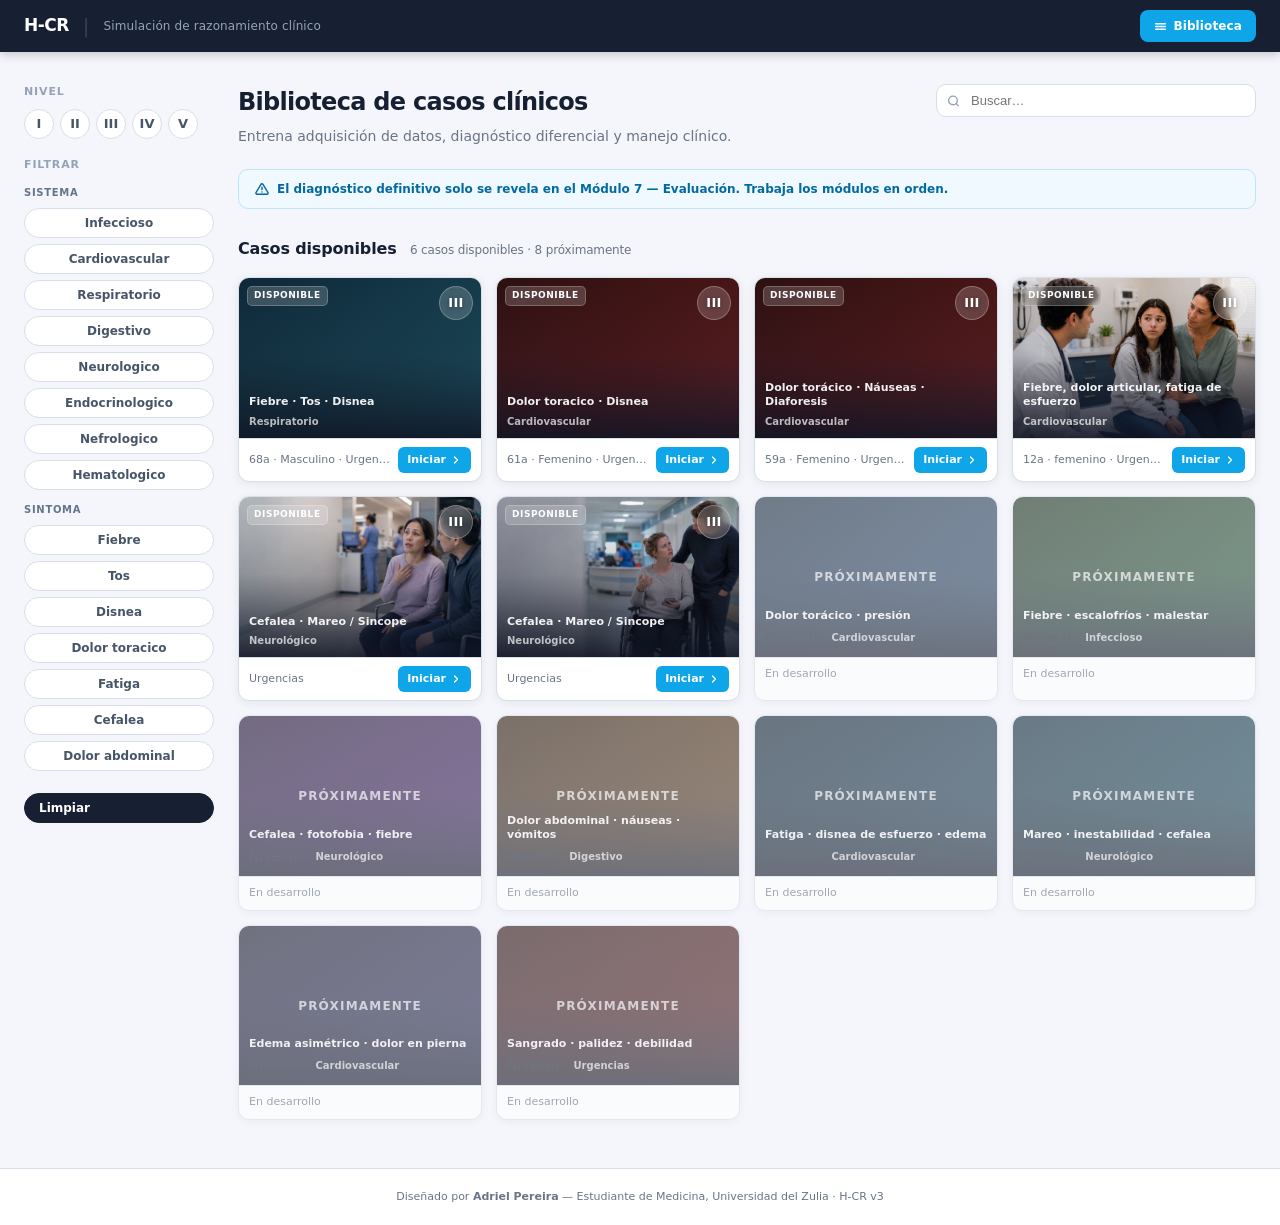
<file: biblioteca.html>
<!doctype html>
<html lang="es">
<head>
<meta charset="utf-8" />
<meta name="viewport" content="width=device-width,initial-scale=1" />
<title>H-CR v3 — Biblioteca de casos clínicos</title>
<style>
:root{
  --bg:#f4f6fb;--surface:#fff;--ink:#172033;--muted:#6a7485;
  --line:#d8deea;--dark:#172033;--accent:#0ea5e9;--accent2:#f0f9ff;
}
*{box-sizing:border-box;margin:0;padding:0}
body{background:var(--bg);color:var(--ink);font-family:Inter,ui-sans-serif,system-ui,-apple-system,Segoe UI,Roboto,Arial,sans-serif;font-size:14px;line-height:1.5;min-height:100vh;display:flex;flex-direction:column}

/* ── TOPBAR ── */
.topbar{background:var(--dark);color:#fff;padding:0 24px;height:52px;display:flex;align-items:center;gap:14px;flex-shrink:0;box-shadow:0 2px 10px rgba(0,0,0,.22)}
.topbar-logo{font-weight:900;font-size:17px;letter-spacing:-.03em;color:#fff}
.topbar-sep{color:#334155;font-size:20px;font-weight:200}
.topbar-sub{font-size:12px;color:#94a3b8;font-weight:500;letter-spacing:.01em}
.topbar-right{margin-left:auto}
.topbar-btn{display:inline-flex;align-items:center;gap:6px;background:var(--accent);color:#fff;border:none;border-radius:8px;padding:7px 14px;font-size:12px;font-weight:700;cursor:pointer;letter-spacing:.01em;text-decoration:none;transition:background .12s}
.topbar-btn:hover{background:#0284c7}

/* ── HOME LAYOUT (sidebar + main) ── */
.home-layout{position:relative;flex:1;display:flex;gap:24px;max-width:1640px;width:100%;margin:0 auto;padding:32px 24px 48px}
@media(max-width:900px){.home-layout{flex-direction:column;padding:32px 24px 48px}}

/* ── SIDEBAR ── */
.home-sidebar{width:190px;flex-shrink:0;display:flex;flex-direction:column;gap:18px}
@media(max-width:900px){.home-sidebar{width:100%;flex-direction:row;flex-wrap:wrap;gap:14px}}

.home-sidebar-block{display:flex;flex-direction:column;gap:8px}
.home-sidebar-block .home-filter-label{margin:0}
.home-sidebar-block .filter-options{display:flex;flex-direction:column;gap:6px}
@media(max-width:900px){.home-sidebar-block .filter-options{flex-direction:row;flex-wrap:wrap;gap:6px}}
.home-sidebar-block .filter-opt{width:100%}
@media(max-width:900px){.home-sidebar-block .filter-opt{width:auto}}
.home-sidebar-block .filter-opt-chip{width:100%;justify-content:center}
@media(max-width:900px){.home-sidebar-block .filter-opt-chip{width:auto;justify-content:flex-start}}

/* Roman chips in sidebar */
.home-sidebar-block .filter-roman-chip{width:30px;height:30px}
.home-sidebar-block.level-block .filter-options{flex-direction:row;flex-wrap:nowrap;gap:6px}
.home-sidebar-block.level-block .filter-opt{width:auto}
.filter-subtitle{font-size:10px;font-weight:800;color:#64748b;text-transform:uppercase;letter-spacing:.07em;margin-top:4px}

/* search moved above the left controls */
.home-sidebar > .home-sidebar-block:first-child{position:absolute;right:24px;top:32px;width:320px}
.home-sidebar > .home-sidebar-block:first-child .home-search-wrap{max-width:none;width:100%}
@media(max-width:900px){.home-sidebar > .home-sidebar-block:first-child{position:static;width:100%}}

/* ── MAIN ── */
.home-main{flex:1;min-width:0}

/* ── HERO ── */
.home-hero{margin-bottom:22px}
.home-hero h1{font-size:24px;font-weight:900;letter-spacing:-.03em;color:var(--ink);margin-bottom:6px}
.home-hero p{font-size:14px;color:var(--muted);font-weight:500}

/* ── FILTER CHIPS ── */
.home-filters{display:flex;flex-wrap:wrap;gap:7px;margin-bottom:18px;align-items:center}
.home-filter-label{font-size:11px;font-weight:800;color:#94a3b8;text-transform:uppercase;letter-spacing:.08em;margin-right:4px;flex-shrink:0}
.home-chip-clear{display:inline-flex;align-items:center;background:var(--ink);color:#fff;border:1px solid var(--ink);border-radius:999px;padding:5px 14px;font-size:12px;font-weight:700;cursor:pointer;transition:opacity .12s;white-space:nowrap}
.home-chip-clear:hover{opacity:.82}

/* hidden filter groups — keep for JS compatibility */
.home-filter-group{display:contents}
.home-filter-group .filter-options{display:contents}
.filter-opt{display:inline-flex;align-items:center;gap:0;list-style:none}
.filter-opt input[type=checkbox]{position:absolute;opacity:0;pointer-events:none;width:0;height:0}
.filter-opt-chip{display:inline-flex;align-items:center;background:#fff;color:#475569;border:1px solid var(--line);border-radius:999px;padding:5px 14px;font-size:12px;font-weight:600;cursor:pointer;white-space:nowrap;transition:background .12s,border-color .12s,color .12s;user-select:none}
.filter-opt-chip:hover{border-color:#94a3b8;background:#f8fafc}
.filter-opt.active-filter .filter-opt-chip{background:var(--ink);color:#fff;border-color:var(--ink)}

/* Roman numeral circle chips */
.filter-roman-chip{display:inline-flex;align-items:center;justify-content:center;width:30px;height:30px;border-radius:50%;background:#fff;color:#475569;border:1px solid var(--line);font-size:13px;font-weight:800;cursor:pointer;white-space:nowrap;transition:background .12s,border-color .12s,color .12s;user-select:none}
.filter-roman-chip:hover{border-color:#94a3b8;background:#f8fafc}
.filter-opt.active-filter .filter-roman-chip{background:var(--ink);color:#fff;border-color:var(--ink)}

/* search */
.home-search-row{display:flex;align-items:center;gap:12px;margin-bottom:28px}
.home-search-wrap{position:relative;flex:1;max-width:320px}
.home-search-wrap svg{position:absolute;left:11px;top:50%;transform:translateY(-50%);color:#94a3b8;pointer-events:none}
.home-search-input{width:100%;border:1px solid var(--line);border-radius:10px;padding:8px 12px 8px 34px;font-size:13px;background:#fff;color:var(--ink);outline:none}
.home-search-input:focus{border-color:var(--accent);box-shadow:0 0 0 3px rgba(14,165,233,.1)}
.home-count{font-size:12px;color:var(--muted);white-space:nowrap}

/* ── SECTION ── */
.library-section-title{font-size:16px;font-weight:800;color:var(--ink);margin-bottom:16px;letter-spacing:-.01em}

/* ── CARD GRID ── */
.library-grid{display:grid;grid-template-columns:repeat(5,1fr);gap:14px}
@media(max-width:1400px){.library-grid{grid-template-columns:repeat(4,1fr)}}
@media(max-width:1100px){.library-grid{grid-template-columns:repeat(3,1fr)}}
@media(max-width:900px){.library-grid{grid-template-columns:repeat(3,1fr)}}
@media(max-width:640px){.library-grid{grid-template-columns:repeat(2,1fr);gap:10px}}
@media(max-width:400px){.library-grid{grid-template-columns:1fr;gap:10px}}

/* ── CASE CARD ── */
.case-card-wrap{border-radius:11px;overflow:hidden;background:var(--surface);box-shadow:0 2px 10px rgba(23,32,51,.08);border:1px solid var(--line);transition:transform .18s,box-shadow .18s;cursor:pointer;display:block;text-decoration:none;color:inherit}
.case-card-wrap:hover{transform:translateY(-3px);box-shadow:0 8px 24px rgba(23,32,51,.13)}

.case-card-img{position:relative;width:100%;padding-top:66%;overflow:hidden}
.case-card-img-inner{position:absolute;inset:0;background-size:cover;background-position:center}
.case-card-cover-image{position:absolute;inset:0;background-size:cover;background-position:center}
.case-card-overlay{position:absolute;inset:0;background:linear-gradient(to top,rgba(15,20,35,.9) 0%,rgba(15,20,35,.22) 52%,transparent 100%)}
.case-card-badge{position:absolute;top:8px;left:8px;background:rgba(255,255,255,.18);backdrop-filter:blur(6px);-webkit-backdrop-filter:blur(6px);border:1px solid rgba(255,255,255,.22);color:#fff;border-radius:5px;padding:2px 6px;font-size:9px;font-weight:800;letter-spacing:.06em;text-transform:uppercase}

/* ── ROMAN ORB ON CARD ── */
.case-card-orb{position:absolute;top:8px;right:8px;z-index:2;width:34px;height:34px;border-radius:50%;background:rgba(255,255,255,.18);backdrop-filter:blur(6px);-webkit-backdrop-filter:blur(6px);border:1.5px solid rgba(255,255,255,.25);display:flex;align-items:center;justify-content:center;color:#fff;font-size:13px;font-weight:900;letter-spacing:.02em;text-shadow:0 1px 4px rgba(0,0,0,.35)}

.case-card-body{position:absolute;bottom:0;left:0;right:0;padding:10px 10px 9px}
.case-card-symptoms{font-size:11px;font-weight:600;color:rgba(255,255,255,.93);margin-bottom:4px;line-height:1.3}
.case-card-meta{display:flex;align-items:center;gap:5px;flex-wrap:wrap}
.case-card-category{font-size:10px;font-weight:700;color:rgba(255,255,255,.7)}

.case-card-footer{padding:8px 10px;display:flex;align-items:center;justify-content:space-between;border-top:1px solid var(--line);gap:6px}
.case-card-patient{font-size:11px;color:var(--muted);min-width:0;overflow:hidden;text-overflow:ellipsis;white-space:nowrap}
.case-card-btn{display:inline-flex;align-items:center;gap:4px;background:var(--accent);color:#fff;border:none;border-radius:6px;padding:5px 9px;font-size:11px;font-weight:700;cursor:pointer;text-decoration:none;transition:background .12s;white-space:nowrap;flex-shrink:0}
.case-card-btn:hover{background:#0284c7}
.case-card-btn svg{flex-shrink:0}

/* ── COMING SOON CARD ── */
.case-card-wrap.coming-row{opacity:.6;cursor:default;pointer-events:none}
.case-card-wrap.coming-row:hover{transform:none;box-shadow:0 2px 12px rgba(23,32,51,.08)}
.case-card-coming-img{position:absolute;inset:0;background:linear-gradient(160deg,#8898aa 0%,#adb9c7 100%)}
.case-card-coming-label{position:absolute;top:50%;left:50%;transform:translate(-50%,-50%);font-size:12px;font-weight:800;color:rgba(255,255,255,.7);text-transform:uppercase;letter-spacing:.1em}

/* ── NOTICE ── */
.home-notice{background:#f0f9ff;border:1px solid #bae6fd;border-radius:10px;padding:10px 16px;display:flex;align-items:center;gap:8px;font-size:12px;color:#0369a1;font-weight:600;margin-bottom:28px}
.home-notice svg{flex-shrink:0}

/* ── FOOTER ── */
footer{text-align:center;padding:20px;color:var(--muted);font-size:11px;border-top:1px solid var(--line);background:#fff;margin-top:auto}
</style>
</head>
<body>

<header class="topbar">
  <div class="topbar-logo">H-CR</div>
  <div class="topbar-sep">|</div>
  <div class="topbar-sub">Simulación de razonamiento clínico</div>
  <div class="topbar-right">
    <a class="topbar-btn" href="#">
      <svg width="13" height="13" fill="none" viewBox="0 0 24 24" stroke="currentColor" stroke-width="2.5"><path stroke-linecap="round" stroke-linejoin="round" d="M3 7h18M3 12h18M3 17h18"/></svg>
      Biblioteca
    </a>
  </div>
</header>

<div class="home-layout">

  <!-- SIDEBAR -->
  <aside class="home-sidebar">

    <!-- Search -->
    <div class="home-sidebar-block">
      <div class="home-search-wrap">
        <svg width="13" height="13" fill="none" viewBox="0 0 24 24" stroke="currentColor" stroke-width="2.5"><circle cx="11" cy="11" r="8"/><path stroke-linecap="round" d="M21 21l-4.35-4.35"/></svg>
        <input class="home-search-input" id="searchInput" type="text" placeholder="Buscar…" oninput="applyFilters()">
      </div>
    </div>

    <!-- LEVEL -->
    <div class="home-sidebar-block level-block" data-filter-group="difficulties">
      <span class="home-filter-label">Nivel</span>
      <div class="filter-options" id="levelFilterOpts">
        <label class="filter-opt" data-filter-value="nivel 1"><input type="checkbox" onchange="applyFilters()"><span class="filter-roman-chip">I</span></label>
        <label class="filter-opt" data-filter-value="nivel 2"><input type="checkbox" onchange="applyFilters()"><span class="filter-roman-chip">II</span></label>
        <label class="filter-opt" data-filter-value="nivel 3"><input type="checkbox" onchange="applyFilters()"><span class="filter-roman-chip">III</span></label>
        <label class="filter-opt" data-filter-value="nivel 4"><input type="checkbox" onchange="applyFilters()"><span class="filter-roman-chip">IV</span></label>
        <label class="filter-opt" data-filter-value="nivel 5"><input type="checkbox" onchange="applyFilters()"><span class="filter-roman-chip">V</span></label>
      </div>
    </div>

    <!-- FILTRAR -->
    <div class="home-sidebar-block">
      <span class="home-filter-label">Filtrar</span>
      <span class="filter-subtitle">Sistema</span>
      <div class="filter-options" data-filter-group="systems">
        <label class="filter-opt"><input type="checkbox" onchange="applyFilters()"><span class="filter-opt-chip">Infeccioso</span></label>
        <label class="filter-opt"><input type="checkbox" onchange="applyFilters()"><span class="filter-opt-chip">Cardiovascular</span></label>
        <label class="filter-opt"><input type="checkbox" onchange="applyFilters()"><span class="filter-opt-chip">Respiratorio</span></label>
        <label class="filter-opt"><input type="checkbox" onchange="applyFilters()"><span class="filter-opt-chip">Digestivo</span></label>
        <label class="filter-opt"><input type="checkbox" onchange="applyFilters()"><span class="filter-opt-chip">Neurologico</span></label>
        <label class="filter-opt"><input type="checkbox" onchange="applyFilters()"><span class="filter-opt-chip">Endocrinologico</span></label>
        <label class="filter-opt"><input type="checkbox" onchange="applyFilters()"><span class="filter-opt-chip">Nefrologico</span></label>
        <label class="filter-opt"><input type="checkbox" onchange="applyFilters()"><span class="filter-opt-chip">Hematologico</span></label>
      </div>
      <span class="filter-subtitle">Sintoma</span>
      <div class="filter-options" data-filter-group="symptoms">
        <label class="filter-opt"><input type="checkbox" onchange="applyFilters()"><span class="filter-opt-chip">Fiebre</span></label>
        <label class="filter-opt"><input type="checkbox" onchange="applyFilters()"><span class="filter-opt-chip">Tos</span></label>
        <label class="filter-opt"><input type="checkbox" onchange="applyFilters()"><span class="filter-opt-chip">Disnea</span></label>
        <label class="filter-opt"><input type="checkbox" onchange="applyFilters()"><span class="filter-opt-chip">Dolor toracico</span></label>
        <label class="filter-opt"><input type="checkbox" onchange="applyFilters()"><span class="filter-opt-chip">Fatiga</span></label>
        <label class="filter-opt"><input type="checkbox" onchange="applyFilters()"><span class="filter-opt-chip">Cefalea</span></label>
        <label class="filter-opt"><input type="checkbox" onchange="applyFilters()"><span class="filter-opt-chip">Dolor abdominal</span></label>
      </div>
    </div>

    <span class="home-chip-clear" onclick="clearFilters()" style="margin-top:4px">Limpiar</span>

  </aside>

  <!-- MAIN -->
  <div class="home-main">

    <div class="home-hero">
      <h1>Biblioteca de casos clínicos</h1>
      <p>Entrena adquisición de datos, diagnóstico diferencial y manejo clínico.</p>
    </div>

    <div class="home-notice">
      <svg width="14" height="14" fill="none" viewBox="0 0 24 24" stroke="currentColor" stroke-width="2.5"><path stroke-linecap="round" stroke-linejoin="round" d="M12 9v4m0 4h.01M10.29 3.86L1.82 18a2 2 0 001.71 3h16.94a2 2 0 001.71-3L13.71 3.86a2 2 0 00-3.42 0z"/></svg>
      El diagnóstico definitivo solo se revela en el Módulo 7 — Evaluación. Trabaja los módulos en orden.
    </div>

    <div class="library-section-title">Casos disponibles <span class="home-count" id="countBadge" style="font-weight:500;margin-left:8px">0 casos</span></div>
    <div class="library-grid" id="caseBody">

    <!-- COMING SOON CARDS (static placeholders) -->
    <div class="case-card-wrap coming-row">
      <div class="case-card-img">
        <div class="case-card-img-inner" style="background:linear-gradient(160deg,#1a2a3c 0%,#2d4a6a 60%,#3a6080 100%)"></div>
        <div class="case-card-overlay"></div>
        <div class="case-card-coming-label">Próximamente</div>
        <div class="case-card-body">
          <div class="case-card-symptoms">Dolor torácico · presión</div>
          <div class="case-card-meta"><span class="case-card-level">Nivel III</span><span class="case-card-sep">·</span><span class="case-card-category">Cardiovascular</span></div>
        </div>
      </div>
      <div class="case-card-footer"><span class="case-card-patient">En desarrollo</span></div>
    </div>

    <div class="case-card-wrap coming-row">
      <div class="case-card-img">
        <div class="case-card-img-inner" style="background:linear-gradient(160deg,#1a2e1a 0%,#2d5a3a 60%,#3a7050 100%)"></div>
        <div class="case-card-overlay"></div>
        <div class="case-card-coming-label">Próximamente</div>
        <div class="case-card-body">
          <div class="case-card-symptoms">Fiebre · escalofríos · malestar</div>
          <div class="case-card-meta"><span class="case-card-level">Nivel II</span><span class="case-card-sep">·</span><span class="case-card-category">Infeccioso</span></div>
        </div>
      </div>
      <div class="case-card-footer"><span class="case-card-patient">En desarrollo</span></div>
    </div>

    <div class="case-card-wrap coming-row">
      <div class="case-card-img">
        <div class="case-card-img-inner" style="background:linear-gradient(160deg,#1e1030 0%,#3a1a5a 60%,#522880 100%)"></div>
        <div class="case-card-overlay"></div>
        <div class="case-card-coming-label">Próximamente</div>
        <div class="case-card-body">
          <div class="case-card-symptoms">Cefalea · fotofobia · fiebre</div>
          <div class="case-card-meta"><span class="case-card-level">Nivel III</span><span class="case-card-sep">·</span><span class="case-card-category">Neurológico</span></div>
        </div>
      </div>
      <div class="case-card-footer"><span class="case-card-patient">En desarrollo</span></div>
    </div>

    <div class="case-card-wrap coming-row">
      <div class="case-card-img">
        <div class="case-card-img-inner" style="background:linear-gradient(160deg,#2a1808 0%,#5a3818 60%,#7a5228 100%)"></div>
        <div class="case-card-overlay"></div>
        <div class="case-card-coming-label">Próximamente</div>
        <div class="case-card-body">
          <div class="case-card-symptoms">Dolor abdominal · náuseas · vómitos</div>
          <div class="case-card-meta"><span class="case-card-level">Nivel II</span><span class="case-card-sep">·</span><span class="case-card-category">Digestivo</span></div>
        </div>
      </div>
      <div class="case-card-footer"><span class="case-card-patient">En desarrollo</span></div>
    </div>

    <div class="case-card-wrap coming-row">
      <div class="case-card-img">
        <div class="case-card-img-inner" style="background:linear-gradient(160deg,#0e2030 0%,#1a3a50 60%,#2a5570 100%)"></div>
        <div class="case-card-overlay"></div>
        <div class="case-card-coming-label">Próximamente</div>
        <div class="case-card-body">
          <div class="case-card-symptoms">Fatiga · disnea de esfuerzo · edema</div>
          <div class="case-card-meta"><span class="case-card-level">Nivel III</span><span class="case-card-sep">·</span><span class="case-card-category">Cardiovascular</span></div>
        </div>
      </div>
      <div class="case-card-footer"><span class="case-card-patient">En desarrollo</span></div>
    </div>

    <div class="case-card-wrap coming-row">
      <div class="case-card-img">
        <div class="case-card-img-inner" style="background:linear-gradient(160deg,#0e2838 0%,#1a4858 60%,#2a6878 100%)"></div>
        <div class="case-card-overlay"></div>
        <div class="case-card-coming-label">Próximamente</div>
        <div class="case-card-body">
          <div class="case-card-symptoms">Mareo · inestabilidad · cefalea</div>
          <div class="case-card-meta"><span class="case-card-level">Nivel II</span><span class="case-card-sep">·</span><span class="case-card-category">Neurológico</span></div>
        </div>
      </div>
      <div class="case-card-footer"><span class="case-card-patient">En desarrollo</span></div>
    </div>

    <div class="case-card-wrap coming-row">
      <div class="case-card-img">
        <div class="case-card-img-inner" style="background:linear-gradient(160deg,#1a1a2e 0%,#2a2a50 60%,#383870 100%)"></div>
        <div class="case-card-overlay"></div>
        <div class="case-card-coming-label">Próximamente</div>
        <div class="case-card-body">
          <div class="case-card-symptoms">Edema asimétrico · dolor en pierna</div>
          <div class="case-card-meta"><span class="case-card-level">Nivel III</span><span class="case-card-sep">·</span><span class="case-card-category">Cardiovascular</span></div>
        </div>
      </div>
      <div class="case-card-footer"><span class="case-card-patient">En desarrollo</span></div>
    </div>

    <div class="case-card-wrap coming-row">
      <div class="case-card-img">
        <div class="case-card-img-inner" style="background:linear-gradient(160deg,#2a1010 0%,#501a1a 60%,#702828 100%)"></div>
        <div class="case-card-overlay"></div>
        <div class="case-card-coming-label">Próximamente</div>
        <div class="case-card-body">
          <div class="case-card-symptoms">Sangrado · palidez · debilidad</div>
          <div class="case-card-meta"><span class="case-card-level">Nivel III</span><span class="case-card-sep">·</span><span class="case-card-category">Urgencias</span></div>
        </div>
      </div>
      <div class="case-card-footer"><span class="case-card-patient">En desarrollo</span></div>
    </div>

  </div>
</div>
</div>

<footer>
  Diseñado por <strong>Adriel Pereira</strong> — Estudiante de Medicina, Universidad del Zulia · H-CR v3
</footer>

<script src="data/cases_catalog.js"></script>
<script>
/* Restore roman numeral level filters after catalog.js overwrites them */
(function restoreRomanFilters(){
  const opts=document.getElementById('levelFilterOpts');
  if(!opts)return;
  const romans=['I','II','III','IV','V'];
  opts.innerHTML=romans.map((r,i)=>
    `<label class="filter-opt" data-filter-value="nivel ${i+1}"><input type="checkbox" onchange="applyFilters()"><span class="filter-roman-chip">${r}</span></label>`
  ).join('');
})();
</script>
<script>
/* ── CATEGORY HELPERS ── */
function getCategoryGradient(collections, systems){
  const c=(collections&&collections[0])||'';
  const s=((systems&&systems[0])||'').toLowerCase();
  if(c==='cardiovascular'||s.includes('cardiovascular')) return 'linear-gradient(160deg,#2c1010 0%,#5a1a1a 60%,#7a2828 100%)';
  if(c==='respiratorio'||s.includes('respiratorio'))    return 'linear-gradient(160deg,#0e2838 0%,#1a4858 60%,#236878 100%)';
  if(c==='infectologia'||s.includes('infeccioso'))      return 'linear-gradient(160deg,#0e2820 0%,#1a4838 60%,#236852 100%)';
  if(c==='neurologia'||s.includes('neurolog'))          return 'linear-gradient(160deg,#1e1030 0%,#3a1a5a 60%,#52287a 100%)';
  if(c==='gastroenterologia'||s.includes('digestivo'))  return 'linear-gradient(160deg,#2a1808 0%,#5a3818 60%,#7a5228 100%)';
  if(c==='endocrinologia'||s.includes('endocrino'))     return 'linear-gradient(160deg,#201030 0%,#3a1a5a 60%,#502870 100%)';
  if(c==='nefrologia'||s.includes('nefrol'))            return 'linear-gradient(160deg,#102030 0%,#1a3a4a 60%,#285060 100%)';
  return 'linear-gradient(160deg,#101828 0%,#1a2e48 60%,#223860 100%)';
}

function getCategoryLabel(collections, systems){
  const c=(collections&&collections[0])||'';
  const s=((systems&&systems[0])||'').toLowerCase();
  if(c==='cardiovascular'||s.includes('cardiovascular')) return 'Cardiovascular';
  if(c==='respiratorio'||s.includes('respiratorio'))    return 'Respiratorio';
  if(c==='infectologia'||s.includes('infeccioso'))      return 'Infeccioso';
  if(c==='neurologia'||s.includes('neurolog'))          return 'Neurológico';
  if(c==='gastroenterologia'||s.includes('digestivo'))  return 'Digestivo';
  if(c==='endocrinologia'||s.includes('endocrino'))     return 'Endocrino';
  if(c==='nefrologia'||s.includes('nefrol'))            return 'Renal';
  return 'Clínico';
}

/* ── HELPERS ── */
function escapeHtml(value){
  return String(value??'').replace(/[&<>"']/g,ch=>({'&':'&amp;','<':'&lt;','>':'&gt;','"':'&quot;',"'":'&#39;'}[ch]));
}
function cssUrl(value){
  return String(value??'').replace(/\\/g,'/').replace(/["'()]/g,'');
}
function normalize(value){return String(value??'').toLowerCase()}

function caseSearchText(item){
  const patient=item.patient||{};
  const tags=item.publicTags||{};
  return [item.id,patient.displayName,patient.age,patient.sex,patient.setting,item.chiefConcern,item.publicPresentation,item.difficulty,...(tags.symptoms||[]),...(tags.systems||[]),...(tags.context||[]),...(tags.keywords||[])].join(' ').toLowerCase();
}

/* ── BUILD CARD ── */
function getLevelDots(level){
  const v=String(level??'').toLowerCase().replace(/\s/g,'');
  // Handle roman numerals
  if(v.includes('iii')) return 3;
  if(v.includes('iv'))  return 4;
  if(v.includes('v'))   return 5;
  if(v.includes('ii'))  return 2;
  if(v.includes('i'))   return 1;
  if(v.includes('5')) return 5;
  if(v.includes('4')) return 4;
  if(v.includes('3')) return 3;
  if(v.includes('2')) return 2;
  if(v.includes('1')) return 1;
  return 1;
}
function getRomanNum(level){
  const n=getLevelDots(level);
  return ['','I','II','III','IV','V'][n]||'I';
}

function buildCaseRow(item){
  const patient=item.patient||{};
  const route=item.route||'#';
  const symptoms=(item.publicTags?.symptoms||[item.chiefConcern]).join(' · ');
  const systems=(item.publicTags?.systems||[]).join('|');
  const symptomFilters=(item.publicTags?.symptoms||[]).join('|');
  const difficulty=item.difficulty||item.level||'';
  const level=item.level||item.difficulty||'';
  const gradient=getCategoryGradient(item.collections,item.publicTags?.systems);
  const imagenPortada=item.imagenPortada||'';
  const coverStyle=imagenPortada
    ? `background-image:url('${cssUrl(imagenPortada)}')`
    : `background:${gradient}`;
  const coverClass=imagenPortada?'case-card-img-inner case-card-cover-image':'case-card-img-inner';
  const catLabel=getCategoryLabel(item.collections,item.publicTags?.systems);
  const demo=[patient.age?`${patient.age}a`:'',patient.sex,patient.setting].filter(Boolean).join(' · ');

  const el=document.createElement('div');
  el.className='case-card-wrap case-row';
  el.dataset.search=caseSearchText(item);
  el.dataset.symptoms=normalize(symptomFilters);
  el.dataset.systems=normalize(systems);
  el.dataset.difficulty=normalize(difficulty);
  el.onclick=()=>{window.location=route};
  el.innerHTML=`
    <div class="case-card-img">
      <div class="${escapeHtml(coverClass)}" style="${escapeHtml(coverStyle)}"></div>
      <div class="case-card-overlay"></div>
      ${item.availability==='Disponible'?`<div class="case-card-badge">Disponible</div>`:''}
      <div class="case-card-orb">${escapeHtml(getRomanNum(level))}</div>
      <div class="case-card-body">
        <div class="case-card-symptoms">${escapeHtml(symptoms)}</div>
        <div class="case-card-meta">
          <span class="case-card-category">${escapeHtml(catLabel)}</span>
        </div>
      </div>
    </div>
    <div class="case-card-footer">
      <span class="case-card-patient">${escapeHtml(demo)}</span>
      <a class="case-card-btn" href="${escapeHtml(route)}" onclick="event.stopPropagation()">
        Iniciar
        <svg width="12" height="12" fill="none" viewBox="0 0 24 24" stroke="currentColor" stroke-width="2.5"><path stroke-linecap="round" stroke-linejoin="round" d="M9 18l6-6-6-6"/></svg>
      </a>
    </div>`;
  return el;
}

/* ── RENDER ── */
function renderCasesFromCatalog(){
  const body=document.getElementById('caseBody');
  const catalog=window.HCR_CASES_CATALOG;
  const cases=Array.isArray(catalog?.cases)?catalog.cases:[];
  body.querySelectorAll('.case-row').forEach(row=>row.remove());
  const firstComing=body.querySelector('.coming-row');
  cases.forEach(item=>body.insertBefore(buildCaseRow(item),firstComing));
  const countBadge=document.getElementById('countBadge');
  if(countBadge){
    countBadge.textContent=`${cases.length} caso${cases.length===1?'':'s'} disponible${cases.length===1?'':'s'} · 8 próximamente`;
  }
}

/* ── FILTERS ── */
function checkedFilters(groupName){
  const group=document.querySelector(`[data-filter-group="${groupName}"]`);
  if(!group){return[]}
  return[...group.querySelectorAll('.filter-opt input:checked')].map(input=>{
    const val=input.parentElement.dataset.filterValue;
    if(val)return val.trim().toLowerCase();
    const chip=input.parentElement.querySelector('.filter-opt-chip');
    return(chip?chip.textContent:input.parentElement.textContent).trim().toLowerCase();
  });
}

function matchesAny(text,values){return values.length===0||values.some(v=>text.includes(v))}

function applyFilters(){
  const q=document.getElementById('searchInput').value.toLowerCase();
  const symptoms=checkedFilters('symptoms');
  const systems=checkedFilters('systems');
  const difficulties=checkedFilters('difficulties');
  document.querySelectorAll('.filter-opt').forEach(opt=>{
    opt.classList.toggle('active-filter',opt.querySelector('input').checked);
  });
  document.querySelectorAll('.case-row').forEach(row=>{
    const visible=(!q||row.dataset.search.includes(q))&&
      matchesAny(row.dataset.symptoms||'',symptoms)&&
      matchesAny(row.dataset.systems||'',systems)&&
      matchesAny(row.dataset.difficulty||'',difficulties);
    row.style.display=visible?'':'none';
  });
}

function clearFilters(){
  document.querySelectorAll('.filter-opt input').forEach(cb=>{cb.checked=false});
  document.getElementById('searchInput').value='';
  applyFilters();
}

function toggleFilter(){}

renderCasesFromCatalog();
applyFilters();
</script>
</body>
</html>
</file>
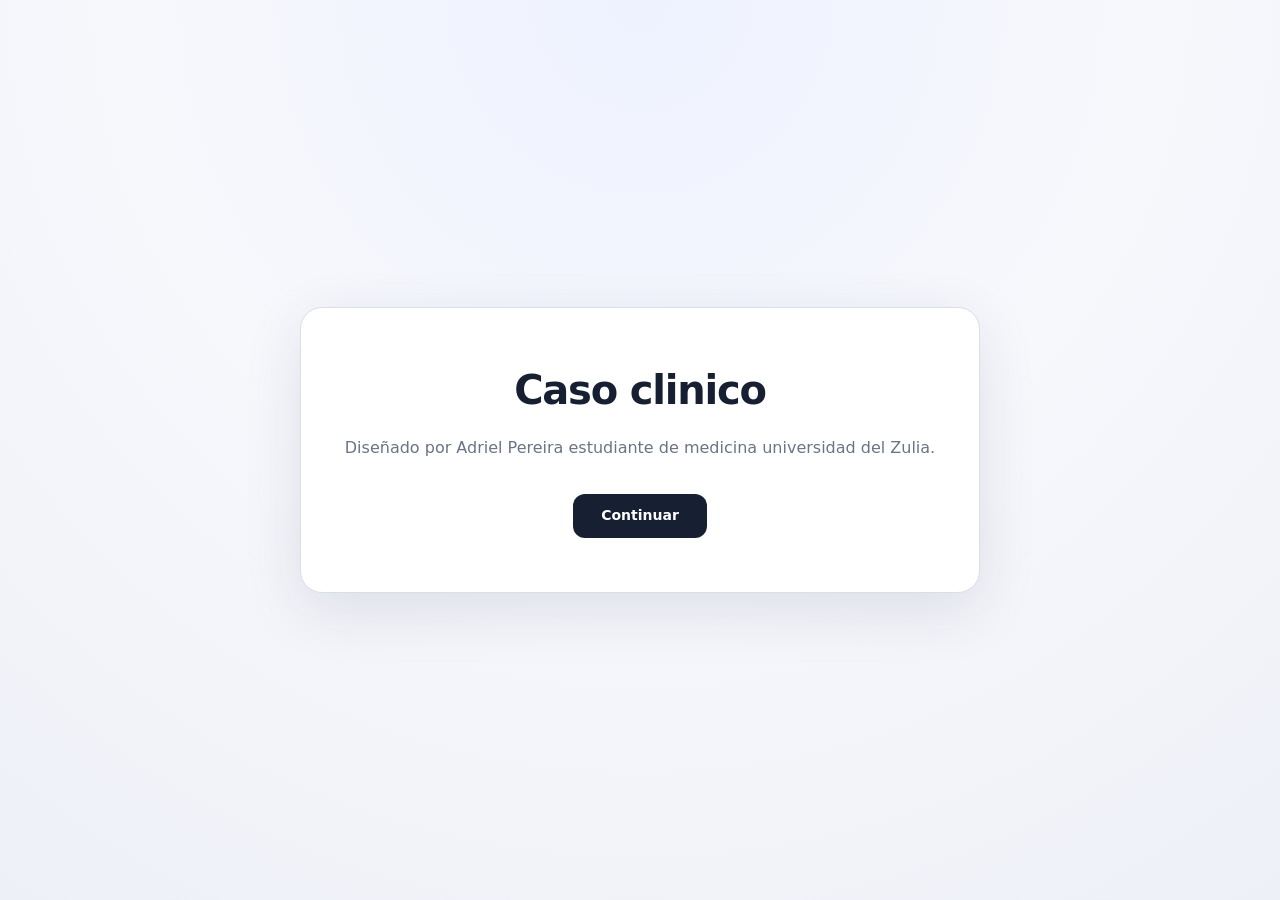
<file: caso-1.html>
<!doctype html>
<html lang="es">
<head>
<meta charset="utf-8" />
<meta name="viewport" content="width=device-width,initial-scale=1" />
<title>H-CR v3 — Caso clínico</title>
<style>
:root{--bg:#f4f6fb;--surface:#fff;--ink:#172033;--muted:#6a7485;--line:#d8deea;--dark:#172033;--accent:#3858e9;--accent2:#eef2ff;--soft:#f8fafc;--good:#126c42;--warn:#a34b00;--danger:#a32525;--dx1:rgba(49,104,230,.22);--dx2:rgba(27,160,97,.20);--dx3:rgba(231,134,37,.22)}
*{box-sizing:border-box} body{margin:0;background:var(--bg);color:var(--ink);font-family:Inter,ui-sans-serif,system-ui,-apple-system,Segoe UI,Roboto,Arial,sans-serif;font-size:14px;line-height:1.42}
button,input,textarea,select{font:inherit} button{cursor:pointer}
#startScreen{min-height:100vh;display:grid;place-items:center;padding:24px;background:radial-gradient(circle at top,#eef2ff 0,#f7f8fc 46%,#edf0f7 100%)}
.start-card{width:min(680px,100%);background:#fff;border:1px solid var(--line);border-radius:22px;padding:54px 32px;text-align:center;box-shadow:0 18px 60px rgba(25,39,75,.11)}
.start-card h1{font-size:40px;margin:0 0 18px;letter-spacing:-.03em}.start-card p{color:var(--muted);font-size:16px;margin:0 0 34px}.start-card .continue{background:var(--dark);color:white;border:0;border-radius:12px;padding:12px 28px;font-weight:750}
#app{display:none;min-height:100vh}.topbar{background:var(--dark);color:#fff;padding:12px 16px;position:sticky;top:0;z-index:20;box-shadow:0 1px 8px rgba(0,0,0,.18)}
.topbar-inner{max-width:1700px;margin:auto;display:flex;align-items:center;gap:12px}.topbar-title{font-weight:800;white-space:nowrap}.topbar-meta{font-size:12px;color:#cbd5e1}.topbar-spacer{flex:1}.small-btn{border:1px solid #52607a;background:transparent;color:white;border-radius:9px;padding:7px 10px;font-size:12px}
.tabs{display:flex;gap:6px;overflow:auto;padding:10px 14px;background:#fff;border-bottom:1px solid var(--line);position:sticky;top:48px;z-index:15}.tab{white-space:nowrap;border:1px solid var(--line);background:#fff;color:#34405a;border-radius:9px;padding:7px 10px;font-size:12px;font-weight:700}.tab.active{background:#e9edff;border-color:#9aaaf9;color:#233baf}
#workspace{max-width:1700px;margin:auto;display:grid;grid-template-columns:minmax(0,1fr) 330px;gap:14px;padding:14px}.pad-collapsed #workspace{grid-template-columns:minmax(0,1fr) 48px}.pad-collapsed .pad-body{display:none}.pad-collapsed .pad{padding:8px;overflow:hidden}.pad-collapsed .pad h2{font-size:12px;writing-mode:vertical-rl;margin:auto}.pad-collapsed .pad-toggle{width:30px;padding:5px}
.module{display:none}.module.active{display:block}.module-intro{margin-bottom:10px}.module-intro h1{font-size:21px;margin:0}.module-intro p{color:var(--muted);margin:4px 0 0}
.card{background:var(--surface);border:1px solid var(--line);border-radius:15px;padding:14px;margin-bottom:12px;box-shadow:0 2px 9px rgba(26,41,76,.035)}
.card h2{font-size:16px;margin:0 0 8px}.card h3{font-size:14px;margin:12px 0 6px}.subtle{font-size:12px;color:var(--muted)}
.m1-grid{display:grid;grid-template-columns:minmax(240px,.8fr) minmax(480px,1.7fr);gap:12px}.triage-panel{align-self:start}.conversation-panel{min-width:0}.section-title{font-weight:800;font-size:13px;margin:0 0 8px}.patient-identity{margin:0 0 9px;padding:8px 10px;border-radius:9px;background:#f3f5fa;border:1px solid #dbe1ec;font-size:13px}.data-row,.selectable{display:flex;align-items:flex-start;gap:8px;border:1px solid #dbe1ec;border-radius:10px;padding:8px 9px;background:#fff;margin:6px 0;max-width:100%}.data-row:hover,.selectable:hover{border-color:#9aaaf9}.selected{background:#f0f3ff!important;border-color:#6f82ef!important}.data-row input,.selectable input{width:16px;height:16px;accent-color:var(--accent);margin:1px 0 0}.fact-label{display:block;min-width:0}.fact-hint{display:block;font-size:11px;color:var(--muted);margin-top:2px}
.dialogue{border-left:3px solid #d9e0ff;background:#fbfcff;border-radius:0 11px 11px 0;padding:10px 10px 10px 12px;margin:8px 0}.doctor{font-weight:750;margin:0 0 5px}.patient-details{margin:0}.patient-details summary{list-style:none;display:flex;gap:8px;align-items:flex-start;cursor:pointer;color:#243354}.patient-details summary::-webkit-details-marker{display:none}.patient-details summary::before{content:'▸';color:#6b7feb;line-height:1.4;font-size:13px}.patient-details[open] summary::before{content:'▾'}.patient-text{flex:1}.patient-check{width:16px;height:16px;accent-color:var(--accent);margin-top:2px}.deeper{margin:8px 0 0 23px;padding:9px;background:#fff;border:1px solid #e1e6f0;border-radius:9px}.deeper .dialogue{margin:7px 0;background:#fbfcff}
.accordion{border:1px solid var(--line);border-radius:12px;background:#fff;margin:8px 0;overflow:hidden}.accordion summary{padding:10px 12px;background:#fafbfe;font-weight:800;cursor:pointer;list-style:none}.accordion summary::-webkit-details-marker{display:none}.accordion summary::after{content:'＋';float:right;color:#667085}.accordion[open] summary::after{content:'−'}.accordion-body{padding:10px 12px}
.category-chip{display:inline-block;background:#edf1ff;color:#3346a7;padding:2px 7px;border-radius:999px;font-size:11px;font-weight:700;margin:0 4px 5px 0}
.guidance{border-left:3px solid #aab6ee;background:#f7f8ff;border-radius:0 10px 10px 0;padding:9px 11px;color:#4f5d88;font-size:12px;margin:8px 0}.field{margin:12px 0}.field-title{font-size:12px;font-weight:850;letter-spacing:.03em;text-transform:uppercase;margin-bottom:3px}.field-instruction{font-size:12px;color:var(--muted);margin-bottom:5px}.field textarea,.field input{width:100%;border:1px solid var(--line);border-radius:10px;padding:9px 10px;background:#fff;color:var(--ink)}.field textarea{min-height:84px;resize:vertical}.field input{min-height:39px}.copy-prev{font-size:12px;border:1px solid #b7c2e8;background:#f8f9ff;border-radius:8px;padding:6px 8px;color:#4056b9;margin:5px 0 8px}
.tier-grid{display:grid;grid-template-columns:repeat(3,minmax(0,1fr));gap:10px}.tier-card{border:1px solid var(--line);border-radius:11px;padding:10px;background:#fcfdff}.tier-card h4{margin:0 0 5px;font-size:13px}.tier-card p{margin:0 0 8px;color:var(--muted);font-size:12px}.tier-card input,.tier-card textarea{width:100%;border:1px solid var(--line);border-radius:8px;padding:8px;margin-top:6px}.tier-card textarea{min-height:62px;resize:vertical}
.pad{position:sticky;top:105px;align-self:start;max-height:calc(100vh - 120px);overflow:auto;padding:12px}.pad-header{display:flex;justify-content:space-between;align-items:center;gap:6px}.pad h2{margin:0;font-size:15px}.pad-toggle{border:1px solid var(--line);background:#fff;border-radius:8px;padding:5px 7px;color:#49566e}.pad-meta{display:flex;gap:5px;flex-wrap:wrap;margin:9px 0}.badge{font-size:11px;border-radius:999px;background:#f0f2f8;color:#4b586f;padding:3px 7px}.pad details{border:1px solid #e2e6ef;border-radius:9px;margin:6px 0;background:#fff}.pad summary{cursor:pointer;padding:7px 8px;font-size:12px;font-weight:750}.pad ul{margin:0;padding:0 10px 8px 24px;font-size:12px}.pad li{margin:4px 0}.pad .empty{font-size:12px;color:var(--muted);padding:9px 0}.pad .pad-note{font-size:12px;line-height:1.35;color:#3b4861;background:#f8f9fc;border:1px dashed #d8dee9;border-radius:9px;padding:8px;margin:6px 0}
.lab-table{width:100%;border-collapse:collapse;font-size:13px}.lab-table th,.lab-table td{border:1px solid var(--line);padding:7px;text-align:left;vertical-align:top}.lab-table th{background:#f7f8fb;font-size:12px}.lab-check{width:16px;height:16px;accent-color:var(--accent)}
.venn-top{display:grid;grid-template-columns:1fr 1fr 1fr;gap:9px;margin:10px 0}.venn-top .field{margin:0}.venn-layout{display:grid;grid-template-columns:300px minmax(780px,1fr);gap:12px}.finding-source{max-height:640px;overflow:auto}.finding-group{padding:8px 0;border-bottom:1px solid #e4e8f0}.finding-group:last-child{border:0}.finding-group-title{font-size:12px;font-weight:850;color:#37456c;margin:0 0 6px}.finding-chip{display:inline-flex;width:fit-content;max-width:100%;align-items:center;gap:4px;border:1px solid #cdd5e4;background:#fff;border-radius:999px;padding:5px 8px;margin:3px 3px 3px 0;font-size:12px;cursor:grab;user-select:none}.finding-chip:hover{border-color:#8093ef;background:#f5f6ff}.finding-chip .tag{font-size:10px;color:#6b7280}.venn-board{position:relative;height:650px;border:1px solid var(--line);border-radius:15px;overflow:hidden;background:radial-gradient(circle at 1px 1px,#e5e9f1 1px,transparent 1px);background-size:26px 26px}.circle{position:absolute;width:350px;height:350px;border-radius:50%;pointer-events:none;border:2px solid}.circle.dx1{left:150px;top:115px;background:var(--dx1);border-color:#3865df}.circle.dx2{left:410px;top:115px;background:var(--dx2);border-color:#2b9a62}.circle.dx3{left:280px;top:305px;background:var(--dx3);border-color:#db8420}.zone{position:absolute;border:1px dashed #8b98ae;border-radius:10px;background:rgba(255,255,255,.74);padding:6px;overflow:auto}.zone-title{font-size:10px;font-weight:850;color:#3f4b61;margin-bottom:4px}.zone.z1{left:86px;top:188px;width:175px;height:132px}.zone.z2{left:651px;top:188px;width:175px;height:132px}.zone.z3{left:365px;top:543px;width:175px;height:88px}.zone.z12{left:400px;top:148px;width:185px;height:105px}.zone.z13{left:237px;top:424px;width:185px;height:96px}.zone.z23{left:552px;top:424px;width:185px;height:96px}.zone.z123{left:416px;top:327px;width:190px;height:100px;border:2px dashed #26324b}.zone.return{left:14px;bottom:14px;width:230px;height:94px;background:#fffdf7;border-color:#c59120}.drop-over{background:#fff2c7!important;border-color:#d89000!important}.placed{cursor:grab;font-size:11px;white-space:normal;padding:4px 6px;margin:3px;border-radius:8px;border:1px solid #cbd5e1;background:#fff}.placed small{color:#6a7485}.venn-log{width:100%;border-collapse:collapse;font-size:12px;margin-top:10px}.venn-log th,.venn-log td{border:1px solid var(--line);padding:6px;text-align:left}.venn-log th{background:#f7f8fb}.eval-grid{display:grid;grid-template-columns:1fr 1fr;gap:12px}.eval-col{border:1px solid var(--line);border-radius:12px;padding:12px}.eval-col h3{margin:0 0 8px}.placeholder{color:#8090a7;font-size:12px;border:1px dashed #cad2e1;border-radius:9px;padding:10px;background:#fafbfd}.eval-row{border-top:1px solid #e4e8ef;padding:9px 0}.eval-row:first-child{border-top:0}.eval-label{font-size:11px;font-weight:850;text-transform:uppercase;color:#667085}.eval-value{font-size:13px;margin-top:2px;white-space:pre-wrap}.import-box{display:flex;gap:8px;align-items:center;flex-wrap:wrap}.action{background:var(--dark);color:#fff;border:0;border-radius:9px;padding:9px 11px;font-weight:750}.action.secondary{background:#475569}.action.light{background:#eef2ff;color:#3448ad;border:1px solid #c8d1ff}.warn{background:#9d4a09}.footer-actions{display:flex;gap:8px;flex-wrap:wrap;justify-content:flex-end;margin-top:14px}
@media(max-width:1200px){#workspace{grid-template-columns:1fr}.pad{position:static;max-height:none}.pad-collapsed #workspace{grid-template-columns:1fr}.pad-collapsed .pad{display:none}.m1-grid,.venn-layout{grid-template-columns:1fr}.venn-layout .card{overflow:auto}.venn-board{min-width:850px}.tier-grid,.venn-top,.eval-grid{grid-template-columns:1fr}}
</style>
</head>
<body>
<section id="startScreen">
  <div class="start-card">
    <h1>Caso clinico</h1>
    <p>Diseñado por Adriel Pereira estudiante de medicina universidad del Zulia.</p>
    <button class="continue" id="beginCase">Continuar</button>
  </div>
</section>

<div id="app">
  <header class="topbar"><div class="topbar-inner"><div class="topbar-title">H-CR v3</div><div class="topbar-meta">Simulación clínica y adquisición de datos</div><div class="topbar-spacer"></div><button class="small-btn" id="togglePad">Minimizar Pad diagnóstico</button></div></header>
  <nav class="tabs" id="tabs"></nav>
  <div id="workspace">
    <main id="modules"></main>
    <aside class="card pad" id="pad">
      <div class="pad-header"><h2>Pad diagnóstico</h2><button class="pad-toggle" id="padSideBtn">−</button></div>
      <div class="pad-body">
        <div class="pad-meta"><span class="badge" id="timeBadge">Módulo 1</span><span class="badge" id="selectedBadge">0 datos</span></div>
        <div id="padGroups"></div>
        <h3>Enfermedad actual</h3><div class="pad-note" id="padIllness">Pendiente</div>
        <h3>Diagnóstico sindromático</h3><div class="pad-note" id="padSyndrome">Pendiente</div>
        <h3>Tier 3 actual</h3><div class="pad-note" id="padTier">Pendiente</div>
      </div>
    </aside>
  </div>
</div>

<script>
const STORAGE='hcr_v3_cardiac_hidden_v2';
const sourceOrder=['Triage','Interrogatorio / anamnesis','Historial','Examen funcional','Examen físico','Paraclínicos'];
const state=JSON.parse(localStorage.getItem(STORAGE)||'null')||{started:false,current:'m1',selected:{},fields:{},expanded:{},venn:{placed:{},dx:['','','']},expert:null};
function save(){localStorage.setItem(STORAGE,JSON.stringify(state));}
function esc(s){return String(s??'').replace(/[&<>"']/g,m=>({'&':'&amp;','<':'&lt;','>':'&gt;','"':'&quot;',"'":'&#039;'}[m]));}
function selectedCount(){return Object.keys(state.selected).length}
function selectFinding(id,source,text,checked){if(checked) state.selected[id]={id,source,text}; else {delete state.selected[id]; delete state.venn.placed[id];}save();renderPad();if(state.current==='m5')renderVenn();}
function isSelected(id){return !!state.selected[id]}
function choice(id,source,text,hint=''){return `<label class="selectable ${isSelected(id)?'selected':''}"><input class="finding-check" type="checkbox" data-id="${esc(id)}" data-source="${esc(source)}" data-text="${esc(text)}" ${isSelected(id)?'checked':''}><span class="fact-label">${esc(text)}${hint?`<span class="fact-hint">${esc(hint)}</span>`:''}</span></label>`}
function markExpanded(id,open){state.expanded[id]=open;save();}
function patientBlock(id,source,doctor,patient,deeper=''){return `<div class="dialogue"><div class="doctor">Médico: ${esc(doctor)}</div><details class="patient-details" ${state.expanded[id]?'open':''} ontoggle="markExpanded('${id}',this.open)"><summary><input class="patient-check finding-check" type="checkbox" data-id="${esc(id)}" data-source="${esc(source)}" data-text="${esc(patient)}" ${isSelected(id)?'checked':''} onclick="event.stopPropagation()"><span class="patient-text"><b>Paciente:</b> ${esc(patient)}</span></summary>${deeper?`<div class="deeper">${deeper}</div>`:''}</details></div>`}
function prevCard(previousKey,targetKey){const v=state.fields[previousKey]||'';return `<div class="guidance"><b>Versión anterior visible:</b> ${v?esc(v):'Aún no existe una versión previa.'}<br>${v?`<button class="copy-prev" onclick="copyField('${previousKey}','${targetKey}')">Usar esta versión como base</button>`:''}</div>`}
function field(key,title,instruction,placeholder='',area=true){const val=state.fields[key]||'';return `<div class="field"><div class="field-title">${esc(title)}</div><div class="field-instruction">${esc(instruction)}</div>${area?`<textarea id="${key}" placeholder="${esc(placeholder)}" oninput="setField('${key}',this.value)">${esc(val)}</textarea>`:`<input id="${key}" value="${esc(val)}" placeholder="${esc(placeholder)}" oninput="setField('${key}',this.value)">`}</div>`}
function setField(key,val){state.fields[key]=val;save();renderPad();renderEvaluationStudent();}
function copyField(from,to){state.fields[to]=state.fields[from]||'';save();const el=document.getElementById(to);if(el)el.value=state.fields[to];renderPad();}
function tier(phase){const p={m1:['iniciales','m1'],m2:['actualizados tras el historial','m2'],m3:['actualizados tras el examen físico','m3'],m4:['finales tras paraclínicos','m4']}[phase]; const labels=[['Diagnóstico principal','El diagnóstico que mejor explica los datos disponibles.'],['Diagnóstico secundario','La alternativa razonable o mejor imitador.'],['Diagnóstico fatal que no puedo perder','La amenaza grave que debes mantener abierta.']]; return `<h3>Tier 3 diagnósticos ${p[0]}</h3><div class="tier-grid">${labels.map((x,i)=>`<div class="tier-card"><h4>${x[0]}</h4><p>${x[1]}</p><input placeholder="Nombre del diagnóstico" value="${esc(state.fields[`tier_${p[1]}_${i+1}`]||'')}" oninput="setField('tier_${p[1]}_${i+1}',this.value)"><textarea placeholder="Explica en una frase qué datos lo sostienen." oninput="setField('tier_${p[1]}_${i+1}_why',this.value)">${esc(state.fields[`tier_${p[1]}_${i+1}_why`]||'')}</textarea></div>`).join('')}</div>`}
function phaseClose(phase){const cfg={m1:{ill:'ill_m1',title:'Enfermedad actual de triage',ins:'Redacta una síntesis clínica utilizando exclusivamente los datos que seleccionaste en Triage e Interrogatorio / anamnesis.',prev:null,synd:false},m2:{ill:'ill_m2',title:'Enfermedad actual actualizada tras el historial',ins:'Reformula la síntesis incorporando solamente los datos del Historial y Examen funcional que cambian el problema.',prev:'ill_m1',synd:true},m3:{ill:'ill_m3',title:'Enfermedad actual actualizada tras el examen físico',ins:'Reformula la síntesis con los datos seleccionados durante el examen físico.',prev:'ill_m2',synd:true},m4:{ill:'ill_m4',title:'Enfermedad actual actualizada tras los paraclínicos',ins:'Reformula la síntesis final con los estudios que cambian tu interpretación clínica.',prev:'ill_m3',synd:true}}[phase];return `<div class="card">${cfg.prev?prevCard(cfg.prev,cfg.ill):''}${field(cfg.ill,cfg.title,cfg.ins,'Ej.: Adulto… con evolución… caracterizado por… en contexto de… con…')}${cfg.synd?field('syndrome_'+phase,'Diagnóstico sindromático','Escribe el síndrome construido con los hallazgos disponibles. No escribas una etiología.','Ej.: Síndrome de insuficiencia cardiaca aguda descompensada.',false):''}${tier(phase)}</div>`}
function renderM1(){return `<section class="module active"><div class="module-intro"><h1>Módulo 1 — Triage e interrogatorio / anamnesis</h1><p>Selecciona únicamente los datos que consideres clínicamente útiles. Las respuestas del paciente pueden desplegarse para profundizar.</p></div><div class="m1-grid"><div class="card triage-panel"><h2>Triage</h2><div class="patient-identity"><b>Paciente:</b> Carlos Méndez</div><p class="subtle">Datos generales disponibles al ingreso.</p><div>${[
['t01','Edad: 67 años'],['t02','Sexo: masculino'],['t03','Procedencia: domicilio urbano'],['t04','Motivo referido en admisión: “me está faltando el aire”'],['t05','Temperatura: 36,8 °C'],['t06','PA: 166/94 mmHg'],['t07','FC: 112 lpm'],['t08','FR: 26 rpm'],['t09','SatO₂: 90% al aire ambiente'],['t10','Estado mental: despierto, responde adecuadamente'],['t11','Llega acompañado por una hija'],['t12','Hora de llegada: 19:40']
].map(x=>choice(x[0],'Triage',x[1])).join('')}</div></div><div class="card conversation-panel"><h2>Interrogatorio / anamnesis</h2><p class="subtle">Usa la flecha de cada respuesta para profundizar. Marca la respuesta del paciente cuando quieras conservarla en tu Pad diagnóstico.</p>${patientBlock('i01','Interrogatorio / anamnesis','¿Qué le está pasando hoy?','Desde hace unos días siento que el aire no me alcanza.', patientBlock('i01a','Interrogatorio / anamnesis','¿Cuándo nota más esa falta de aire?','Cuando me acuesto se pone peor; tengo que dormir casi sentado.', patientBlock('i01b','Interrogatorio / anamnesis','¿Se despierta por la noche por esa sensación?','Sí, ya van dos noches que me despierto y tengo que sentarme un rato para calmarme.')))}${patientBlock('i02','Interrogatorio / anamnesis','¿Ha notado algo más además de eso?','Los zapatos me quedan más apretados y los tobillos se me ven hinchados al final del día.',patientBlock('i02a','Interrogatorio / anamnesis','¿Eso de los tobillos ocurre solo de un lado o de los dos?','De los dos, aunque a veces el derecho se me ve un poquito peor.'))}${patientBlock('i03','Interrogatorio / anamnesis','¿Tiene dolor o presión en el pecho ahora mismo?','No, dolor fuerte no tengo. A veces siento el pecho pesado cuando me falta mucho el aire.')}${patientBlock('i04','Interrogatorio / anamnesis','¿Ha tenido fiebre, escalofríos o se ha sentido engripado?','No, no he tenido fiebre ni escalofríos.')}${patientBlock('i05','Interrogatorio / anamnesis','¿Ha tosido?','Sí, una tos seca de vez en cuando; no he sacado flema amarilla ni sangre.')}${patientBlock('i06','Interrogatorio / anamnesis','¿Ha sentido que el corazón le corre o late raro?','A ratos lo siento más rápido, sobre todo cuando camino al baño.')}${patientBlock('i07','Interrogatorio / anamnesis','¿Ha viajado mucho o ha pasado días sin caminar?','No. Esta semana estuve casi siempre en la casa viendo televisión.')}${patientBlock('i08','Interrogatorio / anamnesis','¿Ha cambiado algo en sus comidas o en sus medicamentos estos días?','He comido bastante salado porque vino familia el fin de semana.')}</div></div>${phaseClose('m1')}<div class="footer-actions"><button class="action" onclick="goModule('m2')">Continuar a Historial</button></div></section>`}
function renderM2(){const hist=(title,body)=>`<details class="accordion"><summary>${title}</summary><div class="accordion-body">${body}</div></details>`;return `<section class="module active"><div class="module-intro"><h1>Módulo 2 — Historial – Examen funcional subjetivo</h1><p>Explora los apartados que consideres pertinentes. Los datos incluyen positivos, negativos y distractores propios de este paciente.</p></div><div class="card"><h2>Historial</h2>${hist('Antecedentes personales y patológicos',[
['h01','Hipertensión arterial conocida desde hace más de 15 años'],['h02','Diabetes mellitus tipo 2 conocida'],['h03','Niega infarto, angioplastia o cirugía cardiaca previa'],['h04','No conoce enfermedad renal previa'],['h05','Niega asma, EPOC o uso de inhaladores'],['h06','Una hospitalización por “falta de aire” hace aproximadamente dos años'],['h07','Niega neumonía o infección respiratoria reciente'],['h08','Antecedente de cirugía de hernia inguinal hace 20 años']
].map(x=>choice(x[0],'Historial',x[1])).join(''))}${hist('Medicamentos',[
['h09','Toma losartán 50 mg algunos días “cuando se acuerda”'],['h10','Toma furosemida 40 mg al día de forma irregular; no la toma desde hace aproximadamente 10 días'],['h11','Toma metformina 850 mg cada 12 horas la mayoría de los días'],['h12','No toma otro antihipertensivo o diurético de forma regular'],['h13','Niega uso reciente de AINE, cocaína o anfetaminas'],['h14','Tomó un jarabe de hierbas para la tos hace dos días'],['h15','Niega alergias a medicamentos conocidas'],['h16','Refiere que algunas veces retrasa la compra de medicamentos por dificultades económicas']
].map(x=>choice(x[0],'Historial',x[1])).join(''))}${hist('Antecedentes familiares',[
['h17','Padre falleció por “problemas del corazón” a los 72 años'],['h18','Madre con diabetes mellitus'],['h19','Niega muerte súbita en familiares de primer grado'],['h20','Hermano con artritis reumatoide']
].map(x=>choice(x[0],'Historial',x[1])).join(''))}${hist('Hábitos psicobiológicos y contexto',[
['h21','Fumó aproximadamente 25 paquetes-año; dejó de fumar hace 8 años'],['h22','No consume alcohol en exceso'],['h23','Niega drogas ilícitas'],['h24','Actividad física limitada por cansancio desde hace meses'],['h25','Duerme habitualmente con dos almohadas desde hace varios meses'],['h26','Vive con su esposa; su hija ayuda con las compras'],['h27','Refiere dificultad económica intermitente para comprar medicamentos'],['h28','Tiene un perro pequeño en casa']
].map(x=>choice(x[0],'Historial',x[1])).join(''))}</div><div class="card"><h2>Examen funcional subjetivo</h2><p class="subtle">Cada sistema se explora con conversación médico–paciente. Para no hacerlo infinito, solo algunas respuestas tienen uno o dos niveles de profundización.</p>${hist('General',patientBlock('ef01','Examen funcional','¿Ha perdido o ganado peso sin proponérselo?','Creo que subí unos kilos estas últimas semanas, pero no me pesé.',patientBlock('ef01a','Examen funcional','¿Cuánto cree que pudo haber subido?','Tal vez cuatro o cinco kilos desde el mes pasado.'))+patientBlock('ef02','Examen funcional','¿Ha tenido fiebre, sudoración nocturna o escalofríos?','No, nada de eso.'))}${hist('Piel',patientBlock('ef03','Examen funcional','¿Ha visto manchas, ronchas, moretones o le pica la piel?','No he visto nada raro; solo tengo la piel reseca en las piernas.'))}${hist('Cabeza y ojos',patientBlock('ef04','Examen funcional','¿Ha tenido desmayos, dolor de cabeza fuerte o cambios en la vista?','No me he desmayado. A veces me mareo si me levanto de golpe.')+patientBlock('ef05','Examen funcional','¿Ha notado los ojos amarillos o muy rojos?','No.'))}${hist('Oídos, nariz, boca y garganta',patientBlock('ef06','Examen funcional','¿Tiene dolor de garganta, moqueo o nariz tapada?','No, solo la garganta un poco seca cuando toso.')+patientBlock('ef07','Examen funcional','¿Ha tenido dolor de oído o zumbidos nuevos?','No.'))}${hist('Respiratorio',patientBlock('ef08','Examen funcional','Cuando tose, ¿saca flema?','No, casi siempre es seca.',patientBlock('ef08a','Examen funcional','¿Ha botado sangre al toser?','No, nunca.'))+patientBlock('ef09','Examen funcional','¿Le duele más al respirar profundo?','No, respirar profundo no me da una punzada.'))}${hist('Cardiovascular',patientBlock('ef10','Examen funcional','¿Siente que el corazón se salta latidos o late irregular?','No sé si irregular, pero sí se me acelera con poco esfuerzo.')+patientBlock('ef11','Examen funcional','¿Ha sentido dolor fuerte que se le corra al brazo o mandíbula?','No.'))}${hist('Gastrointestinal',patientBlock('ef12','Examen funcional','¿Ha tenido náuseas, vómitos, dolor abdominal o diarrea?','No vómitos ni diarrea. A veces se me llena la barriga rápido cuando como.')+patientBlock('ef13','Examen funcional','¿Ha visto heces negras o sangre?','No.'))}${hist('Genitourinario',patientBlock('ef14','Examen funcional','¿Ha cambiado la cantidad de orina?','Desde hace unos días siento que orino menos durante el día.',patientBlock('ef14a','Examen funcional','¿Le arde al orinar o ha visto sangre?','No, no me arde ni he visto sangre.')))}${hist('Osteomuscular',patientBlock('ef15','Examen funcional','¿Tiene dolor en pantorrillas o articulaciones?','No dolor en pantorrillas. Me duelen las rodillas de vez en cuando desde hace años.'))}${hist('Nervioso y mental',patientBlock('ef16','Examen funcional','¿Ha tenido debilidad de un lado, dificultad para hablar o confusión?','No. Estoy claro de todo; solo me preocupa no poder respirar bien.'))}</div>${phaseClose('m2')}<div class="footer-actions"><button class="action secondary" onclick="goModule('m1')">Volver</button><button class="action" onclick="goModule('m3')">Continuar a examen físico</button></div></section>`}
function renderM3(){const sys=(title,rows)=>`<details class="accordion"><summary>${title}</summary><div class="accordion-body">${rows.map(r=>choice(r[0],'Examen físico',r[1],r[2]||'')).join('')}</div></details>`;return `<section class="module active"><div class="module-intro"><h1>Módulo 3 — Examen físico</h1><p>Los signos vitales ya fueron registrados en Triage y no se repiten aquí. Abre los sistemas que decidas explorar; cada hallazgo corresponde a este paciente.</p></div><div class="card"><h2>Apariencia general</h2>${[
['f01','Paciente vigil, orientado en persona, tiempo y espacio'],
['f02','Permanece sentado e inclinado hacia adelante para sentirse más cómodo'],
['f03','Habla en frases cortas por falta de aire'],
['f04','Diaforesis leve en frente'],
['f05','Sin cianosis central ni palidez marcada'],
['f06','Constitución corporal con adiposidad abdominal'],
['f07','Sin deterioro del nivel de conciencia']
].map(x=>choice(x[0],'Examen físico',x[1])).join('')}</div><div class="card"><h2>Examen físico por sistemas</h2>${sys('Piel',[
['f10','Piel tibia, con humedad ligeramente aumentada'],
['f11','Sin petequias, equimosis ni erupciones'],
['f12','Sin pigmentación ictérica'],
['f13','Uñas sin cianosis ni acropaquia'],
['f14','Onicomicosis leve en dos uñas de ambos pies'],
['f15','Sin úlceras cutáneas, fístulas ni lesiones por presión'],
['f16','Cicatriz inguinal antigua compatible con cirugía previa']
])}${sys('Cabeza',[
['f17','Craneo de configuración habitual, sin deformidades'],
['f18','Sin dolor a la palpación del cuero cabelludo'],
['f19','Cabello con canicie habitual, sin alopecia focal'],
['f20','Macizo facial simétrico, sin edema facial']
])}${sys('Ojos',[
['f21','Conjuntivas rosadas, sin palidez marcada'],
['f22','Escleróticas sin ictericia'],
['f23','Córneas transparentes'],
['f24','Pupilas isocóricas y reactivas a la luz'],
['f25','Movimientos oculares completos, sin desviación ni nistagmo'],
['f26','Sin ptosis ni exoftalmos'],
['f27','Usa lentes para lectura; agudeza visual funcional conservada para la conversación']
])}${sys('Oídos',[
['f28','Pabellones auriculares simétricos, sin lesiones'],
['f29','Conductos auditivos externos sin secreción visible'],
['f30','Audición conversacional conservada'],
['f31','Sin dolor a la palpación mastoidea'],
['f32','Niega hipoacusia aguda o vértigo actual']
])}${sys('Nariz y senos paranasales',[
['f33','Fosas nasales permeables'],
['f34','Mucosa nasal sin congestión ni secreción'],
['f35','Tabique sin desviación clínicamente relevante'],
['f36','Sin dolor a la palpación de senos paranasales'],
['f37','Sin epistaxis ni diafanoscopia patológica']
])}${sys('Boca',[
['f38','Labios sin cianosis ni lesiones'],
['f39','Mucosa oral húmeda'],
['f40','Piezas dentales ausentes antiguas, sin abscesos visibles'],
['f41','Encías sin sangrado activo'],
['f42','Lengua centrada, húmeda, sin lesiones'],
['f43','Aliento sin olor cetónico ni fétido marcado'],
['f44','Sin desviación de comisura labial ni parálisis facial periférica']
])}${sys('Faringe',[
['f45','Mucosa faríngea rosada y húmeda'],
['f46','Sin placas, exudado ni hipertrofia amigdalina'],
['f47','Sin dolor a la inspección faríngea'],
['f48','Sin disfagia observable durante la entrevista']
])}${sys('Cuello',[
['f49','Movilidad cervical conservada, sin dolor'],
['f50','Ingurgitación yugular visible a 45 grados'],
['f51','Reflujo hepatoyugular presente'],
['f52','Tiroides no aumentada de tamaño ni nodular'],
['f53','Tráquea centrada'],
['f54','Pulsos carotídeos simétricos, sin soplos audibles']
])}${sys('Ganglios linfáticos',[
['f55','Sin adenopatías cervicales palpables'],
['f56','Sin adenopatías supraclaviculares ni axilares'],
['f57','Sin adenopatías epitrocleares o inguinales dolorosas']
])}${sys('Tórax',[
['f58','Tórax simétrico, sin deformidades, lesiones ni cicatrices'],
['f59','Expansión torácica bilateral, discretamente reducida en bases'],
['f60','Sin dolor a la palpación de pared torácica'],
['f61','Sin enfisema subcutáneo'],
['f62','Sin tiraje intercostal marcado'],
['f63','Respiración rápida y de predominio torácico']
])}${sys('Senos',[
['f64','Sin masas, retracciones cutáneas ni secreción por pezones a la inspección rápida'],
['f65','Sin ginecomastia dolorosa']
])}${sys('Pulmones',[
['f66','Frémito vocal conservado bilateralmente'],
['f67','Matidez leve bibasal a la percusión'],
['f68','Estertores crepitantes bibasales hasta tercio medio'],
['f69','Murmullo vesicular discretamente disminuido en ambas bases'],
['f70','Sin sibilancias difusas'],
['f71','Sin roce pleural'],
['f72','Sin pectoriloquia afónica ni broncofonía focal'],
['f73','No hay signos focales de consolidación lobar']
])}${sys('Corazón',[
['f74','Choque de punta palpable y desplazado lateralmente'],
['f75','Sin thrill precordial'],
['f76','Ritmo regular, taquicárdico'],
['f77','Primer y segundo ruidos presentes'],
['f78','Tercer ruido audible en ápex'],
['f79','Soplo holosistólico apical suave, sin irradiación amplia'],
['f80','Sin roce pericárdico'],
['f81','Sin desdoblamiento fijo de segundo ruido']
])}${sys('Vasos sanguíneos',[
['f82','Pulsos radiales, pedios y tibiales posteriores palpables y simétricos'],
['f83','Llenado capilar menor de 2 segundos'],
['f84','Sin asimetría de pulsos entre ambos brazos'],
['f85','Sin livedo ni signos clínicos de isquemia arterial aguda'],
['f86','Várices superficiales leves en ambas piernas'],
['f87','Sin signos de tromboflebitis superficial']
])}${sys('Abdomen',[
['f88','Abdomen levemente distendido, simétrico'],
['f89','Sin cicatrices recientes, red venosa colateral ni lesiones cutáneas'],
['f90','Ruidos hidroaéreos presentes, sin hiperperistalsis'],
['f91','Blando y depresible a la palpación superficial'],
['f92','No doloroso a la palpación superficial ni profunda'],
['f93','Sin defensa, contractura ni rebote'],
['f94','Hígado palpable 3 cm bajo reborde costal derecho, no doloroso'],
['f95','Bazo no palpable'],
['f96','Sin masas abdominales evidentes'],
['f97','Sin ascitis clínicamente evidente'],
['f98','Puño percusión lumbar bilateral negativa'],
['f99','Sin hernias umbilicales o inguinales complicadas']
])}${sys('Genitales masculinos',[
['f100','Sin lesiones cutáneas genitales visibles'],
['f101','Sin aumento de volumen escrotal ni dolor testicular referido'],
['f102','Examen prostático no realizado por no aportar a la urgencia actual']
])}${sys('Recto',[
['f103','Examen rectal diferido por no existir indicación inmediata'],
['f104','Paciente niega sangrado rectal, dolor anal o cambio agudo del hábito intestinal']
])}${sys('Huesos, articulaciones y músculos',[
['f105','Gonalgia mecánica crónica bilateral, sin artritis aguda'],
['f106','Sin dolor óseo focal ni deformidad articular nueva'],
['f107','Masa muscular conservada para la edad'],
['f108','Movilidad de miembros superiores e inferiores conservada, limitada por disnea al esfuerzo']
])}${sys('Extremidades',[
['f109','Edema bilateral con fóvea hasta tercio medio de ambas piernas'],
['f110','Sin dolor a la palpación de pantorrillas'],
['f111','Sin aumento asimétrico del perímetro de una pierna'],
['f112','Sin úlceras, necrosis ni cambios tróficos isquémicos'],
['f113','Extremidades tibias']
])}${sys('Neurológico y psíquico',[
['f114','Vigil y orientado en persona, tiempo y espacio'],
['f115','Lenguaje fluido, sin afasia ni disartria'],
['f116','Pares craneales sin déficit clínico evidente'],
['f117','Fuerza simétrica en cuatro extremidades'],
['f118','Sensibilidad conservada en forma gruesa'],
['f119','Reflejos osteotendinosos presentes y simétricos'],
['f120','Coordinación conservada; marcha no evaluada por disnea actual'],
['f121','Sin signos meníngeos ni movimientos involuntarios'],
['f122','Ansiedad reactiva por la dificultad respiratoria, sin confusión ni agitación']
])}</div>${phaseClose('m3')}<div class="footer-actions"><button class="action secondary" onclick="goModule('m2')">Volver</button><button class="action" onclick="goModule('m4')">Continuar a paraclínicos</button></div></section>`}function labRow(id,test,value,unit,ref,source='Paraclínicos'){const txt=`${test}: ${value} ${unit} (VR: ${ref})`;return `<tr class="${isSelected(id)?'selected':''}"><td><input class="lab-check finding-check" type="checkbox" data-id="${esc(id)}" data-source="${esc(source)}" data-text="${esc(txt)}" ${isSelected(id)?'checked':''}></td><td>${esc(test)}</td><td>${esc(value)}</td><td>${esc(unit)}</td><td>${esc(ref)}</td></tr>`}
function renderM4(){const table=(title,rows)=>`<details class="accordion" open><summary>${title}</summary><div class="accordion-body"><table class="lab-table"><thead><tr><th></th><th>Prueba</th><th>Valor del paciente</th><th>Unidad</th><th>Valor de referencia</th></tr></thead><tbody>${rows.join('')}</tbody></table></div></details>`;return `<section class="module active"><div class="module-intro"><h1>Módulo 4 — Paraclínicos</h1><p>Selecciona los resultados que cambian tu representación del problema, el diferencial o el manejo. Los valores incluyen unidades y rangos de referencia.</p></div><div class="card"><h2>Estudios disponibles</h2>${table('Hematología y química',[
labRow('p01','Hemoglobina','13,4','g/dL','13,0–17,0'),labRow('p02','Leucocitos','8.900','/mm³','4.000–11.000'),labRow('p03','Plaquetas','236.000','/mm³','150.000–450.000'),labRow('p04','Creatinina','1,18','mg/dL','0,70–1,30'),labRow('p05','Urea','34','mg/dL','15–45'),labRow('p06','Sodio','131','mEq/L','135–145'),labRow('p07','Potasio','4,3','mEq/L','3,5–5,1'),labRow('p08','Glucosa','168','mg/dL','70–99'),labRow('p09','PCR','4,2','mg/L','<5')
])}${table('Marcadores cardiacos y gasometría',[
labRow('p10','NT-proBNP','6.420','pg/mL','<125'),labRow('p11','Troponina I ultrasensible inicial','19','ng/L','<14'),labRow('p12','Troponina I ultrasensible a las 2 h','20','ng/L','<14'),labRow('p13','pH arterial','7,43','','7,35–7,45'),labRow('p14','PaO₂','58','mmHg','80–100'),labRow('p15','PaCO₂','34','mmHg','35–45'),labRow('p16','HCO₃⁻','22','mEq/L','22–26')
])}${table('Electrocardiograma — informe textual',[
labRow('p17','Ritmo','Sinusal','',''),labRow('p18','Frecuencia','110','lpm','60–100'),labRow('p19','QRS','96','ms','<120'),labRow('p20','Segmento ST','Sin elevación ni depresión significativa','',''),labRow('p21','Ondas T','Sin cambios isquémicos agudos','','')
])}${table('Imágenes — informe textual',[
labRow('p22','Radiografía de tórax','Cardiomegalia; redistribución vascular cefálica; opacidades intersticiales y alveolares perihiliares bilaterales; pequeños derrames pleurales bilaterales','',''),labRow('p23','Ecocardiograma transtorácico','VI dilatado; FEVI 32%; hipocinesia global; presión pulmonar estimada elevada; insuficiencia mitral funcional leve','',''),labRow('p24','Ecografía venosa de miembros inferiores','Sin trombosis venosa profunda proximal bilateral','','')
])}</div>${phaseClose('m4')}<div class="footer-actions"><button class="action secondary" onclick="goModule('m3')">Volver</button><button class="action" onclick="goModule('m5')">Continuar a pausa diagnóstica</button></div></section>`}
function renderM5(){return `<section class="module active"><div class="module-intro"><h1>Módulo 5 — Pausa diagnóstica</h1><p>El Pad diagnóstico se minimiza automáticamente para darte espacio. Puedes editar Dx1, Dx2 y Dx3 sin reiniciar el diagrama.</p></div><div class="card"><div class="guidance"><b>Instrucción:</b> Arrastra cada hallazgo hacia la zona que represente a cuál o cuáles diagnósticos favorece. Usa la dirección diagnóstica para indicar si apoya, es compartido o reduce una hipótesis. Arrastra un hallazgo desde el Venn hacia su grupo de origen para devolverlo y modificarlo.</div><div class="venn-top">${field('venn_dx1','Dx1','Escribe o corrige el primer diagnóstico que vas a comparar.','Diagnóstico 1',false)}${field('venn_dx2','Dx2','Escribe o corrige el segundo diagnóstico que vas a comparar.','Diagnóstico 2',false)}${field('venn_dx3','Dx3','Escribe o corrige el tercer diagnóstico que vas a comparar.','Diagnóstico 3',false)}</div><div class="footer-actions" style="justify-content:flex-start"><button class="action light" onclick="loadTierToVenn()">Cargar Tier 3 final</button><label class="subtle">Dirección diagnóstica <select id="direction"><option value="++">++ Apoya fuertemente</option><option value="+">+ Apoya</option><option value="0">0 Compartido / poco discriminador</option><option value="−">− Reduce</option><option value="−−">−− Reduce mucho</option></select></label></div><div class="venn-layout"><div class="card finding-source" id="findingSource"></div><div class="card" style="overflow:auto"><div class="venn-board" id="vennBoard"><div class="circle dx1"></div><div class="circle dx2"></div><div class="circle dx3"></div><div class="zone z1" data-zone="Solo Dx1"><div class="zone-title">Solo Dx1</div></div><div class="zone z2" data-zone="Solo Dx2"><div class="zone-title">Solo Dx2</div></div><div class="zone z3" data-zone="Solo Dx3"><div class="zone-title">Solo Dx3</div></div><div class="zone z12" data-zone="Dx1 + Dx2"><div class="zone-title">Dx1 + Dx2</div></div><div class="zone z13" data-zone="Dx1 + Dx3"><div class="zone-title">Dx1 + Dx3</div></div><div class="zone z23" data-zone="Dx2 + Dx3"><div class="zone-title">Dx2 + Dx3</div></div><div class="zone z123" data-zone="Dx1 + Dx2 + Dx3"><div class="zone-title">Dx1 + Dx2 + Dx3</div></div><div class="zone return" data-zone="return"><div class="zone-title">Devolver a su grupo</div><div class="subtle">Arrastra aquí un hallazgo colocado para que reaparezca en Findings.</div></div></div></div></div><table class="venn-log"><thead><tr><th>Hallazgo</th><th>Ubicación</th><th>Dirección</th></tr></thead><tbody id="vennLog"></tbody></table>${field('pivot','Hallazgo pivote','Escribe el dato que más reordenó tu diferencial entre los tres diagnósticos.','Dato que cambió más mi jerarquía…')}${field('shared','Hallazgo más compartido','Escribe el dato compatible con dos o tres diagnósticos y con poco poder discriminador.','Dato compatible con varias hipótesis…')}${field('discriminator','Hallazgo más discriminador','Escribe el dato que favorece claramente una hipótesis frente a las demás.','Dato que diferencia mejor…')}${field('leaderReducer','Hallazgo que reduce al diagnóstico líder','Escribe el dato que más hace dudar de tu hipótesis principal.','Dato que más reduce mi Dx1…')}${field('fatalOpen','Diagnóstico fatal aún abierto','Escribe la amenaza grave que todavía no puedes descartar.','Diagnóstico grave aún abierto…')}${field('omittedTest','Prueba, maniobra o pregunta omitida','Escribe el elemento que habría discriminado mejor entre las hipótesis.','Prueba / maniobra / pregunta…')}</div><div class="footer-actions"><button class="action secondary" onclick="goModule('m4')">Volver</button><button class="action" onclick="goModule('m6')">Continuar a manejo clínico</button></div></section>`}
function renderM6(){return `<section class="module active"><div class="module-intro"><h1>Módulo 6 — Manejo clínico</h1><p>Convierte tu diagnóstico líder y el riesgo clínico en un plan seguro, temporalmente priorizado y específico.</p></div><div class="card"><h2>Manejo clínico</h2>${field('managementLeader','Diagnóstico principal actual','Escribe el diagnóstico que lidera tu manejo y justifica en una frase por qué es el más probable ahora.','Diagnóstico principal y justificación…')}${field('managementFatal','Diagnóstico grave que aún no puedes descartar','Escribe la alternativa peligrosa que obliga a mantener precauciones, pruebas o vigilancia.','Diagnóstico grave aún abierto…')}${field('initialActions','Intervención inicial','Escribe las primeras acciones para estabilizar al paciente. Incluye qué harás, por qué, vía, dosis, velocidad, objetivo y qué vigilarás.','Acciones de los próximos minutos…')}${field('additionalTests','Paraclínicos o pruebas adicionales','Para cada prueba: escribe la pregunta clínica, la decisión que cambiaría y la prioridad temporal.','Prueba — pregunta clínica — conducta que cambiaría — prioridad…')}${field('etiologicTreatment','Tratamiento etiológico','Escribe el tratamiento dirigido a la enfermedad principal. Incluye fármaco, dosis, vía, frecuencia, secuencia y condiciones para ajustar o detener.','Tratamiento específico…')}${field('complications','Prevención y manejo de complicaciones','Identifica las complicaciones que debes anticipar y las medidas concretas para prevenirlas o tratarlas.','Complicación — medida preventiva/terapéutica…')}${field('avoid','Precauciones y conductas a evitar','Escribe fármacos, procedimientos o decisiones que podrían causar daño en este caso y explica por qué.','Evitar / precauciones…')}${field('consults','Interconsultas y destino','Indica servicio, motivo, prioridad y el nivel de atención o destino clínico del paciente.','Servicio — motivo — prioridad — destino…')}${field('communication','Consejería y comunicación','Explica qué informarías al paciente/familiar, qué consentimiento puede requerirse y qué barreras de adherencia debes identificar.','Explicación, riesgos, barreras…')}${field('concern','Nivel de preocupación','Escribe si tu nivel de preocupación es alto o bajo y justifica con hallazgos fisiológicos concretos.','Alto/Bajo — justificación…')}</div><div class="footer-actions"><button class="action secondary" onclick="goModule('m5')">Volver</button><button class="action" onclick="goModule('m7')">Continuar a evaluación</button></div></section>`}
function phaseData(phase){const map={m1:['ill_m1','tier_m1'],m2:['ill_m2','tier_m2'],m3:['ill_m3','tier_m3'],m4:['ill_m4','tier_m4']};const [ill,prefix]=map[phase];return {illness:state.fields[ill]||'',tiers:[1,2,3].map(i=>state.fields[`${prefix}_${i}`]||'')};}
function studentEvalRows(){return [['Triage e interrogatorio',phaseData('m1')],['Tras Historial',phaseData('m2')],['Tras examen físico',phaseData('m3')],['Tras Paraclínicos',phaseData('m4')]].map(([title,d])=>`<div class="eval-row"><div class="eval-label">${title}</div><div class="eval-value"><b>Enfermedad actual:</b> ${esc(d.illness||'Pendiente')}<br><b>Tier 3:</b> ${esc(d.tiers.filter(Boolean).join(' · ')||'Pendiente')}</div></div>`).join('')}
function expertEvalRows(){const e=state.expert?.phases; if(!e)return `<div class="placeholder">La comparación experta no se guarda dentro del caso para evitar que actúe como pista. Exporta tu desempeño en el Módulo 8, súbelo a ChatGPT y luego puedes importar aquí un archivo de evaluación experta.</div>`;return Object.entries(e).map(([title,d])=>`<div class="eval-row"><div class="eval-label">${esc(title)}</div><div class="eval-value"><b>Enfermedad actual:</b> ${esc(d.illness||'—')}<br><b>Tier 3:</b> ${esc((d.tiers||[]).join(' · ')||'—')}</div></div>`).join('')}
function findingsEval(){const groups={};Object.values(state.selected).forEach(f=>{(groups[f.source]??=[]).push(f.text)});return Object.entries(groups).map(([s,a])=>`<div class="eval-row"><div class="eval-label">${esc(s)}</div><div class="eval-value">${a.map(x=>'• '+esc(x)).join('<br>')}</div></div>`).join('')||'<div class="placeholder">Aún no hay hallazgos seleccionados.</div>'}
function renderM7(){return `<section class="module active"><div class="module-intro"><h1>Módulo 7 — Evaluación</h1><p>Auditoría comparativa. El lado del estudiante se actualiza en tiempo real; el lado experto se carga después de analizar tu JSON aquí en ChatGPT.</p></div><div class="card"><h2>Enfermedad actual y diagnósticos: estudiante vs experto</h2><div class="eval-grid"><div class="eval-col"><h3>Estudiante</h3><div id="studentEval">${studentEvalRows()}</div></div><div class="eval-col"><h3>Experto</h3><div id="expertEval">${expertEvalRows()}</div></div></div></div><div class="card"><h2>Hallazgos seleccionados: estudiante vs experto</h2><div class="eval-grid"><div class="eval-col"><h3>Selección del estudiante</h3><div id="studentFindingsEval">${findingsEval()}</div></div><div class="eval-col"><h3>Selección experta y razón clínica</h3><div id="expertFindingsEval">${state.expert?.findings?renderExpertFindings():'<div class="placeholder">Después del debriefing experto, aquí aparecerán: hallazgos críticos seleccionados, omisiones, distractores elegidos y la razón clínica de cada diferencia.</div>'}</div></div></div></div><div class="card"><h2>Importar evaluación experta</h2><p class="subtle">Opcional. El archivo de evaluación se genera después del análisis detallado en ChatGPT. Su formato no contiene la clave diagnóstica dentro de este caso.</p><div class="import-box"><input type="file" accept="application/json" id="expertFile"><button class="action light" onclick="importExpertEvaluation()">Importar evaluación</button></div></div><div class="footer-actions"><button class="action secondary" onclick="goModule('m6')">Volver</button><button class="action" onclick="goModule('m8')">Continuar a exportar desempeño</button></div></section>`}
function renderExpertFindings(){const data=state.expert?.findings||{};return Object.entries(data).map(([module,items])=>`<div class="eval-row"><div class="eval-label">${esc(module)}</div><div class="eval-value">${(items||[]).map(i=>`<b>${esc(i.finding||'')}</b>${i.reason?`: ${esc(i.reason)}`:''}`).join('<br>')}</div></div>`).join('')||'<div class="placeholder">Sin hallazgos expertos importados.</div>'}
function renderM8(){return `<section class="module active"><div class="module-intro"><h1>Módulo 8 — Exportar desempeño</h1><p>Descarga tu desempeño completo y súbelo aquí para obtener una evaluación profunda módulo por módulo.</p></div><div class="card"><h2>Archivo de desempeño</h2><p>El JSON contiene los datos explorados, hallazgos seleccionados, profundizaciones, enfermedad actual por fase, Tier 3, Venn, manejo y destino.</p><div class="footer-actions" style="justify-content:flex-start"><button class="action" onclick="exportPerformance()">Descargar mi desempeño JSON</button><button class="action secondary" onclick="exportSummary()">Descargar resumen TXT</button><button class="action warn" onclick="resetCase()">Reiniciar caso</button></div></div><div class="card"><h2>Cómo usar el archivo</h2><ol><li>Completa los módulos y descarga el JSON.</li><li>Súbelo en esta conversación.</li><li>Se realizará el Módulo 7 completo: tus enfermedades actuales y diagnósticos vs experto, hallazgos seleccionados vs hallazgos expertos, razones clínicas, errores de proceso y objetivo deliberado.</li></ol></div><div class="footer-actions"><button class="action secondary" onclick="goModule('m7')">Volver a evaluación</button></div></section>`}
const renderers={m1:renderM1,m2:renderM2,m3:renderM3,m4:renderM4,m5:renderM5,m6:renderM6,m7:renderM7,m8:renderM8};
function renderModules(){document.getElementById('modules').innerHTML=renderers[state.current]();if(state.current==='m5'){document.getElementById('app').classList.add('pad-collapsed');renderVenn();}else document.getElementById('app').classList.remove('pad-collapsed');renderTabs();renderPad();}
function renderTabs(){const labels={m1:'1 Triage',m2:'2 Historial',m3:'3 Examen físico',m4:'4 Paraclínicos',m5:'5 Pausa diagnóstica',m6:'6 Manejo',m7:'7 Evaluación',m8:'8 Exportar'};document.getElementById('tabs').innerHTML=Object.entries(labels).map(([k,v])=>`<button class="tab ${state.current===k?'active':''}" onclick="goModule('${k}')">${v}</button>`).join('')}
function goModule(m){state.current=m;save();renderModules();window.scrollTo({top:0,behavior:'smooth'});}
function currentIllness(){return state.fields.ill_m4||state.fields.ill_m3||state.fields.ill_m2||state.fields.ill_m1||''}
function currentSyndrome(){return state.fields.syndrome_m4||state.fields.syndrome_m3||state.fields.syndrome_m2||''}
function currentTier(){const pref=state.fields.tier_m4_1?'tier_m4':state.fields.tier_m3_1?'tier_m3':state.fields.tier_m2_1?'tier_m2':'tier_m1';return [1,2,3].map(i=>state.fields[`${pref}_${i}`]).filter(Boolean).join('\n')}
function renderPad(){document.getElementById('timeBadge').textContent='Módulo '+state.current.replace('m','');document.getElementById('selectedBadge').textContent=selectedCount()+' dato'+(selectedCount()===1?'':'s');const groups={};Object.values(state.selected).forEach(f=>(groups[f.source]??=[]).push(f.text));document.getElementById('padGroups').innerHTML=sourceOrder.map(s=>{const a=groups[s]||[];return `<details ${a.length?'open':''}><summary>${esc(s)} (${a.length})</summary>${a.length?`<ul>${a.map(x=>'<li>'+esc(x)+'</li>').join('')}</ul>`:'<div class="empty">Sin datos seleccionados.</div>'}</details>`}).join('');document.getElementById('padIllness').textContent=currentIllness()||'Pendiente';document.getElementById('padSyndrome').textContent=currentSyndrome()||'Pendiente';document.getElementById('padTier').textContent=currentTier()||'Pendiente';}
function loadTierToVenn(){['1','2','3'].forEach(i=>state.fields['venn_dx'+i]=state.fields['tier_m4_'+i]||state.fields['tier_m3_'+i]||state.fields['tier_m2_'+i]||state.fields['tier_m1_'+i]||'');save();renderModules();}
let dragId=null;
function renderVenn(){const source=document.getElementById('findingSource');if(!source)return;const by={};Object.values(state.selected).forEach(f=>{if(!state.venn.placed[f.id])(by[f.source]??=[]).push(f)});source.innerHTML='<h3 style="margin:0 0 6px">Findings</h3><p class="subtle">Se agrupan por módulo. Al colocarlos en el Venn desaparecen de aquí.</p>'+sourceOrder.map(s=>`<div class="finding-group" data-return-source="${esc(s)}"><div class="finding-group-title">${esc(s)}</div>${(by[s]||[]).map(f=>`<span class="finding-chip" draggable="true" data-id="${f.id}" title="Arrastrar">${esc(f.text)}</span>`).join('')||'<span class="subtle">Sin hallazgos disponibles.</span>'}</div>`).join('');
 document.querySelectorAll('.finding-chip').forEach(el=>el.addEventListener('dragstart',e=>{dragId=el.dataset.id;e.dataTransfer.setData('text/plain',dragId)}));
 document.querySelectorAll('.zone').forEach(z=>{z.addEventListener('dragover',e=>{e.preventDefault();z.classList.add('drop-over')});z.addEventListener('dragleave',()=>z.classList.remove('drop-over'));z.addEventListener('drop',e=>{e.preventDefault();z.classList.remove('drop-over');if(!dragId)return;if(z.dataset.zone==='return'){delete state.venn.placed[dragId]}else{const dir=document.getElementById('direction')?.value||'0';state.venn.placed[dragId]={zone:z.dataset.zone,direction:dir}}save();dragId=null;renderVenn();});});
 document.querySelectorAll('[data-return-source]').forEach(g=>{g.addEventListener('dragover',e=>{e.preventDefault();g.classList.add('drop-over')});g.addEventListener('dragleave',()=>g.classList.remove('drop-over'));g.addEventListener('drop',e=>{e.preventDefault();g.classList.remove('drop-over');if(dragId&&state.venn.placed[dragId]){delete state.venn.placed[dragId];save();dragId=null;renderVenn();}})});
 const places=state.venn.placed;const zoneMap={};Object.entries(places).forEach(([id,p])=>(zoneMap[p.zone]??=[]).push([id,p]));document.querySelectorAll('.zone').forEach(z=>{if(z.dataset.zone==='return')return;const title=z.querySelector('.zone-title');(zoneMap[z.dataset.zone]||[]).forEach(([id,p])=>{const f=state.selected[id];if(!f)return;const el=document.createElement('div');el.className='placed';el.draggable=true;el.dataset.id=id;el.innerHTML=`${esc(f.text)} <small>[${esc(p.direction)}]</small>`;el.addEventListener('dragstart',e=>{dragId=id;e.dataTransfer.setData('text/plain',id)});z.appendChild(el);});});
 const log=document.getElementById('vennLog');if(log){log.innerHTML=Object.entries(places).map(([id,p])=>{const f=state.selected[id];return f?`<tr><td>${esc(f.text)}</td><td>${esc(p.zone)}</td><td>${esc(p.direction)}</td></tr>`:''}).join('')||'<tr><td colspan="3" class="subtle">Aún no has colocado hallazgos.</td></tr>';}}
function renderEvaluationStudent(){const el=document.getElementById('studentEval');if(el)el.innerHTML=studentEvalRows();const fs=document.getElementById('studentFindingsEval');if(fs)fs.innerHTML=findingsEval();}
function exportPayload(){return {format:'H-CR v3 performance',exportedAt:new Date().toISOString(),caseType:'cardiaco',selectedFindings:Object.values(state.selected),fields:state.fields,expanded:state.expanded,venn:state.venn,currentModule:state.current};}
function download(name,text,type){const b=new Blob([text],{type});const a=document.createElement('a');a.href=URL.createObjectURL(b);a.download=name;a.click();URL.revokeObjectURL(a.href)}
function exportPerformance(){download('HCR_v3_desempeno_cardiaco.json',JSON.stringify(exportPayload(),null,2),'application/json')}
function exportSummary(){const d=exportPayload();let out='H-CR v3 — DESEMPEÑO\n\nHALLAZGOS SELECCIONADOS\n';sourceOrder.forEach(s=>{const a=d.selectedFindings.filter(f=>f.source===s);out+=`\n${s.toUpperCase()} (${a.length})\n`+a.map(f=>'• '+f.text).join('\n')+'\n'});out+='\nENFERMEDAD ACTUAL Y DIAGNÓSTICOS\n';Object.entries(d.fields).forEach(([k,v])=>{if(v)out+=`${k}: ${v}\n`});out+='\nPAUSA DIAGNÓSTICA\n';Object.entries(d.venn.placed).forEach(([id,p])=>{const f=d.selectedFindings.find(x=>x.id===id);if(f)out+=`• ${f.text} → ${p.zone} [${p.direction}]\n`});download('HCR_v3_desempeno_cardiaco.txt',out,'text/plain;charset=utf-8')}
function importExpertEvaluation(){const input=document.getElementById('expertFile');const file=input?.files?.[0];if(!file)return alert('Selecciona primero un archivo JSON de evaluación experta.');const r=new FileReader();r.onload=()=>{try{state.expert=JSON.parse(r.result);save();renderModules();}catch(e){alert('El archivo no tiene un formato JSON válido.')}};r.readAsText(file)}
function resetCase(){if(confirm('¿Borrar todos los datos de este caso?')){localStorage.removeItem(STORAGE);location.reload()}}
function togglePad(){document.getElementById('app').classList.toggle('pad-collapsed');document.getElementById('togglePad').textContent=document.getElementById('app').classList.contains('pad-collapsed')?'Mostrar Pad diagnóstico':'Minimizar Pad diagnóstico'}
document.addEventListener('change',e=>{const cb=e.target.closest('input.finding-check');if(!cb)return;selectFinding(cb.dataset.id,cb.dataset.source,cb.dataset.text,cb.checked);renderModules();});
document.getElementById('beginCase').addEventListener('click',()=>{state.started=true;save();document.getElementById('startScreen').style.display='none';document.getElementById('app').style.display='block';renderModules();});document.getElementById('togglePad').addEventListener('click',togglePad);document.getElementById('padSideBtn').addEventListener('click',togglePad);
if(state.started){document.getElementById('startScreen').style.display='none';document.getElementById('app').style.display='block';}renderModules();
</script>
</body>
</html>
</file>
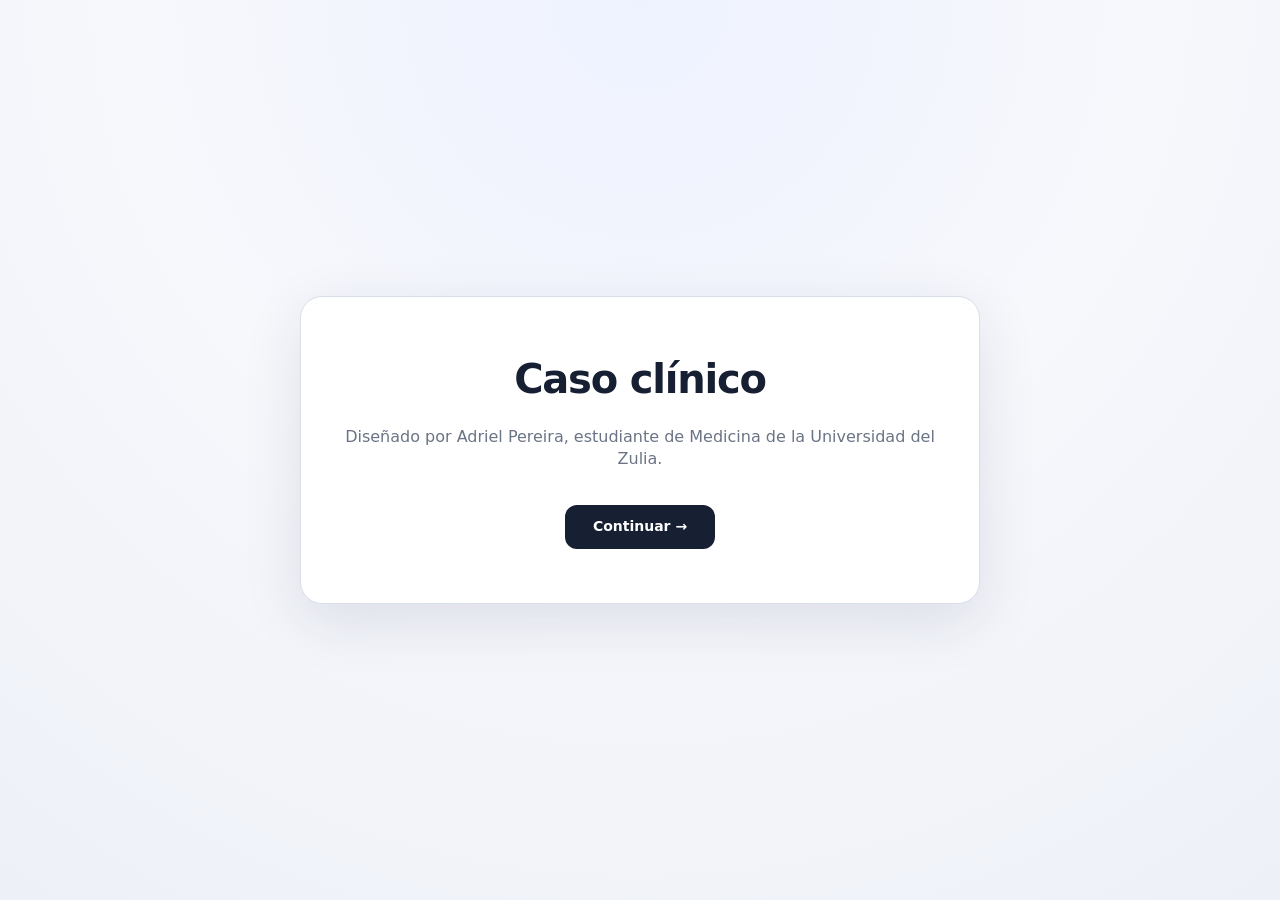
<file: caso-CR7.html>
<!doctype html>
<html lang="es">
<head>
  <meta charset="utf-8" />
  <meta name="viewport" content="width=device-width,initial-scale=1" />
  <title>H-CR v3 - CR7</title>
  <link rel="icon" href="data:,">
  <link rel="stylesheet" href="app/styles.css?v=16">
</head>
<body>
<section id="startScreen">
  <div class="start-card">
    <h1>Caso clínico</h1>
    <p>Diseñado por Adriel Pereira, estudiante de Medicina de la Universidad del Zulia.</p>
    <button class="continue" id="beginCase">Continuar →</button>
  </div>
</section>
<div id="app">
  <header class="topbar">
    <div class="topbar-inner">
      <a class="hcr-library-back-btn" href="biblioteca.html" aria-label="Volver a biblioteca" title="Volver a biblioteca">←</a>
      <div class="topbar-title">H-CR v3 - CR7</div>
      <div class="topbar-meta">Razonamiento clínico</div>
      <div class="topbar-spacer"></div>
      <button class="small-btn" id="togglePad">Minimizar Pad diagnóstico</button>
    </div>
  </header>
  <nav class="tabs" id="tabs"></nav>
  <div id="workspace">
    <main id="modules"></main>
    <aside class="card pad" id="pad">
      <div class="pad-header">
        <h2>Pad diagnóstico</h2>
        <button class="pad-toggle" id="padSideBtn">−</button>
      </div>
      <div class="pad-body">
        <div class="pad-meta">
          <span class="badge" id="timeBadge">Módulo 1</span>
          <span class="badge" id="selectedBadge">0 datos</span>
        </div>
        <div id="padGroups"></div>
        <h3>Enfermedad actual</h3>
        <div class="pad-note" id="padIllness">Pendiente</div>
        <h3>Diagnóstico sindromático</h3>
        <div class="pad-note" id="padSyndrome">Pendiente</div>
        <h3>Tier 3 actual</h3>
        <div class="pad-note" id="padTier">Pendiente</div>
      </div>
    </aside>
  </div>
</div>

<script defer src="data/diagnoses.js?v=1"></script>
<script defer src="data/drugs.js?v=1"></script>
<script defer src="data/ui_icons.js?v=1"></script>
<script defer src="data/module_help.js?v=2"></script>
<script defer src="data/clinical_terms.js?v=2"></script>
<script defer src="cases/CR7/metadata.js?v=1"></script>
<script defer src="cases/CR7/modules/module1_triage.js?v=1"></script>
<script defer src="cases/CR7/modules/module2_history.js?v=1"></script>
<script defer src="cases/CR7/modules/module3_physical.js?v=1"></script>
<script defer src="cases/CR7/modules/module4_diagnostics.js?v=1"></script>
<script defer src="cases/CR7/modules/module5_pause.js?v=1"></script>
<script defer src="cases/CR7/modules/module6_management.js?v=1"></script>
<script defer src="cases/CR7/modules/module7_evaluation.js?v=1"></script>
<script defer src="cases/CR7/expert/expert_comparison.js?v=1"></script>
<script defer src="cases/CR7/case_data.js?v=1"></script>
<script defer src="app/core.js?v=3"></script>
<script defer src="app/help_system.js?v=4"></script>
<script defer src="app/modules.js?v=27"></script>
<script defer src="app/bootstrap.js?v=2"></script>
</body>
</html>
</file>
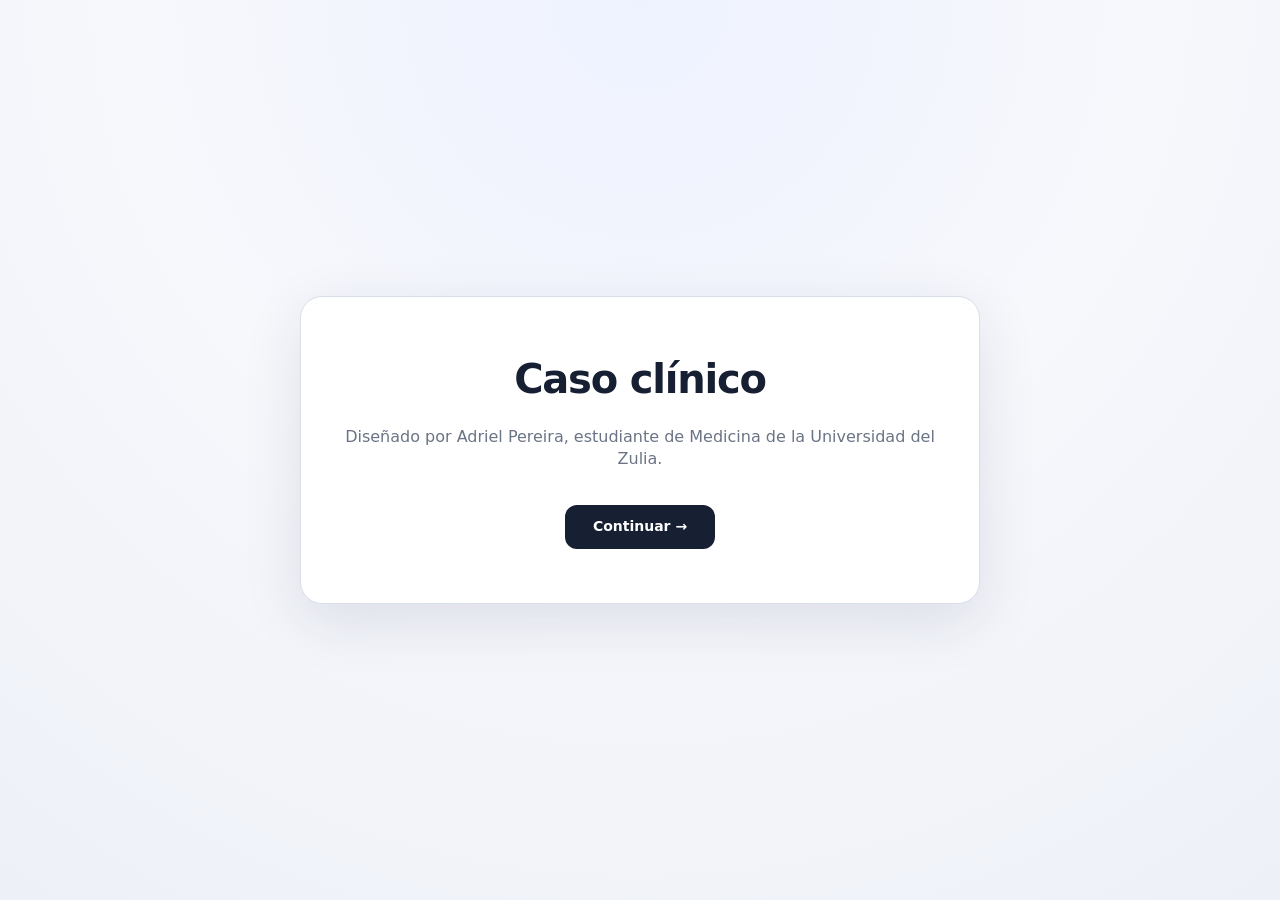
<file: caso-CR8.html>
<!doctype html>
<html lang="es">
<head>
  <meta charset="utf-8" />
  <meta name="viewport" content="width=device-width,initial-scale=1" />
  <title>H-CR v3 - CR8</title>
  <link rel="icon" href="data:,">
  <link rel="stylesheet" href="app/styles.css?v=16">
</head>
<body>
<section id="startScreen">
  <div class="start-card">
    <h1>Caso clínico</h1>
    <p>Diseñado por Adriel Pereira, estudiante de Medicina de la Universidad del Zulia.</p>
    <button class="continue" id="beginCase">Continuar →</button>
  </div>
</section>
<div id="app">
  <header class="topbar">
    <div class="topbar-inner">
      <a class="hcr-library-back-btn" href="biblioteca.html" aria-label="Volver a biblioteca" title="Volver a biblioteca">←</a>
      <div class="topbar-title">H-CR v3 - CR8</div>
      <div class="topbar-meta">Razonamiento clínico</div>
      <div class="topbar-spacer"></div>
      <button class="small-btn" id="togglePad">Minimizar Pad diagnóstico</button>
    </div>
  </header>
  <nav class="tabs" id="tabs"></nav>
  <div id="workspace">
    <main id="modules"></main>
    <aside class="card pad" id="pad">
      <div class="pad-header">
        <h2>Pad diagnóstico</h2>
        <button class="pad-toggle" id="padSideBtn">−</button>
      </div>
      <div class="pad-body">
        <div class="pad-meta">
          <span class="badge" id="timeBadge">Módulo 1</span>
          <span class="badge" id="selectedBadge">0 datos</span>
        </div>
        <div id="padGroups"></div>
        <h3>Enfermedad actual</h3>
        <div class="pad-note" id="padIllness">Pendiente</div>
        <h3>Diagnóstico sindromático</h3>
        <div class="pad-note" id="padSyndrome">Pendiente</div>
        <h3>Tier 3 actual</h3>
        <div class="pad-note" id="padTier">Pendiente</div>
      </div>
    </aside>
  </div>
</div>

<script defer src="data/diagnoses.js?v=1"></script>
<script defer src="data/drugs.js?v=1"></script>
<script defer src="data/ui_icons.js?v=1"></script>
<script defer src="data/module_help.js?v=2"></script>
<script defer src="data/clinical_terms.js?v=2"></script>
<script defer src="cases/CR8/metadata.js?v=1"></script>
<script defer src="cases/CR8/modules/module1_triage.js?v=1"></script>
<script defer src="cases/CR8/modules/module2_history.js?v=1"></script>
<script defer src="cases/CR8/modules/module3_physical.js?v=1"></script>
<script defer src="cases/CR8/modules/module4_diagnostics.js?v=1"></script>
<script defer src="cases/CR8/modules/module5_pause.js?v=1"></script>
<script defer src="cases/CR8/modules/module6_management.js?v=1"></script>
<script defer src="cases/CR8/modules/module7_evaluation.js?v=1"></script>
<script defer src="cases/CR8/expert/expert_comparison.js?v=1"></script>
<script defer src="cases/CR8/case_data.js?v=1"></script>
<script defer src="app/core.js?v=3"></script>
<script defer src="app/help_system.js?v=4"></script>
<script defer src="app/modules.js?v=27"></script>
<script defer src="app/bootstrap.js?v=2"></script>
</body>
</html>
</file>
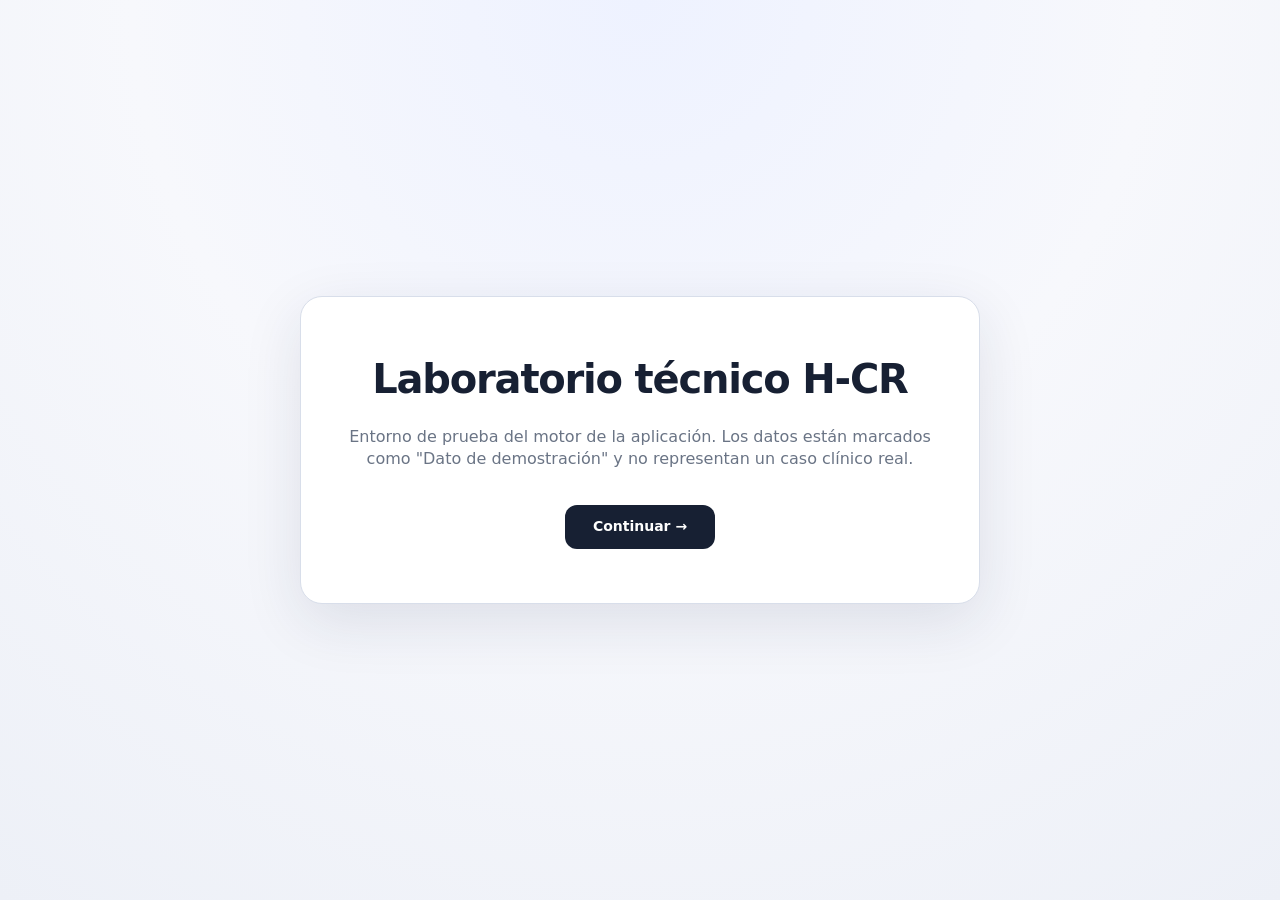
<file: caso-demo.html>
<!doctype html>
<html lang="es">
<head>
<meta charset="utf-8" />
<meta name="viewport" content="width=device-width,initial-scale=1" />
<title>H-CR v3 — Laboratorio técnico</title>
<link rel="stylesheet" href="app/styles.css?v=2">
</head>
<body>

<section id="startScreen">
  <div class="start-card">
    <h1>Laboratorio técnico H-CR</h1>
    <p>Entorno de prueba del motor de la aplicación. Los datos están marcados como "Dato de demostración" y no representan un caso clínico real.</p>
    <button class="continue" id="beginCase">Continuar →</button>
  </div>
</section>

<div id="app">
  <header class="topbar">
    <div class="topbar-inner">
      <div class="topbar-title">H-CR v3 — Demo</div>
      <div class="topbar-meta">Laboratorio técnico · Datos ficticios</div>
      <div class="topbar-spacer"></div>
      <button class="small-btn" id="togglePad">Minimizar Pad diagnóstico</button>
    </div>
  </header>
  <nav class="tabs" id="tabs"></nav>
  <div id="workspace">
    <main id="modules"></main>
    <aside class="card pad" id="pad">
      <div class="pad-header">
        <h2>Pad diagnóstico</h2>
        <button class="pad-toggle" id="padSideBtn">−</button>
      </div>
      <div class="pad-body">
        <div class="pad-meta">
          <span class="badge" id="timeBadge">Módulo 1</span>
          <span class="badge" id="selectedBadge">0 datos</span>
        </div>
        <div id="padGroups"></div>
        <h3>Enfermedad actual</h3>
        <div class="pad-note" id="padIllness">Pendiente</div>
        <h3>Diagnóstico sindromático</h3>
        <div class="pad-note" id="padSyndrome">Pendiente</div>
        <h3>Tier 3 actual</h3>
        <div class="pad-note" id="padTier">Pendiente</div>
      </div>
    </aside>
  </div>
</div>

<script defer src="data/diagnoses.js?v=1"></script>
<script defer src="data/drugs.js?v=1"></script>
<script defer src="cases/demo_case.js?v=2"></script>
<script defer src="app/core.js?v=2"></script>
<script defer src="app/modules.js?v=2"></script>
<script defer src="app/bootstrap.js?v=2"></script>
</body>
</html>
</file>
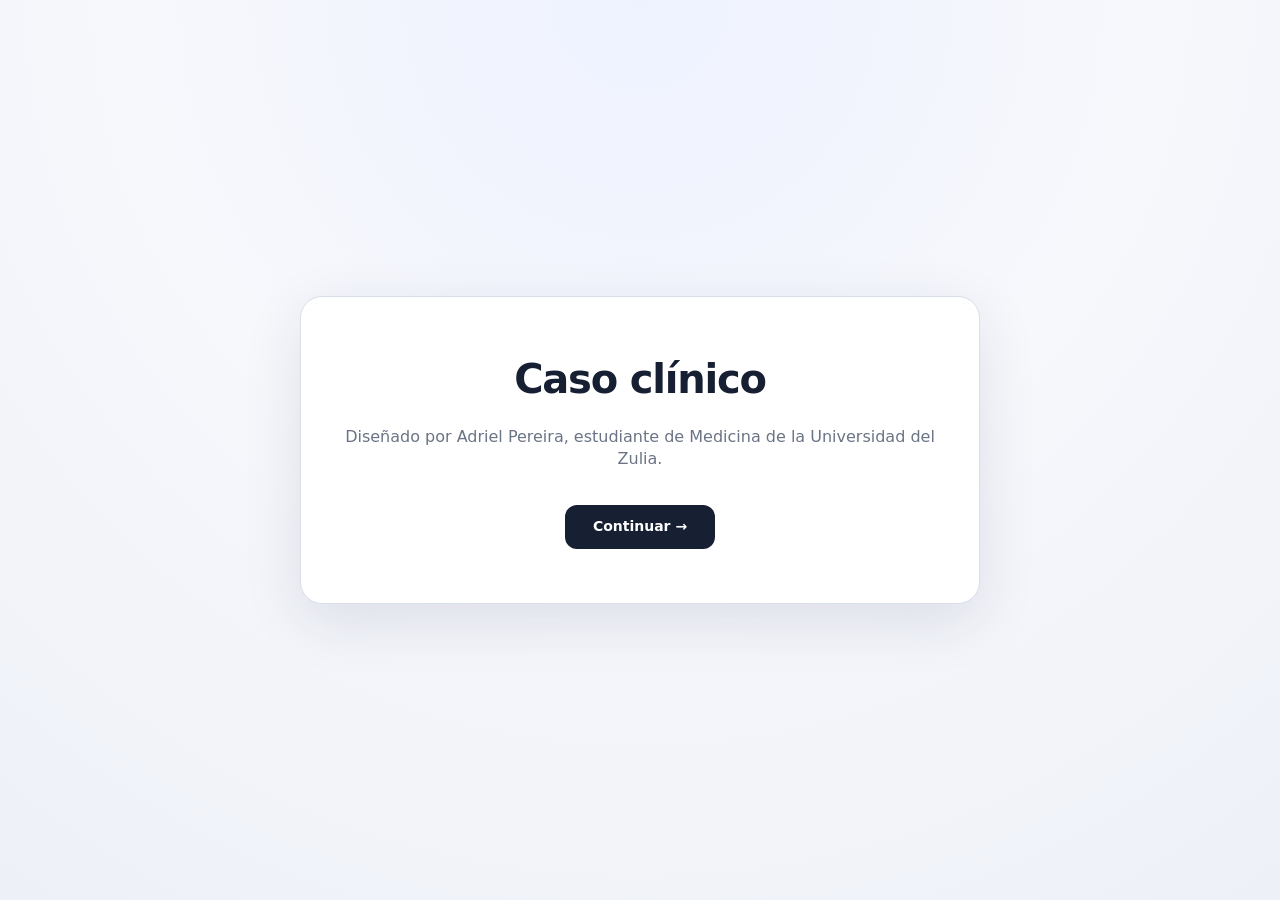
<file: caso-RC1.html>
<!doctype html>
<html lang="es">
<head>
  <meta charset="utf-8" />
  <meta name="viewport" content="width=device-width,initial-scale=1" />
  <title>H-CR v3 — RC1</title>
  <link rel="icon" href="data:,">
<link rel="stylesheet" href="app/styles.css?v=16">
</head>
<body>

<section id="startScreen">
  <div class="start-card">
    <h1>Caso clínico</h1>
    <p>Diseñado por Adriel Pereira, estudiante de Medicina de la Universidad del Zulia.</p>
    <button class="continue" id="beginCase">Continuar →</button>
  </div>
</section>

<div id="app">
  <header class="topbar">
    <div class="topbar-inner">
      <a class="hcr-library-back-btn" href="biblioteca.html" aria-label="Volver a biblioteca" title="Volver a biblioteca">←</a>
      <div class="topbar-title">H-CR v3 — RC1</div>
      <div class="topbar-meta">Razonamiento clínico</div>
      <div class="topbar-spacer"></div>
      <button class="small-btn" id="togglePad">Minimizar Pad diagnóstico</button>
    </div>
  </header>
  <nav class="tabs" id="tabs"></nav>
  <div id="workspace">
    <main id="modules"></main>
    <aside class="card pad" id="pad">
      <div class="pad-header">
        <h2>Pad diagnóstico</h2>
        <button class="pad-toggle" id="padSideBtn">−</button>
      </div>
      <div class="pad-body">
        <div class="pad-meta">
          <span class="badge" id="timeBadge">Módulo 1</span>
          <span class="badge" id="selectedBadge">0 datos</span>
        </div>
        <div id="padGroups"></div>
        <h3>Enfermedad actual</h3>
        <div class="pad-note" id="padIllness">Pendiente</div>
        <h3>Diagnóstico sindromático</h3>
        <div class="pad-note" id="padSyndrome">Pendiente</div>
        <h3>Tier 3 actual</h3>
        <div class="pad-note" id="padTier">Pendiente</div>
      </div>
    </aside>
  </div>
</div>

<script defer src="data/diagnoses.js?v=1"></script>
<script defer src="data/drugs.js?v=1"></script>
<script defer src="data/ui_icons.js?v=1"></script>
<script defer src="data/module_help.js?v=2"></script>
<script defer src="data/clinical_terms.js?v=2"></script>
<script defer src="cases/RC1/metadata.js?v=2"></script>
<script defer src="cases/RC1/modules/module1_triage.js?v=2"></script>
<script defer src="cases/RC1/modules/module2_history.js?v=2"></script>
<script defer src="cases/RC1/modules/module3_physical.js?v=2"></script>
<script defer src="cases/RC1/modules/module4_diagnostics.js?v=2"></script>
<script defer src="cases/RC1/modules/module5_pause.js?v=1"></script>
<script defer src="cases/RC1/modules/module6_management.js?v=1"></script>
<script defer src="cases/RC1/modules/module7_evaluation.js?v=1"></script>
<script defer src="cases/RC1/expert/expert_comparison.js?v=1"></script>
<script defer src="cases/RC1/case_data.js?v=2"></script>
<script defer src="app/core.js?v=3"></script>
<script defer src="app/help_system.js?v=2"></script>
<script defer src="app/modules.js?v=14"></script>
<script defer src="app/bootstrap.js?v=2"></script>
</body>
</html>
</file>
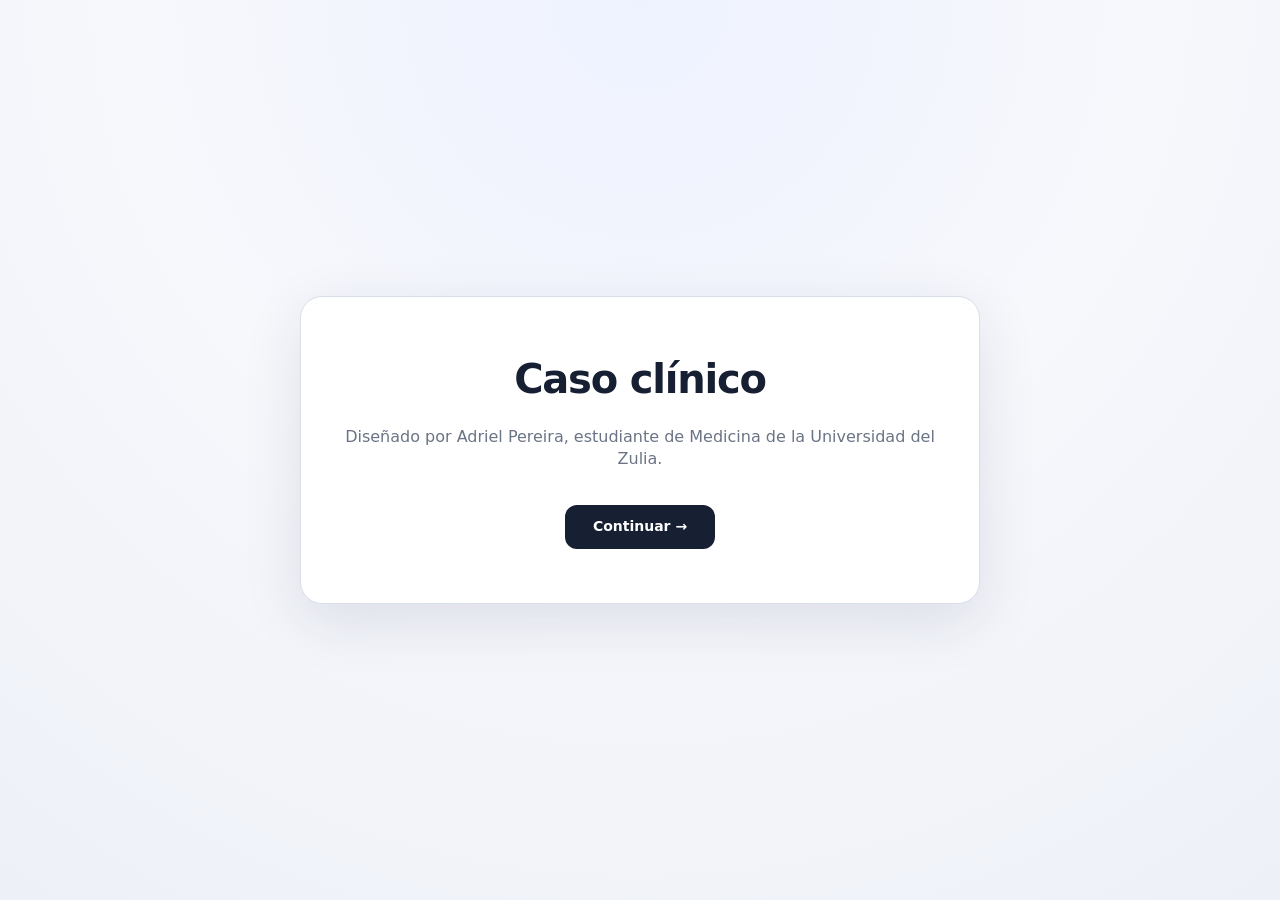
<file: caso-RC2.html>
<!doctype html>
<html lang="es">
<head>
  <meta charset="utf-8" />
  <meta name="viewport" content="width=device-width,initial-scale=1" />
  <title>H-CR v3 — RC2</title>
  <link rel="icon" href="data:,">
<link rel="stylesheet" href="app/styles.css?v=16">
</head>
<body>

<section id="startScreen">
  <div class="start-card">
    <h1>Caso clínico</h1>
    <p>Diseñado por Adriel Pereira, estudiante de Medicina de la Universidad del Zulia.</p>
    <button class="continue" id="beginCase">Continuar →</button>
  </div>
</section>

<div id="app">
  <header class="topbar">
    <div class="topbar-inner">
      <a class="hcr-library-back-btn" href="biblioteca.html" aria-label="Volver a biblioteca" title="Volver a biblioteca">←</a>
      <div class="topbar-title">H-CR v3 — RC2</div>
      <div class="topbar-meta">Razonamiento clínico</div>
      <div class="topbar-spacer"></div>
      <button class="small-btn" id="togglePad">Minimizar Pad diagnóstico</button>
    </div>
  </header>
  <nav class="tabs" id="tabs"></nav>
  <div id="workspace">
    <main id="modules"></main>
    <aside class="card pad" id="pad">
      <div class="pad-header">
        <h2>Pad diagnóstico</h2>
        <button class="pad-toggle" id="padSideBtn">−</button>
      </div>
      <div class="pad-body">
        <div class="pad-meta">
          <span class="badge" id="timeBadge">Módulo 1</span>
          <span class="badge" id="selectedBadge">0 datos</span>
        </div>
        <div id="padGroups"></div>
        <h3>Enfermedad actual</h3>
        <div class="pad-note" id="padIllness">Pendiente</div>
        <h3>Diagnóstico sindromático</h3>
        <div class="pad-note" id="padSyndrome">Pendiente</div>
        <h3>Tier 3 actual</h3>
        <div class="pad-note" id="padTier">Pendiente</div>
      </div>
    </aside>
  </div>
</div>

<script defer src="data/diagnoses.js?v=1"></script>
<script defer src="data/drugs.js?v=1"></script>
<script defer src="data/ui_icons.js?v=1"></script>
<script defer src="data/module_help.js?v=2"></script>
<script defer src="data/clinical_terms.js?v=2"></script>
<script defer src="cases/RC2/metadata.js?v=2"></script>
<script defer src="cases/RC2/modules/module1_triage.js?v=2"></script>
<script defer src="cases/RC2/modules/module2_history.js?v=2"></script>
<script defer src="cases/RC2/modules/module3_physical.js?v=3"></script>
<script defer src="cases/RC2/modules/module4_diagnostics.js?v=2"></script>
<script defer src="cases/RC2/modules/module5_pause.js?v=1"></script>
<script defer src="cases/RC2/modules/module6_management.js?v=1"></script>
<script defer src="cases/RC2/modules/module7_evaluation.js?v=1"></script>
<script defer src="cases/RC2/expert/expert_comparison.js?v=1"></script>
<script defer src="cases/RC2/case_data.js?v=2"></script>
<script defer src="app/core.js?v=3"></script>
<script defer src="app/help_system.js?v=2"></script>
<script defer src="app/modules.js?v=14"></script>
<script defer src="app/bootstrap.js?v=2"></script>
</body>
</html>
</file>
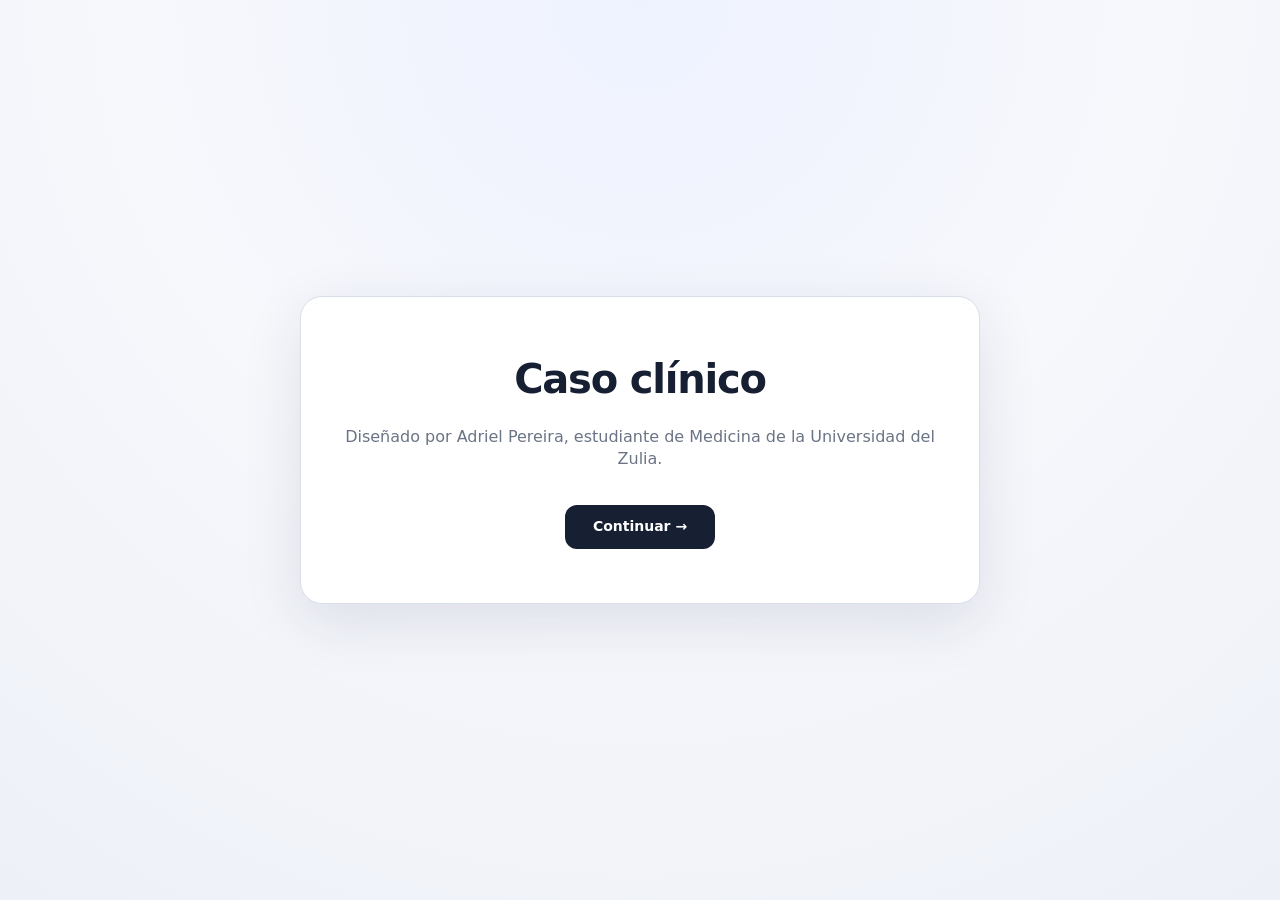
<file: caso-RC3.html>
<!doctype html>
<html lang="es">
<head>
  <meta charset="utf-8" />
  <meta name="viewport" content="width=device-width,initial-scale=1" />
  <title>H-CR v3 — RC3</title>
  <link rel="stylesheet" href="app/styles.css?v=2">
</head>
<body>
<section id="startScreen">
  <div class="start-card">
    <h1>Caso clínico</h1>
    <p>Diseñado por Adriel Pereira, estudiante de Medicina de la Universidad del Zulia.</p>
    <button class="continue" id="beginCase">Continuar →</button>
  </div>
</section>
<div id="app">
  <header class="topbar">
    <div class="topbar-inner">
      <div class="topbar-title">H-CR v3 — RC3</div>
      <div class="topbar-meta">Razonamiento clínico</div>
      <div class="topbar-spacer"></div>
      <button class="small-btn" id="togglePad">Minimizar Pad diagnóstico</button>
    </div>
  </header>
  <nav class="tabs" id="tabs"></nav>
  <div id="workspace">
    <main id="modules"></main>
    <aside class="card pad" id="pad">
      <div class="pad-header">
        <h2>Pad diagnóstico</h2>
        <button class="pad-toggle" id="padSideBtn">−</button>
      </div>
      <div class="pad-body">
        <div class="pad-meta">
          <span class="badge" id="timeBadge">Módulo 1</span>
          <span class="badge" id="selectedBadge">0 datos</span>
        </div>
        <div id="padGroups"></div>
        <h3>Enfermedad actual</h3>
        <div class="pad-note" id="padIllness">Pendiente</div>
        <h3>Diagnóstico sindromático</h3>
        <div class="pad-note" id="padSyndrome">Pendiente</div>
        <h3>Tier 3 actual</h3>
        <div class="pad-note" id="padTier">Pendiente</div>
      </div>
    </aside>
  </div>
</div>
<script defer src="data/diagnoses.js?v=1"></script>
<script defer src="data/drugs.js?v=1"></script>
<script defer src="cases/RC3/case_data.js?v=1"></script>
<script defer src="app/core.js?v=2"></script>
<script defer src="app/modules.js?v=2"></script>
<script defer src="app/bootstrap.js?v=2"></script>
</body>
</html>
</file>
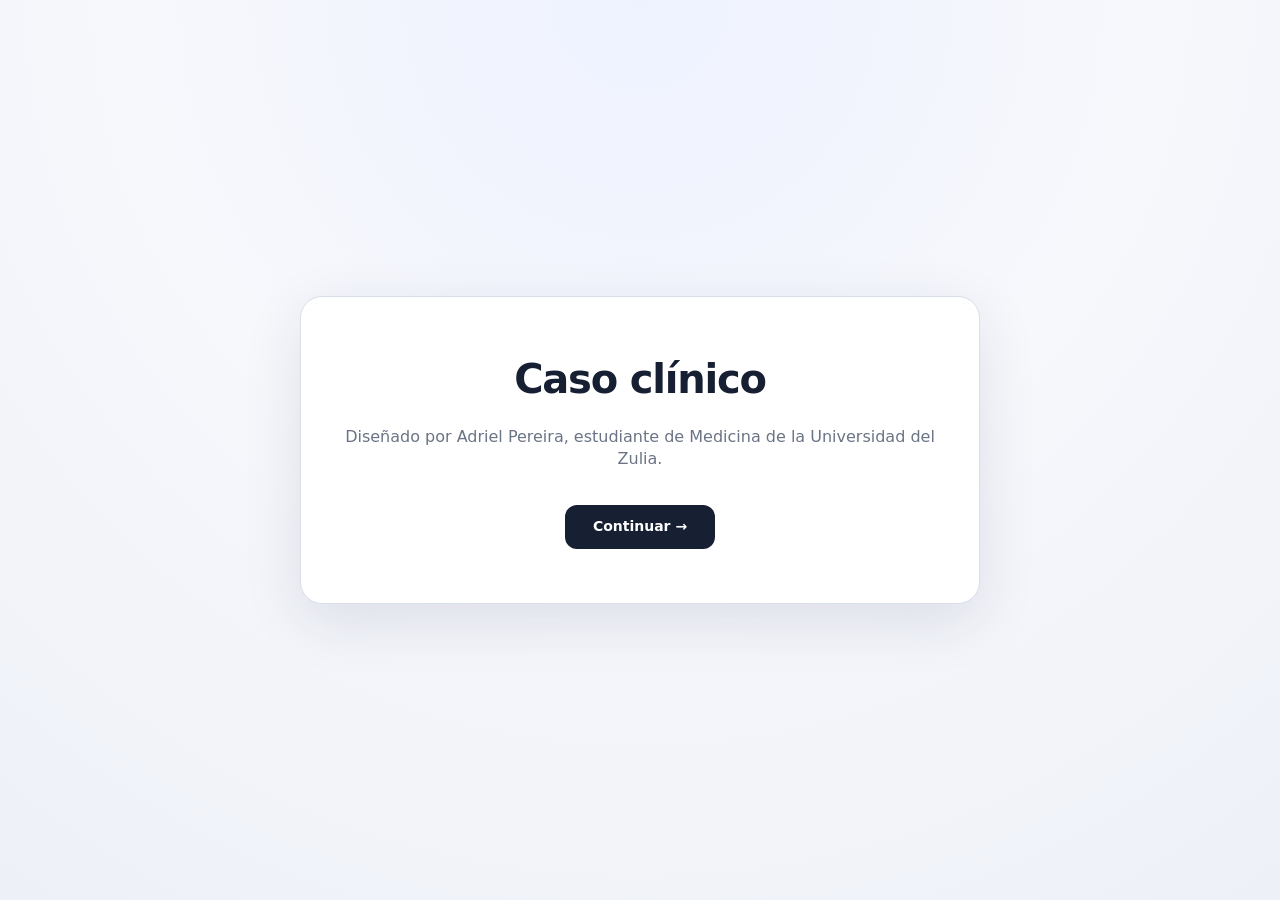
<file: caso-RC4.html>
<!doctype html>
<html lang="es">
<head>
  <meta charset="utf-8" />
  <meta name="viewport" content="width=device-width,initial-scale=1" />
  <title>H-CR v3 — RC4</title>
  <link rel="icon" href="data:,">
  <link rel="stylesheet" href="app/styles.css?v=16">
</head>
<body>
<section id="startScreen">
  <div class="start-card">
    <h1>Caso clínico</h1>
    <p>Diseñado por Adriel Pereira, estudiante de Medicina de la Universidad del Zulia.</p>
    <button class="continue" id="beginCase">Continuar →</button>
  </div>
</section>
<div id="app">
  <header class="topbar">
    <div class="topbar-inner">
      <a class="hcr-library-back-btn" href="biblioteca.html" aria-label="Volver a biblioteca" title="Volver a biblioteca">←</a>
      <div class="topbar-title">H-CR v3 — RC4</div>
      <div class="topbar-meta">Razonamiento clínico</div>
      <div class="topbar-spacer"></div>
      <button class="small-btn" id="togglePad">Minimizar Pad diagnóstico</button>
    </div>
  </header>
  <nav class="tabs" id="tabs"></nav>
  <div id="workspace">
    <main id="modules"></main>
    <aside class="card pad" id="pad">
      <div class="pad-header">
        <h2>Pad diagnóstico</h2>
        <button class="pad-toggle" id="padSideBtn">−</button>
      </div>
      <div class="pad-body">
        <div class="pad-meta">
          <span class="badge" id="timeBadge">Módulo 1</span>
          <span class="badge" id="selectedBadge">0 datos</span>
        </div>
        <div id="padGroups"></div>
        <h3>Enfermedad actual</h3>
        <div class="pad-note" id="padIllness">Pendiente</div>
        <h3>Diagnóstico sindromático</h3>
        <div class="pad-note" id="padSyndrome">Pendiente</div>
        <h3>Tier 3 actual</h3>
        <div class="pad-note" id="padTier">Pendiente</div>
      </div>
    </aside>
  </div>
</div>

<script defer src="data/diagnoses.js?v=1"></script>
<script defer src="data/drugs.js?v=1"></script>
<script defer src="data/ui_icons.js?v=1"></script>
<script defer src="data/module_help.js?v=3"></script>
<script defer src="data/clinical_terms.js?v=2"></script>
<script defer src="cases/RC4/metadata.js?v=1"></script>
<script defer src="cases/RC4/modules/module1_triage.js?v=1"></script>
<script defer src="cases/RC4/modules/module2_history.js?v=1"></script>
<script defer src="cases/RC4/modules/module3_physical.js?v=1"></script>
<script defer src="cases/RC4/modules/module4_diagnostics.js?v=1"></script>
<script defer src="cases/RC4/modules/module5_pause.js?v=1"></script>
<script defer src="cases/RC4/modules/module6_management.js?v=1"></script>
<script defer src="cases/RC4/modules/module7_evaluation.js?v=1"></script>
<script defer src="cases/RC4/expert/expert_comparison.js?v=1"></script>
<script defer src="cases/RC4/case_data.js?v=1"></script>
<script defer src="app/core.js?v=4"></script>
<script defer src="app/help_system.js?v=2"></script>
<script defer src="app/modules.js?v=15"></script>
<script defer src="app/bootstrap.js?v=2"></script>
</body>
</html>
</file>
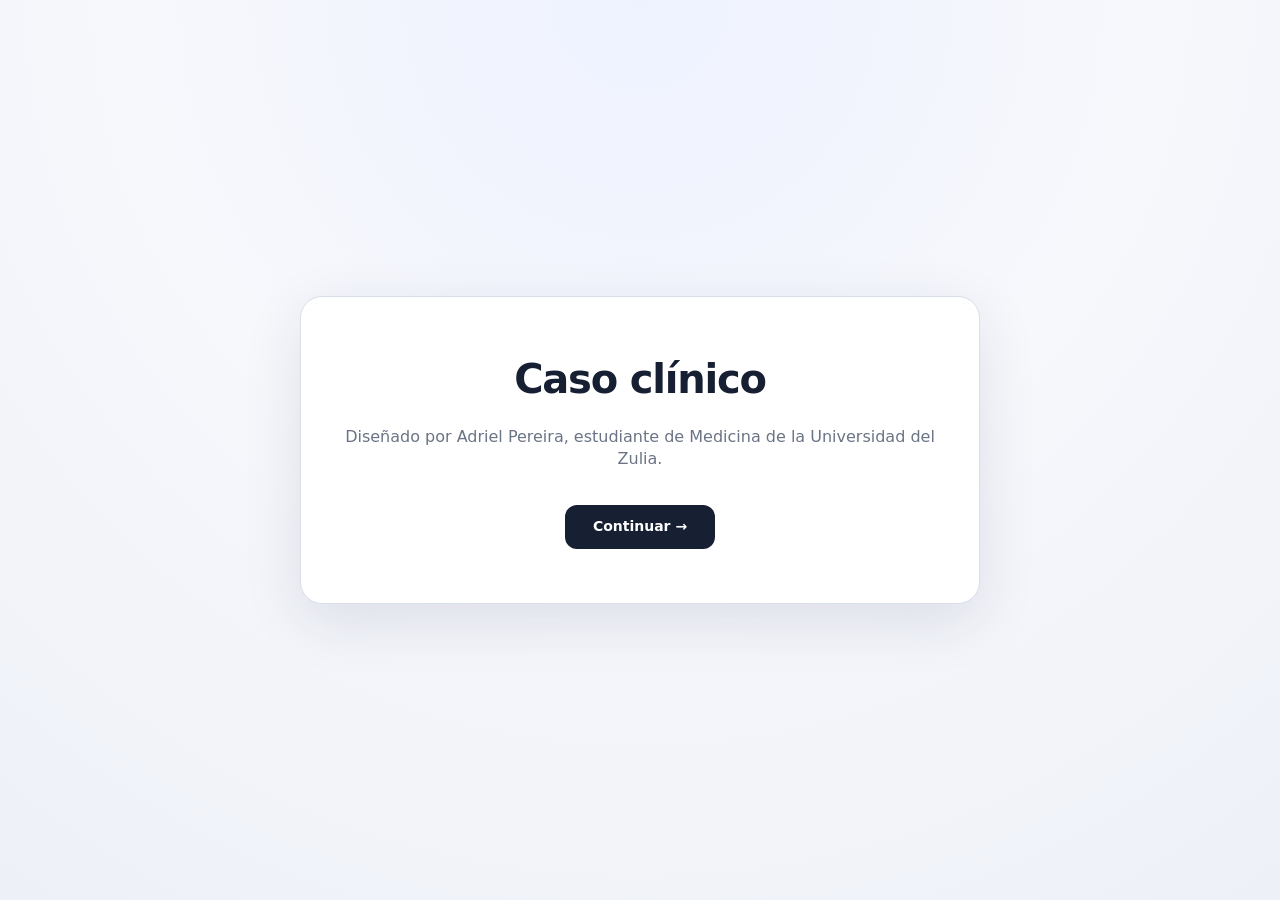
<file: caso-RC5.html>
<!doctype html>
<html lang="es">
<head>
  <meta charset="utf-8" />
  <meta name="viewport" content="width=device-width,initial-scale=1" />
  <title>H-CR v3 — RC5</title>
  <link rel="icon" href="data:,">
  <link rel="stylesheet" href="app/styles.css?v=16">
</head>
<body>
<section id="startScreen">
  <div class="start-card">
    <h1>Caso clínico</h1>
    <p>Diseñado por Adriel Pereira, estudiante de Medicina de la Universidad del Zulia.</p>
    <button class="continue" id="beginCase">Continuar →</button>
  </div>
</section>
<div id="app">
  <header class="topbar">
    <div class="topbar-inner">
      <a class="hcr-library-back-btn" href="biblioteca.html" aria-label="Volver a biblioteca" title="Volver a biblioteca">←</a>
      <div class="topbar-title">H-CR v3 — RC5</div>
      <div class="topbar-meta">Razonamiento clínico</div>
      <div class="topbar-spacer"></div>
      <button class="small-btn" id="togglePad">Minimizar Pad diagnóstico</button>
    </div>
  </header>
  <nav class="tabs" id="tabs"></nav>
  <div id="workspace">
    <main id="modules"></main>
    <aside class="card pad" id="pad">
      <div class="pad-header">
        <h2>Pad diagnóstico</h2>
        <button class="pad-toggle" id="padSideBtn">−</button>
      </div>
      <div class="pad-body">
        <div class="pad-meta">
          <span class="badge" id="timeBadge">Módulo 1</span>
          <span class="badge" id="selectedBadge">0 datos</span>
        </div>
        <div id="padGroups"></div>
        <h3>Enfermedad actual</h3>
        <div class="pad-note" id="padIllness">Pendiente</div>
        <h3>Diagnóstico sindromático</h3>
        <div class="pad-note" id="padSyndrome">Pendiente</div>
        <h3>Tier 3 actual</h3>
        <div class="pad-note" id="padTier">Pendiente</div>
      </div>
    </aside>
  </div>
</div>

<script defer src="data/diagnoses.js?v=1"></script>
<script defer src="data/drugs.js?v=1"></script>
<script defer src="data/ui_icons.js?v=1"></script>
<script defer src="data/module_help.js?v=2"></script>
<script defer src="data/clinical_terms.js?v=2"></script>
<script defer src="cases/RC5/metadata.js?v=2"></script>
<script defer src="cases/RC5/modules/module1_triage.js?v=2"></script>
<script defer src="cases/RC5/modules/module2_history.js?v=1"></script>
<script defer src="cases/RC5/modules/module3_physical.js?v=1"></script>
<script defer src="cases/RC5/modules/module4_diagnostics.js?v=1"></script>
<script defer src="cases/RC5/modules/module5_pause.js?v=1"></script>
<script defer src="cases/RC5/modules/module6_management.js?v=1"></script>
<script defer src="cases/RC5/modules/module7_evaluation.js?v=1"></script>
<script defer src="cases/RC5/expert/expert_comparison.js?v=6"></script>
<script defer src="cases/RC5/case_data.js?v=1"></script>
<script defer src="app/core.js?v=3"></script>
<script defer src="app/help_system.js?v=4"></script>
<script defer src="app/modules.js?v=27"></script>
<script defer src="app/bootstrap.js?v=2"></script>
</body>
</html>
</file>
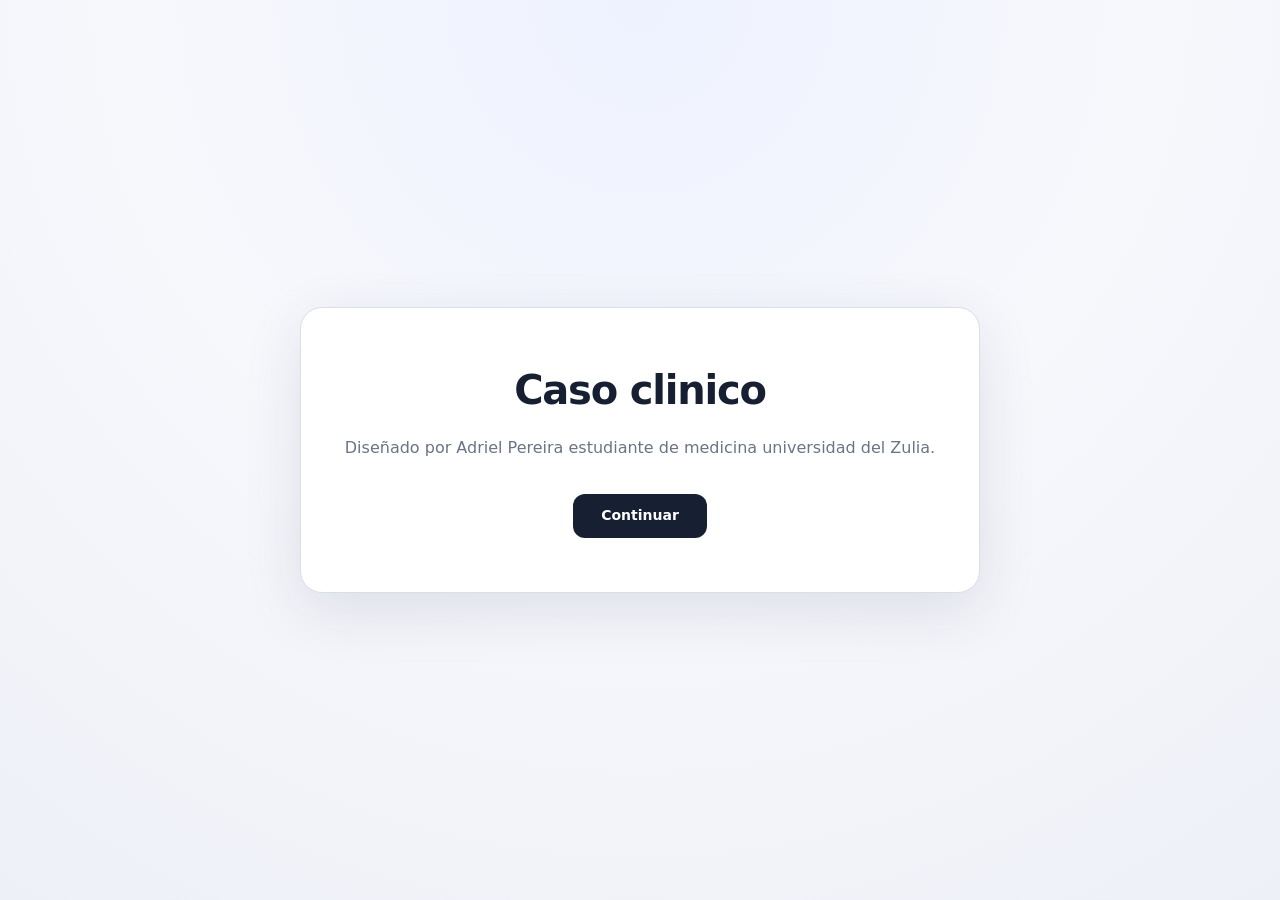
<file: legacy/caso-1_original.html>
<!doctype html>
<html lang="es">
<head>
<meta charset="utf-8" />
<meta name="viewport" content="width=device-width,initial-scale=1" />
<title>H-CR v3 — Caso clínico</title>
<style>
:root{--bg:#f4f6fb;--surface:#fff;--ink:#172033;--muted:#6a7485;--line:#d8deea;--dark:#172033;--accent:#3858e9;--accent2:#eef2ff;--soft:#f8fafc;--good:#126c42;--warn:#a34b00;--danger:#a32525;--dx1:rgba(49,104,230,.22);--dx2:rgba(27,160,97,.20);--dx3:rgba(231,134,37,.22)}
*{box-sizing:border-box} body{margin:0;background:var(--bg);color:var(--ink);font-family:Inter,ui-sans-serif,system-ui,-apple-system,Segoe UI,Roboto,Arial,sans-serif;font-size:14px;line-height:1.42}
button,input,textarea,select{font:inherit} button{cursor:pointer}
#startScreen{min-height:100vh;display:grid;place-items:center;padding:24px;background:radial-gradient(circle at top,#eef2ff 0,#f7f8fc 46%,#edf0f7 100%)}
.start-card{width:min(680px,100%);background:#fff;border:1px solid var(--line);border-radius:22px;padding:54px 32px;text-align:center;box-shadow:0 18px 60px rgba(25,39,75,.11)}
.start-card h1{font-size:40px;margin:0 0 18px;letter-spacing:-.03em}.start-card p{color:var(--muted);font-size:16px;margin:0 0 34px}.start-card .continue{background:var(--dark);color:white;border:0;border-radius:12px;padding:12px 28px;font-weight:750}
#app{display:none;min-height:100vh}.topbar{background:var(--dark);color:#fff;padding:12px 16px;position:sticky;top:0;z-index:20;box-shadow:0 1px 8px rgba(0,0,0,.18)}
.topbar-inner{max-width:1700px;margin:auto;display:flex;align-items:center;gap:12px}.topbar-title{font-weight:800;white-space:nowrap}.topbar-meta{font-size:12px;color:#cbd5e1}.topbar-spacer{flex:1}.small-btn{border:1px solid #52607a;background:transparent;color:white;border-radius:9px;padding:7px 10px;font-size:12px}
.tabs{display:flex;gap:6px;overflow:auto;padding:10px 14px;background:#fff;border-bottom:1px solid var(--line);position:sticky;top:48px;z-index:15}.tab{white-space:nowrap;border:1px solid var(--line);background:#fff;color:#34405a;border-radius:9px;padding:7px 10px;font-size:12px;font-weight:700}.tab.active{background:#e9edff;border-color:#9aaaf9;color:#233baf}
#workspace{max-width:1700px;margin:auto;display:grid;grid-template-columns:minmax(0,1fr) 330px;gap:14px;padding:14px}.pad-collapsed #workspace{grid-template-columns:minmax(0,1fr) 48px}.pad-collapsed .pad-body{display:none}.pad-collapsed .pad{padding:8px;overflow:hidden}.pad-collapsed .pad h2{font-size:12px;writing-mode:vertical-rl;margin:auto}.pad-collapsed .pad-toggle{width:30px;padding:5px}
.module{display:none}.module.active{display:block}.module-intro{margin-bottom:10px}.module-intro h1{font-size:21px;margin:0}.module-intro p{color:var(--muted);margin:4px 0 0}
.card{background:var(--surface);border:1px solid var(--line);border-radius:15px;padding:14px;margin-bottom:12px;box-shadow:0 2px 9px rgba(26,41,76,.035)}
.card h2{font-size:16px;margin:0 0 8px}.card h3{font-size:14px;margin:12px 0 6px}.subtle{font-size:12px;color:var(--muted)}
.m1-grid{display:grid;grid-template-columns:minmax(240px,.8fr) minmax(480px,1.7fr);gap:12px}.triage-panel{align-self:start}.conversation-panel{min-width:0}.section-title{font-weight:800;font-size:13px;margin:0 0 8px}.patient-identity{margin:0 0 9px;padding:8px 10px;border-radius:9px;background:#f3f5fa;border:1px solid #dbe1ec;font-size:13px}.data-row,.selectable{display:flex;align-items:flex-start;gap:8px;border:1px solid #dbe1ec;border-radius:10px;padding:8px 9px;background:#fff;margin:6px 0;max-width:100%}.data-row:hover,.selectable:hover{border-color:#9aaaf9}.selected{background:#f0f3ff!important;border-color:#6f82ef!important}.data-row input,.selectable input{width:16px;height:16px;accent-color:var(--accent);margin:1px 0 0}.fact-label{display:block;min-width:0}.fact-hint{display:block;font-size:11px;color:var(--muted);margin-top:2px}
.dialogue{border-left:3px solid #d9e0ff;background:#fbfcff;border-radius:0 11px 11px 0;padding:10px 10px 10px 12px;margin:8px 0}.doctor{font-weight:750;margin:0 0 5px}.patient-details{margin:0}.patient-details summary{list-style:none;display:flex;gap:8px;align-items:flex-start;cursor:pointer;color:#243354}.patient-details summary::-webkit-details-marker{display:none}.patient-details summary::before{content:'▸';color:#6b7feb;line-height:1.4;font-size:13px}.patient-details[open] summary::before{content:'▾'}.patient-text{flex:1}.patient-check{width:16px;height:16px;accent-color:var(--accent);margin-top:2px}.deeper{margin:8px 0 0 23px;padding:9px;background:#fff;border:1px solid #e1e6f0;border-radius:9px}.deeper .dialogue{margin:7px 0;background:#fbfcff}
.accordion{border:1px solid var(--line);border-radius:12px;background:#fff;margin:8px 0;overflow:hidden}.accordion summary{padding:10px 12px;background:#fafbfe;font-weight:800;cursor:pointer;list-style:none}.accordion summary::-webkit-details-marker{display:none}.accordion summary::after{content:'＋';float:right;color:#667085}.accordion[open] summary::after{content:'−'}.accordion-body{padding:10px 12px}
.category-chip{display:inline-block;background:#edf1ff;color:#3346a7;padding:2px 7px;border-radius:999px;font-size:11px;font-weight:700;margin:0 4px 5px 0}
.guidance{border-left:3px solid #aab6ee;background:#f7f8ff;border-radius:0 10px 10px 0;padding:9px 11px;color:#4f5d88;font-size:12px;margin:8px 0}.field{margin:12px 0}.field-title{font-size:12px;font-weight:850;letter-spacing:.03em;text-transform:uppercase;margin-bottom:3px}.field-instruction{font-size:12px;color:var(--muted);margin-bottom:5px}.field textarea,.field input{width:100%;border:1px solid var(--line);border-radius:10px;padding:9px 10px;background:#fff;color:var(--ink)}.field textarea{min-height:84px;resize:vertical}.field input{min-height:39px}.copy-prev{font-size:12px;border:1px solid #b7c2e8;background:#f8f9ff;border-radius:8px;padding:6px 8px;color:#4056b9;margin:5px 0 8px}
.tier-grid{display:grid;grid-template-columns:repeat(3,minmax(0,1fr));gap:10px}.tier-card{border:1px solid var(--line);border-radius:11px;padding:10px;background:#fcfdff}.tier-card h4{margin:0 0 5px;font-size:13px}.tier-card p{margin:0 0 8px;color:var(--muted);font-size:12px}.tier-card input,.tier-card textarea{width:100%;border:1px solid var(--line);border-radius:8px;padding:8px;margin-top:6px}.tier-card textarea{min-height:62px;resize:vertical}
.pad{position:sticky;top:105px;align-self:start;max-height:calc(100vh - 120px);overflow:auto;padding:12px}.pad-header{display:flex;justify-content:space-between;align-items:center;gap:6px}.pad h2{margin:0;font-size:15px}.pad-toggle{border:1px solid var(--line);background:#fff;border-radius:8px;padding:5px 7px;color:#49566e}.pad-meta{display:flex;gap:5px;flex-wrap:wrap;margin:9px 0}.badge{font-size:11px;border-radius:999px;background:#f0f2f8;color:#4b586f;padding:3px 7px}.pad details{border:1px solid #e2e6ef;border-radius:9px;margin:6px 0;background:#fff}.pad summary{cursor:pointer;padding:7px 8px;font-size:12px;font-weight:750}.pad ul{margin:0;padding:0 10px 8px 24px;font-size:12px}.pad li{margin:4px 0}.pad .empty{font-size:12px;color:var(--muted);padding:9px 0}.pad .pad-note{font-size:12px;line-height:1.35;color:#3b4861;background:#f8f9fc;border:1px dashed #d8dee9;border-radius:9px;padding:8px;margin:6px 0}
.lab-table{width:100%;border-collapse:collapse;font-size:13px}.lab-table th,.lab-table td{border:1px solid var(--line);padding:7px;text-align:left;vertical-align:top}.lab-table th{background:#f7f8fb;font-size:12px}.lab-check{width:16px;height:16px;accent-color:var(--accent)}
.venn-top{display:grid;grid-template-columns:1fr 1fr 1fr;gap:9px;margin:10px 0}.venn-top .field{margin:0}.venn-layout{display:grid;grid-template-columns:300px minmax(780px,1fr);gap:12px}.finding-source{max-height:640px;overflow:auto}.finding-group{padding:8px 0;border-bottom:1px solid #e4e8f0}.finding-group:last-child{border:0}.finding-group-title{font-size:12px;font-weight:850;color:#37456c;margin:0 0 6px}.finding-chip{display:inline-flex;width:fit-content;max-width:100%;align-items:center;gap:4px;border:1px solid #cdd5e4;background:#fff;border-radius:999px;padding:5px 8px;margin:3px 3px 3px 0;font-size:12px;cursor:grab;user-select:none}.finding-chip:hover{border-color:#8093ef;background:#f5f6ff}.finding-chip .tag{font-size:10px;color:#6b7280}.venn-board{position:relative;height:650px;border:1px solid var(--line);border-radius:15px;overflow:hidden;background:radial-gradient(circle at 1px 1px,#e5e9f1 1px,transparent 1px);background-size:26px 26px}.circle{position:absolute;width:350px;height:350px;border-radius:50%;pointer-events:none;border:2px solid}.circle.dx1{left:150px;top:115px;background:var(--dx1);border-color:#3865df}.circle.dx2{left:410px;top:115px;background:var(--dx2);border-color:#2b9a62}.circle.dx3{left:280px;top:305px;background:var(--dx3);border-color:#db8420}.zone{position:absolute;border:1px dashed #8b98ae;border-radius:10px;background:rgba(255,255,255,.74);padding:6px;overflow:auto}.zone-title{font-size:10px;font-weight:850;color:#3f4b61;margin-bottom:4px}.zone.z1{left:86px;top:188px;width:175px;height:132px}.zone.z2{left:651px;top:188px;width:175px;height:132px}.zone.z3{left:365px;top:543px;width:175px;height:88px}.zone.z12{left:400px;top:148px;width:185px;height:105px}.zone.z13{left:237px;top:424px;width:185px;height:96px}.zone.z23{left:552px;top:424px;width:185px;height:96px}.zone.z123{left:416px;top:327px;width:190px;height:100px;border:2px dashed #26324b}.zone.return{left:14px;bottom:14px;width:230px;height:94px;background:#fffdf7;border-color:#c59120}.drop-over{background:#fff2c7!important;border-color:#d89000!important}.placed{cursor:grab;font-size:11px;white-space:normal;padding:4px 6px;margin:3px;border-radius:8px;border:1px solid #cbd5e1;background:#fff}.placed small{color:#6a7485}.venn-log{width:100%;border-collapse:collapse;font-size:12px;margin-top:10px}.venn-log th,.venn-log td{border:1px solid var(--line);padding:6px;text-align:left}.venn-log th{background:#f7f8fb}.eval-grid{display:grid;grid-template-columns:1fr 1fr;gap:12px}.eval-col{border:1px solid var(--line);border-radius:12px;padding:12px}.eval-col h3{margin:0 0 8px}.placeholder{color:#8090a7;font-size:12px;border:1px dashed #cad2e1;border-radius:9px;padding:10px;background:#fafbfd}.eval-row{border-top:1px solid #e4e8ef;padding:9px 0}.eval-row:first-child{border-top:0}.eval-label{font-size:11px;font-weight:850;text-transform:uppercase;color:#667085}.eval-value{font-size:13px;margin-top:2px;white-space:pre-wrap}.import-box{display:flex;gap:8px;align-items:center;flex-wrap:wrap}.action{background:var(--dark);color:#fff;border:0;border-radius:9px;padding:9px 11px;font-weight:750}.action.secondary{background:#475569}.action.light{background:#eef2ff;color:#3448ad;border:1px solid #c8d1ff}.warn{background:#9d4a09}.footer-actions{display:flex;gap:8px;flex-wrap:wrap;justify-content:flex-end;margin-top:14px}
@media(max-width:1200px){#workspace{grid-template-columns:1fr}.pad{position:static;max-height:none}.pad-collapsed #workspace{grid-template-columns:1fr}.pad-collapsed .pad{display:none}.m1-grid,.venn-layout{grid-template-columns:1fr}.venn-layout .card{overflow:auto}.venn-board{min-width:850px}.tier-grid,.venn-top,.eval-grid{grid-template-columns:1fr}}
</style>
</head>
<body>
<section id="startScreen">
  <div class="start-card">
    <h1>Caso clinico</h1>
    <p>Diseñado por Adriel Pereira estudiante de medicina universidad del Zulia.</p>
    <button class="continue" id="beginCase">Continuar</button>
  </div>
</section>

<div id="app">
  <header class="topbar"><div class="topbar-inner"><div class="topbar-title">H-CR v3</div><div class="topbar-meta">Simulación clínica y adquisición de datos</div><div class="topbar-spacer"></div><button class="small-btn" id="togglePad">Minimizar Pad diagnóstico</button></div></header>
  <nav class="tabs" id="tabs"></nav>
  <div id="workspace">
    <main id="modules"></main>
    <aside class="card pad" id="pad">
      <div class="pad-header"><h2>Pad diagnóstico</h2><button class="pad-toggle" id="padSideBtn">−</button></div>
      <div class="pad-body">
        <div class="pad-meta"><span class="badge" id="timeBadge">Módulo 1</span><span class="badge" id="selectedBadge">0 datos</span></div>
        <div id="padGroups"></div>
        <h3>Enfermedad actual</h3><div class="pad-note" id="padIllness">Pendiente</div>
        <h3>Diagnóstico sindromático</h3><div class="pad-note" id="padSyndrome">Pendiente</div>
        <h3>Tier 3 actual</h3><div class="pad-note" id="padTier">Pendiente</div>
      </div>
    </aside>
  </div>
</div>

<script>
const STORAGE='hcr_v3_cardiac_hidden_v2';
const sourceOrder=['Triage','Interrogatorio / anamnesis','Historial','Examen funcional','Examen físico','Paraclínicos'];
const state=JSON.parse(localStorage.getItem(STORAGE)||'null')||{started:false,current:'m1',selected:{},fields:{},expanded:{},venn:{placed:{},dx:['','','']},expert:null};
function save(){localStorage.setItem(STORAGE,JSON.stringify(state));}
function esc(s){return String(s??'').replace(/[&<>"']/g,m=>({'&':'&amp;','<':'&lt;','>':'&gt;','"':'&quot;',"'":'&#039;'}[m]));}
function selectedCount(){return Object.keys(state.selected).length}
function selectFinding(id,source,text,checked){if(checked) state.selected[id]={id,source,text}; else {delete state.selected[id]; delete state.venn.placed[id];}save();renderPad();if(state.current==='m5')renderVenn();}
function isSelected(id){return !!state.selected[id]}
function choice(id,source,text,hint=''){return `<label class="selectable ${isSelected(id)?'selected':''}"><input class="finding-check" type="checkbox" data-id="${esc(id)}" data-source="${esc(source)}" data-text="${esc(text)}" ${isSelected(id)?'checked':''}><span class="fact-label">${esc(text)}${hint?`<span class="fact-hint">${esc(hint)}</span>`:''}</span></label>`}
function markExpanded(id,open){state.expanded[id]=open;save();}
function patientBlock(id,source,doctor,patient,deeper=''){return `<div class="dialogue"><div class="doctor">Médico: ${esc(doctor)}</div><details class="patient-details" ${state.expanded[id]?'open':''} ontoggle="markExpanded('${id}',this.open)"><summary><input class="patient-check finding-check" type="checkbox" data-id="${esc(id)}" data-source="${esc(source)}" data-text="${esc(patient)}" ${isSelected(id)?'checked':''} onclick="event.stopPropagation()"><span class="patient-text"><b>Paciente:</b> ${esc(patient)}</span></summary>${deeper?`<div class="deeper">${deeper}</div>`:''}</details></div>`}
function prevCard(previousKey,targetKey){const v=state.fields[previousKey]||'';return `<div class="guidance"><b>Versión anterior visible:</b> ${v?esc(v):'Aún no existe una versión previa.'}<br>${v?`<button class="copy-prev" onclick="copyField('${previousKey}','${targetKey}')">Usar esta versión como base</button>`:''}</div>`}
function field(key,title,instruction,placeholder='',area=true){const val=state.fields[key]||'';return `<div class="field"><div class="field-title">${esc(title)}</div><div class="field-instruction">${esc(instruction)}</div>${area?`<textarea id="${key}" placeholder="${esc(placeholder)}" oninput="setField('${key}',this.value)">${esc(val)}</textarea>`:`<input id="${key}" value="${esc(val)}" placeholder="${esc(placeholder)}" oninput="setField('${key}',this.value)">`}</div>`}
function setField(key,val){state.fields[key]=val;save();renderPad();renderEvaluationStudent();}
function copyField(from,to){state.fields[to]=state.fields[from]||'';save();const el=document.getElementById(to);if(el)el.value=state.fields[to];renderPad();}
function tier(phase){const p={m1:['iniciales','m1'],m2:['actualizados tras el historial','m2'],m3:['actualizados tras el examen físico','m3'],m4:['finales tras paraclínicos','m4']}[phase]; const labels=[['Diagnóstico principal','El diagnóstico que mejor explica los datos disponibles.'],['Diagnóstico secundario','La alternativa razonable o mejor imitador.'],['Diagnóstico fatal que no puedo perder','La amenaza grave que debes mantener abierta.']]; return `<h3>Tier 3 diagnósticos ${p[0]}</h3><div class="tier-grid">${labels.map((x,i)=>`<div class="tier-card"><h4>${x[0]}</h4><p>${x[1]}</p><input placeholder="Nombre del diagnóstico" value="${esc(state.fields[`tier_${p[1]}_${i+1}`]||'')}" oninput="setField('tier_${p[1]}_${i+1}',this.value)"><textarea placeholder="Explica en una frase qué datos lo sostienen." oninput="setField('tier_${p[1]}_${i+1}_why',this.value)">${esc(state.fields[`tier_${p[1]}_${i+1}_why`]||'')}</textarea></div>`).join('')}</div>`}
function phaseClose(phase){const cfg={m1:{ill:'ill_m1',title:'Enfermedad actual de triage',ins:'Redacta una síntesis clínica utilizando exclusivamente los datos que seleccionaste en Triage e Interrogatorio / anamnesis.',prev:null,synd:false},m2:{ill:'ill_m2',title:'Enfermedad actual actualizada tras el historial',ins:'Reformula la síntesis incorporando solamente los datos del Historial y Examen funcional que cambian el problema.',prev:'ill_m1',synd:true},m3:{ill:'ill_m3',title:'Enfermedad actual actualizada tras el examen físico',ins:'Reformula la síntesis con los datos seleccionados durante el examen físico.',prev:'ill_m2',synd:true},m4:{ill:'ill_m4',title:'Enfermedad actual actualizada tras los paraclínicos',ins:'Reformula la síntesis final con los estudios que cambian tu interpretación clínica.',prev:'ill_m3',synd:true}}[phase];return `<div class="card">${cfg.prev?prevCard(cfg.prev,cfg.ill):''}${field(cfg.ill,cfg.title,cfg.ins,'Ej.: Adulto… con evolución… caracterizado por… en contexto de… con…')}${cfg.synd?field('syndrome_'+phase,'Diagnóstico sindromático','Escribe el síndrome construido con los hallazgos disponibles. No escribas una etiología.','Ej.: Síndrome de insuficiencia cardiaca aguda descompensada.',false):''}${tier(phase)}</div>`}
function renderM1(){return `<section class="module active"><div class="module-intro"><h1>Módulo 1 — Triage e interrogatorio / anamnesis</h1><p>Selecciona únicamente los datos que consideres clínicamente útiles. Las respuestas del paciente pueden desplegarse para profundizar.</p></div><div class="m1-grid"><div class="card triage-panel"><h2>Triage</h2><div class="patient-identity"><b>Paciente:</b> Carlos Méndez</div><p class="subtle">Datos generales disponibles al ingreso.</p><div>${[
['t01','Edad: 67 años'],['t02','Sexo: masculino'],['t03','Procedencia: domicilio urbano'],['t04','Motivo referido en admisión: “me está faltando el aire”'],['t05','Temperatura: 36,8 °C'],['t06','PA: 166/94 mmHg'],['t07','FC: 112 lpm'],['t08','FR: 26 rpm'],['t09','SatO₂: 90% al aire ambiente'],['t10','Estado mental: despierto, responde adecuadamente'],['t11','Llega acompañado por una hija'],['t12','Hora de llegada: 19:40']
].map(x=>choice(x[0],'Triage',x[1])).join('')}</div></div><div class="card conversation-panel"><h2>Interrogatorio / anamnesis</h2><p class="subtle">Usa la flecha de cada respuesta para profundizar. Marca la respuesta del paciente cuando quieras conservarla en tu Pad diagnóstico.</p>${patientBlock('i01','Interrogatorio / anamnesis','¿Qué le está pasando hoy?','Desde hace unos días siento que el aire no me alcanza.', patientBlock('i01a','Interrogatorio / anamnesis','¿Cuándo nota más esa falta de aire?','Cuando me acuesto se pone peor; tengo que dormir casi sentado.', patientBlock('i01b','Interrogatorio / anamnesis','¿Se despierta por la noche por esa sensación?','Sí, ya van dos noches que me despierto y tengo que sentarme un rato para calmarme.')))}${patientBlock('i02','Interrogatorio / anamnesis','¿Ha notado algo más además de eso?','Los zapatos me quedan más apretados y los tobillos se me ven hinchados al final del día.',patientBlock('i02a','Interrogatorio / anamnesis','¿Eso de los tobillos ocurre solo de un lado o de los dos?','De los dos, aunque a veces el derecho se me ve un poquito peor.'))}${patientBlock('i03','Interrogatorio / anamnesis','¿Tiene dolor o presión en el pecho ahora mismo?','No, dolor fuerte no tengo. A veces siento el pecho pesado cuando me falta mucho el aire.')}${patientBlock('i04','Interrogatorio / anamnesis','¿Ha tenido fiebre, escalofríos o se ha sentido engripado?','No, no he tenido fiebre ni escalofríos.')}${patientBlock('i05','Interrogatorio / anamnesis','¿Ha tosido?','Sí, una tos seca de vez en cuando; no he sacado flema amarilla ni sangre.')}${patientBlock('i06','Interrogatorio / anamnesis','¿Ha sentido que el corazón le corre o late raro?','A ratos lo siento más rápido, sobre todo cuando camino al baño.')}${patientBlock('i07','Interrogatorio / anamnesis','¿Ha viajado mucho o ha pasado días sin caminar?','No. Esta semana estuve casi siempre en la casa viendo televisión.')}${patientBlock('i08','Interrogatorio / anamnesis','¿Ha cambiado algo en sus comidas o en sus medicamentos estos días?','He comido bastante salado porque vino familia el fin de semana.')}</div></div>${phaseClose('m1')}<div class="footer-actions"><button class="action" onclick="goModule('m2')">Continuar a Historial</button></div></section>`}
function renderM2(){const hist=(title,body)=>`<details class="accordion"><summary>${title}</summary><div class="accordion-body">${body}</div></details>`;return `<section class="module active"><div class="module-intro"><h1>Módulo 2 — Historial – Examen funcional subjetivo</h1><p>Explora los apartados que consideres pertinentes. Los datos incluyen positivos, negativos y distractores propios de este paciente.</p></div><div class="card"><h2>Historial</h2>${hist('Antecedentes personales y patológicos',[
['h01','Hipertensión arterial conocida desde hace más de 15 años'],['h02','Diabetes mellitus tipo 2 conocida'],['h03','Niega infarto, angioplastia o cirugía cardiaca previa'],['h04','No conoce enfermedad renal previa'],['h05','Niega asma, EPOC o uso de inhaladores'],['h06','Una hospitalización por “falta de aire” hace aproximadamente dos años'],['h07','Niega neumonía o infección respiratoria reciente'],['h08','Antecedente de cirugía de hernia inguinal hace 20 años']
].map(x=>choice(x[0],'Historial',x[1])).join(''))}${hist('Medicamentos',[
['h09','Toma losartán 50 mg algunos días “cuando se acuerda”'],['h10','Toma furosemida 40 mg al día de forma irregular; no la toma desde hace aproximadamente 10 días'],['h11','Toma metformina 850 mg cada 12 horas la mayoría de los días'],['h12','No toma otro antihipertensivo o diurético de forma regular'],['h13','Niega uso reciente de AINE, cocaína o anfetaminas'],['h14','Tomó un jarabe de hierbas para la tos hace dos días'],['h15','Niega alergias a medicamentos conocidas'],['h16','Refiere que algunas veces retrasa la compra de medicamentos por dificultades económicas']
].map(x=>choice(x[0],'Historial',x[1])).join(''))}${hist('Antecedentes familiares',[
['h17','Padre falleció por “problemas del corazón” a los 72 años'],['h18','Madre con diabetes mellitus'],['h19','Niega muerte súbita en familiares de primer grado'],['h20','Hermano con artritis reumatoide']
].map(x=>choice(x[0],'Historial',x[1])).join(''))}${hist('Hábitos psicobiológicos y contexto',[
['h21','Fumó aproximadamente 25 paquetes-año; dejó de fumar hace 8 años'],['h22','No consume alcohol en exceso'],['h23','Niega drogas ilícitas'],['h24','Actividad física limitada por cansancio desde hace meses'],['h25','Duerme habitualmente con dos almohadas desde hace varios meses'],['h26','Vive con su esposa; su hija ayuda con las compras'],['h27','Refiere dificultad económica intermitente para comprar medicamentos'],['h28','Tiene un perro pequeño en casa']
].map(x=>choice(x[0],'Historial',x[1])).join(''))}</div><div class="card"><h2>Examen funcional subjetivo</h2><p class="subtle">Cada sistema se explora con conversación médico–paciente. Para no hacerlo infinito, solo algunas respuestas tienen uno o dos niveles de profundización.</p>${hist('General',patientBlock('ef01','Examen funcional','¿Ha perdido o ganado peso sin proponérselo?','Creo que subí unos kilos estas últimas semanas, pero no me pesé.',patientBlock('ef01a','Examen funcional','¿Cuánto cree que pudo haber subido?','Tal vez cuatro o cinco kilos desde el mes pasado.'))+patientBlock('ef02','Examen funcional','¿Ha tenido fiebre, sudoración nocturna o escalofríos?','No, nada de eso.'))}${hist('Piel',patientBlock('ef03','Examen funcional','¿Ha visto manchas, ronchas, moretones o le pica la piel?','No he visto nada raro; solo tengo la piel reseca en las piernas.'))}${hist('Cabeza y ojos',patientBlock('ef04','Examen funcional','¿Ha tenido desmayos, dolor de cabeza fuerte o cambios en la vista?','No me he desmayado. A veces me mareo si me levanto de golpe.')+patientBlock('ef05','Examen funcional','¿Ha notado los ojos amarillos o muy rojos?','No.'))}${hist('Oídos, nariz, boca y garganta',patientBlock('ef06','Examen funcional','¿Tiene dolor de garganta, moqueo o nariz tapada?','No, solo la garganta un poco seca cuando toso.')+patientBlock('ef07','Examen funcional','¿Ha tenido dolor de oído o zumbidos nuevos?','No.'))}${hist('Respiratorio',patientBlock('ef08','Examen funcional','Cuando tose, ¿saca flema?','No, casi siempre es seca.',patientBlock('ef08a','Examen funcional','¿Ha botado sangre al toser?','No, nunca.'))+patientBlock('ef09','Examen funcional','¿Le duele más al respirar profundo?','No, respirar profundo no me da una punzada.'))}${hist('Cardiovascular',patientBlock('ef10','Examen funcional','¿Siente que el corazón se salta latidos o late irregular?','No sé si irregular, pero sí se me acelera con poco esfuerzo.')+patientBlock('ef11','Examen funcional','¿Ha sentido dolor fuerte que se le corra al brazo o mandíbula?','No.'))}${hist('Gastrointestinal',patientBlock('ef12','Examen funcional','¿Ha tenido náuseas, vómitos, dolor abdominal o diarrea?','No vómitos ni diarrea. A veces se me llena la barriga rápido cuando como.')+patientBlock('ef13','Examen funcional','¿Ha visto heces negras o sangre?','No.'))}${hist('Genitourinario',patientBlock('ef14','Examen funcional','¿Ha cambiado la cantidad de orina?','Desde hace unos días siento que orino menos durante el día.',patientBlock('ef14a','Examen funcional','¿Le arde al orinar o ha visto sangre?','No, no me arde ni he visto sangre.')))}${hist('Osteomuscular',patientBlock('ef15','Examen funcional','¿Tiene dolor en pantorrillas o articulaciones?','No dolor en pantorrillas. Me duelen las rodillas de vez en cuando desde hace años.'))}${hist('Nervioso y mental',patientBlock('ef16','Examen funcional','¿Ha tenido debilidad de un lado, dificultad para hablar o confusión?','No. Estoy claro de todo; solo me preocupa no poder respirar bien.'))}</div>${phaseClose('m2')}<div class="footer-actions"><button class="action secondary" onclick="goModule('m1')">Volver</button><button class="action" onclick="goModule('m3')">Continuar a examen físico</button></div></section>`}
function renderM3(){const sys=(title,rows)=>`<details class="accordion"><summary>${title}</summary><div class="accordion-body">${rows.map(r=>choice(r[0],'Examen físico',r[1],r[2]||'')).join('')}</div></details>`;return `<section class="module active"><div class="module-intro"><h1>Módulo 3 — Examen físico</h1><p>Los signos vitales ya fueron registrados en Triage y no se repiten aquí. Abre los sistemas que decidas explorar; cada hallazgo corresponde a este paciente.</p></div><div class="card"><h2>Apariencia general</h2>${[
['f01','Paciente vigil, orientado en persona, tiempo y espacio'],
['f02','Permanece sentado e inclinado hacia adelante para sentirse más cómodo'],
['f03','Habla en frases cortas por falta de aire'],
['f04','Diaforesis leve en frente'],
['f05','Sin cianosis central ni palidez marcada'],
['f06','Constitución corporal con adiposidad abdominal'],
['f07','Sin deterioro del nivel de conciencia']
].map(x=>choice(x[0],'Examen físico',x[1])).join('')}</div><div class="card"><h2>Examen físico por sistemas</h2>${sys('Piel',[
['f10','Piel tibia, con humedad ligeramente aumentada'],
['f11','Sin petequias, equimosis ni erupciones'],
['f12','Sin pigmentación ictérica'],
['f13','Uñas sin cianosis ni acropaquia'],
['f14','Onicomicosis leve en dos uñas de ambos pies'],
['f15','Sin úlceras cutáneas, fístulas ni lesiones por presión'],
['f16','Cicatriz inguinal antigua compatible con cirugía previa']
])}${sys('Cabeza',[
['f17','Craneo de configuración habitual, sin deformidades'],
['f18','Sin dolor a la palpación del cuero cabelludo'],
['f19','Cabello con canicie habitual, sin alopecia focal'],
['f20','Macizo facial simétrico, sin edema facial']
])}${sys('Ojos',[
['f21','Conjuntivas rosadas, sin palidez marcada'],
['f22','Escleróticas sin ictericia'],
['f23','Córneas transparentes'],
['f24','Pupilas isocóricas y reactivas a la luz'],
['f25','Movimientos oculares completos, sin desviación ni nistagmo'],
['f26','Sin ptosis ni exoftalmos'],
['f27','Usa lentes para lectura; agudeza visual funcional conservada para la conversación']
])}${sys('Oídos',[
['f28','Pabellones auriculares simétricos, sin lesiones'],
['f29','Conductos auditivos externos sin secreción visible'],
['f30','Audición conversacional conservada'],
['f31','Sin dolor a la palpación mastoidea'],
['f32','Niega hipoacusia aguda o vértigo actual']
])}${sys('Nariz y senos paranasales',[
['f33','Fosas nasales permeables'],
['f34','Mucosa nasal sin congestión ni secreción'],
['f35','Tabique sin desviación clínicamente relevante'],
['f36','Sin dolor a la palpación de senos paranasales'],
['f37','Sin epistaxis ni diafanoscopia patológica']
])}${sys('Boca',[
['f38','Labios sin cianosis ni lesiones'],
['f39','Mucosa oral húmeda'],
['f40','Piezas dentales ausentes antiguas, sin abscesos visibles'],
['f41','Encías sin sangrado activo'],
['f42','Lengua centrada, húmeda, sin lesiones'],
['f43','Aliento sin olor cetónico ni fétido marcado'],
['f44','Sin desviación de comisura labial ni parálisis facial periférica']
])}${sys('Faringe',[
['f45','Mucosa faríngea rosada y húmeda'],
['f46','Sin placas, exudado ni hipertrofia amigdalina'],
['f47','Sin dolor a la inspección faríngea'],
['f48','Sin disfagia observable durante la entrevista']
])}${sys('Cuello',[
['f49','Movilidad cervical conservada, sin dolor'],
['f50','Ingurgitación yugular visible a 45 grados'],
['f51','Reflujo hepatoyugular presente'],
['f52','Tiroides no aumentada de tamaño ni nodular'],
['f53','Tráquea centrada'],
['f54','Pulsos carotídeos simétricos, sin soplos audibles']
])}${sys('Ganglios linfáticos',[
['f55','Sin adenopatías cervicales palpables'],
['f56','Sin adenopatías supraclaviculares ni axilares'],
['f57','Sin adenopatías epitrocleares o inguinales dolorosas']
])}${sys('Tórax',[
['f58','Tórax simétrico, sin deformidades, lesiones ni cicatrices'],
['f59','Expansión torácica bilateral, discretamente reducida en bases'],
['f60','Sin dolor a la palpación de pared torácica'],
['f61','Sin enfisema subcutáneo'],
['f62','Sin tiraje intercostal marcado'],
['f63','Respiración rápida y de predominio torácico']
])}${sys('Senos',[
['f64','Sin masas, retracciones cutáneas ni secreción por pezones a la inspección rápida'],
['f65','Sin ginecomastia dolorosa']
])}${sys('Pulmones',[
['f66','Frémito vocal conservado bilateralmente'],
['f67','Matidez leve bibasal a la percusión'],
['f68','Estertores crepitantes bibasales hasta tercio medio'],
['f69','Murmullo vesicular discretamente disminuido en ambas bases'],
['f70','Sin sibilancias difusas'],
['f71','Sin roce pleural'],
['f72','Sin pectoriloquia afónica ni broncofonía focal'],
['f73','No hay signos focales de consolidación lobar']
])}${sys('Corazón',[
['f74','Choque de punta palpable y desplazado lateralmente'],
['f75','Sin thrill precordial'],
['f76','Ritmo regular, taquicárdico'],
['f77','Primer y segundo ruidos presentes'],
['f78','Tercer ruido audible en ápex'],
['f79','Soplo holosistólico apical suave, sin irradiación amplia'],
['f80','Sin roce pericárdico'],
['f81','Sin desdoblamiento fijo de segundo ruido']
])}${sys('Vasos sanguíneos',[
['f82','Pulsos radiales, pedios y tibiales posteriores palpables y simétricos'],
['f83','Llenado capilar menor de 2 segundos'],
['f84','Sin asimetría de pulsos entre ambos brazos'],
['f85','Sin livedo ni signos clínicos de isquemia arterial aguda'],
['f86','Várices superficiales leves en ambas piernas'],
['f87','Sin signos de tromboflebitis superficial']
])}${sys('Abdomen',[
['f88','Abdomen levemente distendido, simétrico'],
['f89','Sin cicatrices recientes, red venosa colateral ni lesiones cutáneas'],
['f90','Ruidos hidroaéreos presentes, sin hiperperistalsis'],
['f91','Blando y depresible a la palpación superficial'],
['f92','No doloroso a la palpación superficial ni profunda'],
['f93','Sin defensa, contractura ni rebote'],
['f94','Hígado palpable 3 cm bajo reborde costal derecho, no doloroso'],
['f95','Bazo no palpable'],
['f96','Sin masas abdominales evidentes'],
['f97','Sin ascitis clínicamente evidente'],
['f98','Puño percusión lumbar bilateral negativa'],
['f99','Sin hernias umbilicales o inguinales complicadas']
])}${sys('Genitales masculinos',[
['f100','Sin lesiones cutáneas genitales visibles'],
['f101','Sin aumento de volumen escrotal ni dolor testicular referido'],
['f102','Examen prostático no realizado por no aportar a la urgencia actual']
])}${sys('Recto',[
['f103','Examen rectal diferido por no existir indicación inmediata'],
['f104','Paciente niega sangrado rectal, dolor anal o cambio agudo del hábito intestinal']
])}${sys('Huesos, articulaciones y músculos',[
['f105','Gonalgia mecánica crónica bilateral, sin artritis aguda'],
['f106','Sin dolor óseo focal ni deformidad articular nueva'],
['f107','Masa muscular conservada para la edad'],
['f108','Movilidad de miembros superiores e inferiores conservada, limitada por disnea al esfuerzo']
])}${sys('Extremidades',[
['f109','Edema bilateral con fóvea hasta tercio medio de ambas piernas'],
['f110','Sin dolor a la palpación de pantorrillas'],
['f111','Sin aumento asimétrico del perímetro de una pierna'],
['f112','Sin úlceras, necrosis ni cambios tróficos isquémicos'],
['f113','Extremidades tibias']
])}${sys('Neurológico y psíquico',[
['f114','Vigil y orientado en persona, tiempo y espacio'],
['f115','Lenguaje fluido, sin afasia ni disartria'],
['f116','Pares craneales sin déficit clínico evidente'],
['f117','Fuerza simétrica en cuatro extremidades'],
['f118','Sensibilidad conservada en forma gruesa'],
['f119','Reflejos osteotendinosos presentes y simétricos'],
['f120','Coordinación conservada; marcha no evaluada por disnea actual'],
['f121','Sin signos meníngeos ni movimientos involuntarios'],
['f122','Ansiedad reactiva por la dificultad respiratoria, sin confusión ni agitación']
])}</div>${phaseClose('m3')}<div class="footer-actions"><button class="action secondary" onclick="goModule('m2')">Volver</button><button class="action" onclick="goModule('m4')">Continuar a paraclínicos</button></div></section>`}function labRow(id,test,value,unit,ref,source='Paraclínicos'){const txt=`${test}: ${value} ${unit} (VR: ${ref})`;return `<tr class="${isSelected(id)?'selected':''}"><td><input class="lab-check finding-check" type="checkbox" data-id="${esc(id)}" data-source="${esc(source)}" data-text="${esc(txt)}" ${isSelected(id)?'checked':''}></td><td>${esc(test)}</td><td>${esc(value)}</td><td>${esc(unit)}</td><td>${esc(ref)}</td></tr>`}
function renderM4(){const table=(title,rows)=>`<details class="accordion" open><summary>${title}</summary><div class="accordion-body"><table class="lab-table"><thead><tr><th></th><th>Prueba</th><th>Valor del paciente</th><th>Unidad</th><th>Valor de referencia</th></tr></thead><tbody>${rows.join('')}</tbody></table></div></details>`;return `<section class="module active"><div class="module-intro"><h1>Módulo 4 — Paraclínicos</h1><p>Selecciona los resultados que cambian tu representación del problema, el diferencial o el manejo. Los valores incluyen unidades y rangos de referencia.</p></div><div class="card"><h2>Estudios disponibles</h2>${table('Hematología y química',[
labRow('p01','Hemoglobina','13,4','g/dL','13,0–17,0'),labRow('p02','Leucocitos','8.900','/mm³','4.000–11.000'),labRow('p03','Plaquetas','236.000','/mm³','150.000–450.000'),labRow('p04','Creatinina','1,18','mg/dL','0,70–1,30'),labRow('p05','Urea','34','mg/dL','15–45'),labRow('p06','Sodio','131','mEq/L','135–145'),labRow('p07','Potasio','4,3','mEq/L','3,5–5,1'),labRow('p08','Glucosa','168','mg/dL','70–99'),labRow('p09','PCR','4,2','mg/L','<5')
])}${table('Marcadores cardiacos y gasometría',[
labRow('p10','NT-proBNP','6.420','pg/mL','<125'),labRow('p11','Troponina I ultrasensible inicial','19','ng/L','<14'),labRow('p12','Troponina I ultrasensible a las 2 h','20','ng/L','<14'),labRow('p13','pH arterial','7,43','','7,35–7,45'),labRow('p14','PaO₂','58','mmHg','80–100'),labRow('p15','PaCO₂','34','mmHg','35–45'),labRow('p16','HCO₃⁻','22','mEq/L','22–26')
])}${table('Electrocardiograma — informe textual',[
labRow('p17','Ritmo','Sinusal','',''),labRow('p18','Frecuencia','110','lpm','60–100'),labRow('p19','QRS','96','ms','<120'),labRow('p20','Segmento ST','Sin elevación ni depresión significativa','',''),labRow('p21','Ondas T','Sin cambios isquémicos agudos','','')
])}${table('Imágenes — informe textual',[
labRow('p22','Radiografía de tórax','Cardiomegalia; redistribución vascular cefálica; opacidades intersticiales y alveolares perihiliares bilaterales; pequeños derrames pleurales bilaterales','',''),labRow('p23','Ecocardiograma transtorácico','VI dilatado; FEVI 32%; hipocinesia global; presión pulmonar estimada elevada; insuficiencia mitral funcional leve','',''),labRow('p24','Ecografía venosa de miembros inferiores','Sin trombosis venosa profunda proximal bilateral','','')
])}</div>${phaseClose('m4')}<div class="footer-actions"><button class="action secondary" onclick="goModule('m3')">Volver</button><button class="action" onclick="goModule('m5')">Continuar a pausa diagnóstica</button></div></section>`}
function renderM5(){return `<section class="module active"><div class="module-intro"><h1>Módulo 5 — Pausa diagnóstica</h1><p>El Pad diagnóstico se minimiza automáticamente para darte espacio. Puedes editar Dx1, Dx2 y Dx3 sin reiniciar el diagrama.</p></div><div class="card"><div class="guidance"><b>Instrucción:</b> Arrastra cada hallazgo hacia la zona que represente a cuál o cuáles diagnósticos favorece. Usa la dirección diagnóstica para indicar si apoya, es compartido o reduce una hipótesis. Arrastra un hallazgo desde el Venn hacia su grupo de origen para devolverlo y modificarlo.</div><div class="venn-top">${field('venn_dx1','Dx1','Escribe o corrige el primer diagnóstico que vas a comparar.','Diagnóstico 1',false)}${field('venn_dx2','Dx2','Escribe o corrige el segundo diagnóstico que vas a comparar.','Diagnóstico 2',false)}${field('venn_dx3','Dx3','Escribe o corrige el tercer diagnóstico que vas a comparar.','Diagnóstico 3',false)}</div><div class="footer-actions" style="justify-content:flex-start"><button class="action light" onclick="loadTierToVenn()">Cargar Tier 3 final</button><label class="subtle">Dirección diagnóstica <select id="direction"><option value="++">++ Apoya fuertemente</option><option value="+">+ Apoya</option><option value="0">0 Compartido / poco discriminador</option><option value="−">− Reduce</option><option value="−−">−− Reduce mucho</option></select></label></div><div class="venn-layout"><div class="card finding-source" id="findingSource"></div><div class="card" style="overflow:auto"><div class="venn-board" id="vennBoard"><div class="circle dx1"></div><div class="circle dx2"></div><div class="circle dx3"></div><div class="zone z1" data-zone="Solo Dx1"><div class="zone-title">Solo Dx1</div></div><div class="zone z2" data-zone="Solo Dx2"><div class="zone-title">Solo Dx2</div></div><div class="zone z3" data-zone="Solo Dx3"><div class="zone-title">Solo Dx3</div></div><div class="zone z12" data-zone="Dx1 + Dx2"><div class="zone-title">Dx1 + Dx2</div></div><div class="zone z13" data-zone="Dx1 + Dx3"><div class="zone-title">Dx1 + Dx3</div></div><div class="zone z23" data-zone="Dx2 + Dx3"><div class="zone-title">Dx2 + Dx3</div></div><div class="zone z123" data-zone="Dx1 + Dx2 + Dx3"><div class="zone-title">Dx1 + Dx2 + Dx3</div></div><div class="zone return" data-zone="return"><div class="zone-title">Devolver a su grupo</div><div class="subtle">Arrastra aquí un hallazgo colocado para que reaparezca en Findings.</div></div></div></div></div><table class="venn-log"><thead><tr><th>Hallazgo</th><th>Ubicación</th><th>Dirección</th></tr></thead><tbody id="vennLog"></tbody></table>${field('pivot','Hallazgo pivote','Escribe el dato que más reordenó tu diferencial entre los tres diagnósticos.','Dato que cambió más mi jerarquía…')}${field('shared','Hallazgo más compartido','Escribe el dato compatible con dos o tres diagnósticos y con poco poder discriminador.','Dato compatible con varias hipótesis…')}${field('discriminator','Hallazgo más discriminador','Escribe el dato que favorece claramente una hipótesis frente a las demás.','Dato que diferencia mejor…')}${field('leaderReducer','Hallazgo que reduce al diagnóstico líder','Escribe el dato que más hace dudar de tu hipótesis principal.','Dato que más reduce mi Dx1…')}${field('fatalOpen','Diagnóstico fatal aún abierto','Escribe la amenaza grave que todavía no puedes descartar.','Diagnóstico grave aún abierto…')}${field('omittedTest','Prueba, maniobra o pregunta omitida','Escribe el elemento que habría discriminado mejor entre las hipótesis.','Prueba / maniobra / pregunta…')}</div><div class="footer-actions"><button class="action secondary" onclick="goModule('m4')">Volver</button><button class="action" onclick="goModule('m6')">Continuar a manejo clínico</button></div></section>`}
function renderM6(){return `<section class="module active"><div class="module-intro"><h1>Módulo 6 — Manejo clínico</h1><p>Convierte tu diagnóstico líder y el riesgo clínico en un plan seguro, temporalmente priorizado y específico.</p></div><div class="card"><h2>Manejo clínico</h2>${field('managementLeader','Diagnóstico principal actual','Escribe el diagnóstico que lidera tu manejo y justifica en una frase por qué es el más probable ahora.','Diagnóstico principal y justificación…')}${field('managementFatal','Diagnóstico grave que aún no puedes descartar','Escribe la alternativa peligrosa que obliga a mantener precauciones, pruebas o vigilancia.','Diagnóstico grave aún abierto…')}${field('initialActions','Intervención inicial','Escribe las primeras acciones para estabilizar al paciente. Incluye qué harás, por qué, vía, dosis, velocidad, objetivo y qué vigilarás.','Acciones de los próximos minutos…')}${field('additionalTests','Paraclínicos o pruebas adicionales','Para cada prueba: escribe la pregunta clínica, la decisión que cambiaría y la prioridad temporal.','Prueba — pregunta clínica — conducta que cambiaría — prioridad…')}${field('etiologicTreatment','Tratamiento etiológico','Escribe el tratamiento dirigido a la enfermedad principal. Incluye fármaco, dosis, vía, frecuencia, secuencia y condiciones para ajustar o detener.','Tratamiento específico…')}${field('complications','Prevención y manejo de complicaciones','Identifica las complicaciones que debes anticipar y las medidas concretas para prevenirlas o tratarlas.','Complicación — medida preventiva/terapéutica…')}${field('avoid','Precauciones y conductas a evitar','Escribe fármacos, procedimientos o decisiones que podrían causar daño en este caso y explica por qué.','Evitar / precauciones…')}${field('consults','Interconsultas y destino','Indica servicio, motivo, prioridad y el nivel de atención o destino clínico del paciente.','Servicio — motivo — prioridad — destino…')}${field('communication','Consejería y comunicación','Explica qué informarías al paciente/familiar, qué consentimiento puede requerirse y qué barreras de adherencia debes identificar.','Explicación, riesgos, barreras…')}${field('concern','Nivel de preocupación','Escribe si tu nivel de preocupación es alto o bajo y justifica con hallazgos fisiológicos concretos.','Alto/Bajo — justificación…')}</div><div class="footer-actions"><button class="action secondary" onclick="goModule('m5')">Volver</button><button class="action" onclick="goModule('m7')">Continuar a evaluación</button></div></section>`}
function phaseData(phase){const map={m1:['ill_m1','tier_m1'],m2:['ill_m2','tier_m2'],m3:['ill_m3','tier_m3'],m4:['ill_m4','tier_m4']};const [ill,prefix]=map[phase];return {illness:state.fields[ill]||'',tiers:[1,2,3].map(i=>state.fields[`${prefix}_${i}`]||'')};}
function studentEvalRows(){return [['Triage e interrogatorio',phaseData('m1')],['Tras Historial',phaseData('m2')],['Tras examen físico',phaseData('m3')],['Tras Paraclínicos',phaseData('m4')]].map(([title,d])=>`<div class="eval-row"><div class="eval-label">${title}</div><div class="eval-value"><b>Enfermedad actual:</b> ${esc(d.illness||'Pendiente')}<br><b>Tier 3:</b> ${esc(d.tiers.filter(Boolean).join(' · ')||'Pendiente')}</div></div>`).join('')}
function expertEvalRows(){const e=state.expert?.phases; if(!e)return `<div class="placeholder">La comparación experta no se guarda dentro del caso para evitar que actúe como pista. Exporta tu desempeño en el Módulo 8, súbelo a ChatGPT y luego puedes importar aquí un archivo de evaluación experta.</div>`;return Object.entries(e).map(([title,d])=>`<div class="eval-row"><div class="eval-label">${esc(title)}</div><div class="eval-value"><b>Enfermedad actual:</b> ${esc(d.illness||'—')}<br><b>Tier 3:</b> ${esc((d.tiers||[]).join(' · ')||'—')}</div></div>`).join('')}
function findingsEval(){const groups={};Object.values(state.selected).forEach(f=>{(groups[f.source]??=[]).push(f.text)});return Object.entries(groups).map(([s,a])=>`<div class="eval-row"><div class="eval-label">${esc(s)}</div><div class="eval-value">${a.map(x=>'• '+esc(x)).join('<br>')}</div></div>`).join('')||'<div class="placeholder">Aún no hay hallazgos seleccionados.</div>'}
function renderM7(){return `<section class="module active"><div class="module-intro"><h1>Módulo 7 — Evaluación</h1><p>Auditoría comparativa. El lado del estudiante se actualiza en tiempo real; el lado experto se carga después de analizar tu JSON aquí en ChatGPT.</p></div><div class="card"><h2>Enfermedad actual y diagnósticos: estudiante vs experto</h2><div class="eval-grid"><div class="eval-col"><h3>Estudiante</h3><div id="studentEval">${studentEvalRows()}</div></div><div class="eval-col"><h3>Experto</h3><div id="expertEval">${expertEvalRows()}</div></div></div></div><div class="card"><h2>Hallazgos seleccionados: estudiante vs experto</h2><div class="eval-grid"><div class="eval-col"><h3>Selección del estudiante</h3><div id="studentFindingsEval">${findingsEval()}</div></div><div class="eval-col"><h3>Selección experta y razón clínica</h3><div id="expertFindingsEval">${state.expert?.findings?renderExpertFindings():'<div class="placeholder">Después del debriefing experto, aquí aparecerán: hallazgos críticos seleccionados, omisiones, distractores elegidos y la razón clínica de cada diferencia.</div>'}</div></div></div></div><div class="card"><h2>Importar evaluación experta</h2><p class="subtle">Opcional. El archivo de evaluación se genera después del análisis detallado en ChatGPT. Su formato no contiene la clave diagnóstica dentro de este caso.</p><div class="import-box"><input type="file" accept="application/json" id="expertFile"><button class="action light" onclick="importExpertEvaluation()">Importar evaluación</button></div></div><div class="footer-actions"><button class="action secondary" onclick="goModule('m6')">Volver</button><button class="action" onclick="goModule('m8')">Continuar a exportar desempeño</button></div></section>`}
function renderExpertFindings(){const data=state.expert?.findings||{};return Object.entries(data).map(([module,items])=>`<div class="eval-row"><div class="eval-label">${esc(module)}</div><div class="eval-value">${(items||[]).map(i=>`<b>${esc(i.finding||'')}</b>${i.reason?`: ${esc(i.reason)}`:''}`).join('<br>')}</div></div>`).join('')||'<div class="placeholder">Sin hallazgos expertos importados.</div>'}
function renderM8(){return `<section class="module active"><div class="module-intro"><h1>Módulo 8 — Exportar desempeño</h1><p>Descarga tu desempeño completo y súbelo aquí para obtener una evaluación profunda módulo por módulo.</p></div><div class="card"><h2>Archivo de desempeño</h2><p>El JSON contiene los datos explorados, hallazgos seleccionados, profundizaciones, enfermedad actual por fase, Tier 3, Venn, manejo y destino.</p><div class="footer-actions" style="justify-content:flex-start"><button class="action" onclick="exportPerformance()">Descargar mi desempeño JSON</button><button class="action secondary" onclick="exportSummary()">Descargar resumen TXT</button><button class="action warn" onclick="resetCase()">Reiniciar caso</button></div></div><div class="card"><h2>Cómo usar el archivo</h2><ol><li>Completa los módulos y descarga el JSON.</li><li>Súbelo en esta conversación.</li><li>Se realizará el Módulo 7 completo: tus enfermedades actuales y diagnósticos vs experto, hallazgos seleccionados vs hallazgos expertos, razones clínicas, errores de proceso y objetivo deliberado.</li></ol></div><div class="footer-actions"><button class="action secondary" onclick="goModule('m7')">Volver a evaluación</button></div></section>`}
const renderers={m1:renderM1,m2:renderM2,m3:renderM3,m4:renderM4,m5:renderM5,m6:renderM6,m7:renderM7,m8:renderM8};
function renderModules(){document.getElementById('modules').innerHTML=renderers[state.current]();if(state.current==='m5'){document.getElementById('app').classList.add('pad-collapsed');renderVenn();}else document.getElementById('app').classList.remove('pad-collapsed');renderTabs();renderPad();}
function renderTabs(){const labels={m1:'1 Triage',m2:'2 Historial',m3:'3 Examen físico',m4:'4 Paraclínicos',m5:'5 Pausa diagnóstica',m6:'6 Manejo',m7:'7 Evaluación',m8:'8 Exportar'};document.getElementById('tabs').innerHTML=Object.entries(labels).map(([k,v])=>`<button class="tab ${state.current===k?'active':''}" onclick="goModule('${k}')">${v}</button>`).join('')}
function goModule(m){state.current=m;save();renderModules();window.scrollTo({top:0,behavior:'smooth'});}
function currentIllness(){return state.fields.ill_m4||state.fields.ill_m3||state.fields.ill_m2||state.fields.ill_m1||''}
function currentSyndrome(){return state.fields.syndrome_m4||state.fields.syndrome_m3||state.fields.syndrome_m2||''}
function currentTier(){const pref=state.fields.tier_m4_1?'tier_m4':state.fields.tier_m3_1?'tier_m3':state.fields.tier_m2_1?'tier_m2':'tier_m1';return [1,2,3].map(i=>state.fields[`${pref}_${i}`]).filter(Boolean).join('\n')}
function renderPad(){document.getElementById('timeBadge').textContent='Módulo '+state.current.replace('m','');document.getElementById('selectedBadge').textContent=selectedCount()+' dato'+(selectedCount()===1?'':'s');const groups={};Object.values(state.selected).forEach(f=>(groups[f.source]??=[]).push(f.text));document.getElementById('padGroups').innerHTML=sourceOrder.map(s=>{const a=groups[s]||[];return `<details ${a.length?'open':''}><summary>${esc(s)} (${a.length})</summary>${a.length?`<ul>${a.map(x=>'<li>'+esc(x)+'</li>').join('')}</ul>`:'<div class="empty">Sin datos seleccionados.</div>'}</details>`}).join('');document.getElementById('padIllness').textContent=currentIllness()||'Pendiente';document.getElementById('padSyndrome').textContent=currentSyndrome()||'Pendiente';document.getElementById('padTier').textContent=currentTier()||'Pendiente';}
function loadTierToVenn(){['1','2','3'].forEach(i=>state.fields['venn_dx'+i]=state.fields['tier_m4_'+i]||state.fields['tier_m3_'+i]||state.fields['tier_m2_'+i]||state.fields['tier_m1_'+i]||'');save();renderModules();}
let dragId=null;
function renderVenn(){const source=document.getElementById('findingSource');if(!source)return;const by={};Object.values(state.selected).forEach(f=>{if(!state.venn.placed[f.id])(by[f.source]??=[]).push(f)});source.innerHTML='<h3 style="margin:0 0 6px">Findings</h3><p class="subtle">Se agrupan por módulo. Al colocarlos en el Venn desaparecen de aquí.</p>'+sourceOrder.map(s=>`<div class="finding-group" data-return-source="${esc(s)}"><div class="finding-group-title">${esc(s)}</div>${(by[s]||[]).map(f=>`<span class="finding-chip" draggable="true" data-id="${f.id}" title="Arrastrar">${esc(f.text)}</span>`).join('')||'<span class="subtle">Sin hallazgos disponibles.</span>'}</div>`).join('');
 document.querySelectorAll('.finding-chip').forEach(el=>el.addEventListener('dragstart',e=>{dragId=el.dataset.id;e.dataTransfer.setData('text/plain',dragId)}));
 document.querySelectorAll('.zone').forEach(z=>{z.addEventListener('dragover',e=>{e.preventDefault();z.classList.add('drop-over')});z.addEventListener('dragleave',()=>z.classList.remove('drop-over'));z.addEventListener('drop',e=>{e.preventDefault();z.classList.remove('drop-over');if(!dragId)return;if(z.dataset.zone==='return'){delete state.venn.placed[dragId]}else{const dir=document.getElementById('direction')?.value||'0';state.venn.placed[dragId]={zone:z.dataset.zone,direction:dir}}save();dragId=null;renderVenn();});});
 document.querySelectorAll('[data-return-source]').forEach(g=>{g.addEventListener('dragover',e=>{e.preventDefault();g.classList.add('drop-over')});g.addEventListener('dragleave',()=>g.classList.remove('drop-over'));g.addEventListener('drop',e=>{e.preventDefault();g.classList.remove('drop-over');if(dragId&&state.venn.placed[dragId]){delete state.venn.placed[dragId];save();dragId=null;renderVenn();}})});
 const places=state.venn.placed;const zoneMap={};Object.entries(places).forEach(([id,p])=>(zoneMap[p.zone]??=[]).push([id,p]));document.querySelectorAll('.zone').forEach(z=>{if(z.dataset.zone==='return')return;const title=z.querySelector('.zone-title');(zoneMap[z.dataset.zone]||[]).forEach(([id,p])=>{const f=state.selected[id];if(!f)return;const el=document.createElement('div');el.className='placed';el.draggable=true;el.dataset.id=id;el.innerHTML=`${esc(f.text)} <small>[${esc(p.direction)}]</small>`;el.addEventListener('dragstart',e=>{dragId=id;e.dataTransfer.setData('text/plain',id)});z.appendChild(el);});});
 const log=document.getElementById('vennLog');if(log){log.innerHTML=Object.entries(places).map(([id,p])=>{const f=state.selected[id];return f?`<tr><td>${esc(f.text)}</td><td>${esc(p.zone)}</td><td>${esc(p.direction)}</td></tr>`:''}).join('')||'<tr><td colspan="3" class="subtle">Aún no has colocado hallazgos.</td></tr>';}}
function renderEvaluationStudent(){const el=document.getElementById('studentEval');if(el)el.innerHTML=studentEvalRows();const fs=document.getElementById('studentFindingsEval');if(fs)fs.innerHTML=findingsEval();}
function exportPayload(){return {format:'H-CR v3 performance',exportedAt:new Date().toISOString(),caseType:'cardiaco',selectedFindings:Object.values(state.selected),fields:state.fields,expanded:state.expanded,venn:state.venn,currentModule:state.current};}
function download(name,text,type){const b=new Blob([text],{type});const a=document.createElement('a');a.href=URL.createObjectURL(b);a.download=name;a.click();URL.revokeObjectURL(a.href)}
function exportPerformance(){download('HCR_v3_desempeno_cardiaco.json',JSON.stringify(exportPayload(),null,2),'application/json')}
function exportSummary(){const d=exportPayload();let out='H-CR v3 — DESEMPEÑO\n\nHALLAZGOS SELECCIONADOS\n';sourceOrder.forEach(s=>{const a=d.selectedFindings.filter(f=>f.source===s);out+=`\n${s.toUpperCase()} (${a.length})\n`+a.map(f=>'• '+f.text).join('\n')+'\n'});out+='\nENFERMEDAD ACTUAL Y DIAGNÓSTICOS\n';Object.entries(d.fields).forEach(([k,v])=>{if(v)out+=`${k}: ${v}\n`});out+='\nPAUSA DIAGNÓSTICA\n';Object.entries(d.venn.placed).forEach(([id,p])=>{const f=d.selectedFindings.find(x=>x.id===id);if(f)out+=`• ${f.text} → ${p.zone} [${p.direction}]\n`});download('HCR_v3_desempeno_cardiaco.txt',out,'text/plain;charset=utf-8')}
function importExpertEvaluation(){const input=document.getElementById('expertFile');const file=input?.files?.[0];if(!file)return alert('Selecciona primero un archivo JSON de evaluación experta.');const r=new FileReader();r.onload=()=>{try{state.expert=JSON.parse(r.result);save();renderModules();}catch(e){alert('El archivo no tiene un formato JSON válido.')}};r.readAsText(file)}
function resetCase(){if(confirm('¿Borrar todos los datos de este caso?')){localStorage.removeItem(STORAGE);location.reload()}}
function togglePad(){document.getElementById('app').classList.toggle('pad-collapsed');document.getElementById('togglePad').textContent=document.getElementById('app').classList.contains('pad-collapsed')?'Mostrar Pad diagnóstico':'Minimizar Pad diagnóstico'}
document.addEventListener('change',e=>{const cb=e.target.closest('input.finding-check');if(!cb)return;selectFinding(cb.dataset.id,cb.dataset.source,cb.dataset.text,cb.checked);renderModules();});
document.getElementById('beginCase').addEventListener('click',()=>{state.started=true;save();document.getElementById('startScreen').style.display='none';document.getElementById('app').style.display='block';renderModules();});document.getElementById('togglePad').addEventListener('click',togglePad);document.getElementById('padSideBtn').addEventListener('click',togglePad);
if(state.started){document.getElementById('startScreen').style.display='none';document.getElementById('app').style.display='block';}renderModules();
</script>
</body>
</html>
</file>
<file: app/styles.css>
:root{--bg:#f4f6fb;--surface:#fff;--ink:#172033;--muted:#6a7485;--line:#d8deea;--dark:#172033;--accent:#3858e9;--accent2:#eef2ff;--soft:#f8fafc;--good:#126c42;--warn:#a34b00;--danger:#a32525;--dx1:rgba(49,104,230,.22);--dx2:rgba(27,160,97,.20);--dx3:rgba(231,134,37,.22)}
html{min-height:100%;overflow-y:scroll}
*{box-sizing:border-box} body{min-height:100%;overflow-y:auto;margin:0;background:var(--bg);color:var(--ink);font-family:Inter,ui-sans-serif,system-ui,-apple-system,Segoe UI,Roboto,Arial,sans-serif;font-size:14px;line-height:1.42}
button,input,textarea,select{font:inherit} button{cursor:pointer}
#startScreen{min-height:100vh;display:grid;place-items:center;padding:24px;background:radial-gradient(circle at top,#eef2ff 0,#f7f8fc 46%,#edf0f7 100%)}
.start-card{width:min(680px,100%);background:#fff;border:1px solid var(--line);border-radius:22px;padding:54px 32px;text-align:center;box-shadow:0 18px 60px rgba(25,39,75,.11)}
.start-card h1{font-size:40px;margin:0 0 18px;letter-spacing:-.03em}.start-card p{color:var(--muted);font-size:16px;margin:0 0 34px}.start-card .continue{background:var(--dark);color:white;border:0;border-radius:12px;padding:12px 28px;font-weight:750}
#app{display:none;min-height:100vh;height:auto;overflow:visible}.topbar{background:var(--dark);color:#fff;padding:12px 16px;position:sticky;top:0;z-index:20;box-shadow:0 1px 8px rgba(0,0,0,.18)}
.topbar-inner{max-width:1700px;margin:auto;display:flex;align-items:center;gap:12px}.topbar-title{font-weight:800;white-space:nowrap}.topbar-meta{font-size:12px;color:#cbd5e1}.topbar-spacer{flex:1}.small-btn{border:1px solid #52607a;background:transparent;color:white;border-radius:9px;padding:7px 10px;font-size:12px}
.hcr-library-back-btn{width:28px;height:28px;display:inline-grid;place-items:center;flex:0 0 auto;border:1px solid rgba(203,213,225,.28);border-radius:8px;color:#dbe3ef;background:rgba(255,255,255,.04);text-decoration:none;font-size:16px;font-weight:800;line-height:1}.hcr-library-back-btn:hover{background:rgba(255,255,255,.09);border-color:rgba(203,213,225,.42);color:#fff}.hcr-library-back-btn:focus-visible{outline:2px solid #9aaaf9;outline-offset:2px}
.tabs{display:flex;gap:6px;overflow:auto;padding:10px 14px;background:#fff;border-bottom:1px solid var(--line);position:sticky;top:48px;z-index:15}.tab{white-space:nowrap;border:1px solid var(--line);background:#fff;color:#34405a;border-radius:9px;padding:7px 10px;font-size:12px;font-weight:700}.tab.active{background:#e9edff;border-color:#9aaaf9;color:#233baf}
#workspace{max-width:1700px;margin:auto;display:grid;grid-template-columns:minmax(0,1fr) 330px;gap:14px;padding:14px;height:auto;max-height:none;overflow:visible}.pad-collapsed #workspace{grid-template-columns:minmax(0,1fr) 190px}.pad-collapsed .pad-body{display:none}.pad-collapsed .pad{padding:8px;overflow:hidden;align-self:start}.pad-collapsed .pad-header{justify-content:space-between}.pad-collapsed .pad h2{font-size:12px;writing-mode:horizontal-tb;margin:0;white-space:nowrap}.pad-collapsed .pad-toggle{width:30px;padding:5px}
.module{display:none}.module.active{display:block}.module-intro{margin-bottom:10px}.module-intro h1{font-size:21px;margin:0}.module-intro p{color:var(--muted);margin:4px 0 0}
.card{background:var(--surface);border:1px solid var(--line);border-radius:15px;padding:14px;margin-bottom:12px;box-shadow:0 2px 9px rgba(26,41,76,.035)}
.card h2{font-size:16px;margin:0 0 8px}.card h3{font-size:14px;margin:12px 0 6px}.subtle{font-size:12px;color:var(--muted)}
.m1-grid{display:grid;grid-template-columns:minmax(240px,.8fr) minmax(480px,1.7fr);gap:12px}.triage-panel{align-self:start}.conversation-panel{min-width:0}.section-title{font-weight:800;font-size:13px;margin:0 0 8px}.patient-identity{margin:0 0 9px;padding:8px 10px;border-radius:9px;background:#f3f5fa;border:1px solid #dbe1ec;font-size:13px}.data-row,.selectable{display:flex;align-items:flex-start;gap:8px;border:1px solid #dbe1ec;border-radius:10px;padding:8px 9px;background:#fff;margin:6px 0;max-width:100%}.data-row:hover,.selectable:hover{border-color:#9aaaf9}.selected{background:#f0f3ff!important;border-color:#6f82ef!important}.data-row input,.selectable input{width:16px;height:16px;accent-color:var(--accent);margin:1px 0 0}.fact-label{display:block;min-width:0}.fact-hint{display:block;font-size:11px;color:var(--muted);margin-top:2px}
.hcr-patient-identity{display:flex;align-items:center;gap:10px}.hcr-patient-identity-text{min-width:0;flex:1;display:grid;gap:2px}.hcr-patient-identity-text b{font-size:15px;font-weight:900;line-height:1.2}.hcr-patient-identity-text span{display:block;color:var(--muted);font-size:12px;line-height:1.25}.hcr-patient-avatar{width:60px;height:60px;border-radius:50%;overflow:hidden;flex:0 0 60px;display:grid;place-items:center;background:#e8edf5;border:1px solid #d6deeb;box-shadow:0 1px 3px rgba(23,32,51,.08)}.hcr-patient-avatar-img{width:100%;height:100%;object-fit:cover;display:block}.hcr-patient-avatar-fallback{width:100%;height:100%;display:grid;place-items:center;color:#526070;font-weight:900;font-size:16px;letter-spacing:.02em;background:linear-gradient(145deg,#eef2f7,#dbe3ef)}
.dialogue{border-left:3px solid #d9e0ff;background:#fbfcff;border-radius:0 11px 11px 0;padding:10px 10px 10px 12px;margin:8px 0}.doctor{font-weight:750;margin:0 0 5px}.patient-details{margin:0}.patient-details summary{list-style:none;display:flex;gap:8px;align-items:flex-start;cursor:pointer;color:#243354}.patient-details summary::-webkit-details-marker{display:none}.patient-details summary::before{content:'▸';color:#6b7feb;line-height:1.4;font-size:13px}.patient-details[open] summary::before{content:'▾'}.patient-text{flex:1}.patient-check{width:16px;height:16px;accent-color:var(--accent);margin-top:2px}.deeper{margin:8px 0 0 23px;padding:9px;background:#fff;border:1px solid #e1e6f0;border-radius:9px}.deeper .dialogue{margin:7px 0;background:#fbfcff}
.expandable-finding{border:1px solid #dbe1ec;border-radius:10px;background:#fff;margin:6px 0;overflow:hidden}.expandable-finding summary{list-style:none;display:flex;gap:8px;align-items:flex-start;cursor:pointer;padding:8px 9px;color:#243354}.expandable-finding summary::-webkit-details-marker{display:none}.expandable-finding summary::before{content:'▸';color:#6b7feb;line-height:1.4;font-size:13px}.expandable-finding[open] summary::before{content:'▾'}.nested-selectable{margin:6px 0 0}
.accordion{border:1px solid var(--line);border-radius:12px;background:#fff;margin:8px 0;overflow:hidden}.accordion summary{padding:10px 12px;background:#fafbfe;font-weight:800;cursor:pointer;list-style:none}.accordion summary::-webkit-details-marker{display:none}.accordion summary::after{content:'＋';float:right;color:#667085}.accordion[open] summary::after{content:'−'}.accordion-body{padding:10px 12px}
.category-chip{display:inline-block;background:#edf1ff;color:#3346a7;padding:2px 7px;border-radius:999px;font-size:11px;font-weight:700;margin:0 4px 5px 0}
.guidance{border-left:3px solid #aab6ee;background:#f7f8ff;border-radius:0 10px 10px 0;padding:9px 11px;color:#4f5d88;font-size:12px;margin:8px 0}.field{margin:12px 0}.field-title{font-size:12px;font-weight:850;letter-spacing:.03em;text-transform:uppercase;margin-bottom:3px}.field-instruction{font-size:12px;color:var(--muted);margin-bottom:5px}.field textarea,.field input{width:100%;border:1px solid var(--line);border-radius:10px;padding:9px 10px;background:#fff;color:var(--ink)}.field textarea{min-height:84px;resize:vertical}.field input{min-height:39px}.copy-prev{font-size:12px;border:1px solid #b7c2e8;background:#f8f9ff;border-radius:8px;padding:6px 8px;color:#4056b9;margin:5px 0 8px}
.tier-grid{display:grid;grid-template-columns:repeat(3,minmax(0,1fr));gap:10px}.tier-card{border:1px solid var(--line);border-radius:11px;padding:10px;background:#fcfdff}.tier-card h4{margin:0 0 5px;font-size:13px}.tier-card p{margin:0 0 8px;color:var(--muted);font-size:12px}.tier-card input,.tier-card textarea{width:100%;border:1px solid var(--line);border-radius:8px;padding:8px;margin-top:6px}.tier-card textarea{min-height:62px;resize:vertical}.diagnosis-picker{position:relative}.diagnosis-selected{display:flex;align-items:center;justify-content:space-between;gap:8px;border:1px solid #b8c4f5;background:#f3f5ff;border-radius:9px;padding:7px 8px;margin:6px 0}.diagnosis-selected span{min-width:0}.diagnosis-selected b{display:block;font-size:12px}.diagnosis-selected small{display:block;color:var(--muted);font-size:11px}.diagnosis-x{border:0;background:#fff;color:#4056b9;border-radius:999px;width:22px;height:22px;line-height:1;font-weight:850}.diagnosis-suggestions{position:absolute;z-index:30;left:0;width:min(620px,calc(100vw - 48px));max-height:360px;overflow:auto;background:#fff;border:1px solid var(--line);border-radius:10px;box-shadow:0 8px 22px rgba(23,32,51,.12);margin-top:4px}.diagnosis-suggestions:empty{display:none}.diagnosis-option{display:flex;align-items:center;justify-content:space-between;gap:12px;width:100%;border:0;background:#fff;text-align:left;padding:6px 10px;color:var(--ink);line-height:1.15;white-space:nowrap}.diagnosis-option span{min-width:0}.diagnosis-option:hover{background:#f3f5ff}.diagnosis-option small{flex:0 0 auto;color:var(--muted);font-size:10px}.diagnosis-option.manual{border-top:1px solid var(--line)}
.pad{position:sticky;top:105px;align-self:start;max-height:calc(100vh - 120px);overflow:auto;padding:12px}.pad-header{display:flex;justify-content:space-between;align-items:center;gap:6px}.pad h2{margin:0;font-size:15px}.pad-toggle{border:1px solid var(--line);background:#fff;border-radius:8px;padding:5px 7px;color:#49566e}.pad-meta{display:flex;gap:5px;flex-wrap:wrap;margin:9px 0}.badge{font-size:11px;border-radius:999px;background:#f0f2f8;color:#4b586f;padding:3px 7px}.pad details{border:1px solid #e2e6ef;border-radius:9px;margin:6px 0;background:#fff}.pad summary{cursor:pointer;padding:7px 8px;font-size:12px;font-weight:750}.pad ul{margin:0;padding:0 10px 8px 24px;font-size:12px}.pad li{margin:4px 0}.pad .empty{font-size:12px;color:var(--muted);padding:9px 0}.pad .pad-note{font-size:12px;line-height:1.35;color:#3b4861;background:#f8f9fc;border:1px dashed #d8dee9;border-radius:9px;padding:8px;margin:6px 0}.pad-tier-box{background:#f8f9fc;border:1px solid #d8dee9;border-radius:10px;padding:8px;margin:6px 0}.pad-tier-item{border-top:1px solid #e4e8ef;padding:7px 0}.pad-tier-item:first-child{border-top:0;padding-top:0}.pad-tier-item:last-child{padding-bottom:0}.pad-tier-label{font-size:11px;font-weight:850;color:#667085;text-transform:uppercase}.pad-tier-name{font-size:13px;color:#1f2937;margin-top:2px;line-height:1.3}
.lab-table{width:100%;border-collapse:collapse;font-size:13px}.lab-table th,.lab-table td{border:1px solid var(--line);padding:7px;text-align:left;vertical-align:top}.lab-table th{background:#f7f8fb;font-size:12px}.lab-check{width:16px;height:16px;accent-color:var(--accent)}
.diagnostic-images-section{display:grid;gap:10px}.diagnostic-images-grid{display:grid;gap:9px}.diagnostic-image-category{border:1px solid var(--line);border-radius:12px;background:#fff;overflow:hidden}.diagnostic-image-category>summary{cursor:pointer;list-style:none;padding:10px 12px;background:#fafbfe;font-weight:850;color:#26324b}.diagnostic-image-category>summary::-webkit-details-marker{display:none}.diagnostic-image-category>summary::after{content:'⌄';float:right;color:#667085}.diagnostic-image-category[open]>summary::after{content:'⌃'}.diagnostic-image-category-body{display:grid;gap:12px;padding:12px}.diagnostic-image-card{border:1px solid var(--line);border-radius:12px;background:#fff;padding:12px}.diagnostic-image-card h3{margin:0 0 10px;font-size:14px;color:var(--ink)}.diagnostic-image-head{margin:0 0 10px}.diagnostic-image-select{margin:0;font-weight:850}.diagnostic-image-select span{font-size:14px;color:var(--ink)}.diagnostic-image-media{display:grid;place-items:center;min-height:180px;border:1px solid #dce3ef;border-radius:11px;background:#f8fafc;overflow:hidden}.diagnostic-image-img{display:block;max-width:100%;max-height:520px;width:auto;height:auto}.diagnostic-image-empty{width:100%;padding:24px;text-align:center;color:var(--muted);font-size:13px}.diagnostic-image-description{margin-top:10px;border:1px solid #dce3ef;border-radius:10px;background:#fbfcff;overflow:hidden}.diagnostic-image-description summary{cursor:pointer;list-style:none;padding:9px 11px;font-weight:800;color:#34405a}.diagnostic-image-description summary::-webkit-details-marker{display:none}.diagnostic-image-description summary::after{content:'⌄';float:right;color:#667085}.diagnostic-image-description[open] summary::after{content:'⌃'}.diagnostic-image-description p{margin:0;padding:0 11px 11px;color:#253149;line-height:1.5}
.venn-top{display:grid;grid-template-columns:1fr 1fr 1fr;gap:9px;margin:10px 0}.m5-card{width:100%;min-width:100%;max-width:1480px}.m5-card .guidance,.m5-card .venn-top,.m5-card .venn-top+ .footer-actions,.m5-card .venn-layout{min-width:1092px}.venn-top .field{margin:0}.venn-layout{display:grid;grid-template-columns:300px minmax(780px,1fr);gap:12px;min-width:1092px}.finding-source{max-height:640px;overflow:auto}.finding-group{padding:8px 0;border-bottom:1px solid #e4e8f0}.finding-group:last-child{border:0}.finding-group-title{font-size:12px;font-weight:850;color:#37456c;margin:0 0 6px}.finding-chip{display:inline-flex;width:fit-content;max-width:100%;align-items:center;gap:4px;border:1px solid #cdd5e4;background:#fff;border-radius:999px;padding:5px 8px;margin:3px 3px 3px 0;font-size:12px;cursor:grab;user-select:none}.finding-chip:hover{border-color:#8093ef;background:#f5f6ff}.finding-chip .tag{font-size:10px;color:#6b7280}.venn-board{position:relative;height:650px;border:1px solid var(--line);border-radius:15px;overflow:hidden;background:radial-gradient(circle at 1px 1px,#e5e9f1 1px,transparent 1px);background-size:26px 26px}.venn-reset-button{position:absolute;right:14px;top:14px;z-index:20}.circle{position:absolute;width:350px;height:350px;border-radius:50%;pointer-events:none;border:2px solid}.circle.dx1{left:150px;top:115px;background:var(--dx1);border-color:#3865df}.circle.dx2{left:410px;top:115px;background:var(--dx2);border-color:#2b9a62}.circle.dx3{left:280px;top:305px;background:var(--dx3);border-color:#db8420}.zone{position:absolute;border:1px dashed #8b98ae;border-radius:10px;background:rgba(255,255,255,.74);padding:6px;overflow:auto}.zone-title{font-size:10px;font-weight:850;color:#3f4b61;margin-bottom:4px}.zone.z1{left:86px;top:188px;width:175px;height:132px}.zone.z2{left:651px;top:188px;width:175px;height:132px}.zone.z3{left:365px;top:543px;width:175px;height:88px}.zone.z12{left:400px;top:148px;width:185px;height:105px}.zone.z13{left:237px;top:424px;width:185px;height:96px}.zone.z23{left:552px;top:424px;width:185px;height:96px}.zone.z123{left:416px;top:327px;width:190px;height:100px;border:2px dashed #26324b}.zone.return{left:14px;bottom:14px;width:230px;height:94px;background:#fffdf7;border-color:#c59120}.drop-over{background:#fff2c7!important;border-color:#d89000!important}.placed{cursor:grab;font-size:11px;white-space:normal;padding:4px 6px;margin:3px;border-radius:8px;border:1px solid #cbd5e1;background:#fff}.placed small{color:#6a7485}.venn-log{width:100%;border-collapse:separate;border-spacing:0 4px;font-size:12px;margin-top:10px}.venn-log-table thead{display:none}.venn-log td{border:0;padding:5px 8px;text-align:left}.venn-log-heading td{font-weight:850;color:#37456c;background:#f3f5fa;border:1px solid #dbe1ec;border-radius:9px}.venn-log-finding td{background:#fff;border-left:3px solid #c8d1ff;border-radius:7px}.venn-log-finding small{color:#667085;font-weight:750}.eval-grid{display:grid;grid-template-columns:1fr 1fr;gap:12px}.eval-col{border:1px solid var(--line);border-radius:12px;padding:12px}.eval-col h3{margin:0 0 8px}.placeholder{color:#8090a7;font-size:12px;border:1px dashed #cad2e1;border-radius:9px;padding:10px;background:#fafbfd}.eval-row{border-top:1px solid #e4e8ef;padding:9px 0}.eval-row:first-child{border-top:0}.eval-label{font-size:11px;font-weight:850;text-transform:uppercase;color:#667085}.eval-value{font-size:13px;margin-top:2px;white-space:pre-wrap}.import-box{display:flex;gap:8px;align-items:center;flex-wrap:wrap}.action{background:var(--dark);color:#fff;border:0;border-radius:9px;padding:9px 11px;font-weight:750}.action.secondary{background:#475569}.action.light{background:#eef2ff;color:#3448ad;border:1px solid #c8d1ff}.warn{background:#9d4a09}.footer-actions{display:flex;gap:8px;flex-wrap:wrap;justify-content:flex-end;margin-top:14px}
@media(max-width:1200px){#workspace{grid-template-columns:1fr}.pad{position:static;max-height:none}.pad-collapsed #workspace{grid-template-columns:1fr}.pad-collapsed .pad{display:none}.m1-grid,.venn-layout{grid-template-columns:1fr}.venn-layout .card{overflow:auto}.venn-board{min-width:850px}.tier-grid,.venn-top,.eval-grid{grid-template-columns:1fr}}
.management-select{min-height:calc(100vh - 150px);display:flex;flex-direction:column;gap:14px}.management-instructions{background:#fff;border:1px solid var(--line);border-radius:15px;padding:16px}.management-instructions p{margin:4px 0;color:#3b4861}.management-choice-grid{display:grid;grid-template-columns:1fr 1fr;gap:14px;flex:1}.management-choice{display:block;text-align:left;border:1px solid var(--line);border-radius:15px;background:#fff;padding:24px;cursor:pointer;color:var(--ink);min-height:460px;box-shadow:0 2px 9px rgba(26,41,76,.035)}.management-choice:hover{border-color:#7f91f2;background:#f8f9ff}.management-choice h2{margin:0 0 16px;font-size:24px}.management-choice h3{margin:18px 0 8px;font-size:14px}.management-choice p,.management-choice li{font-size:14px;line-height:1.45}.management-template{white-space:pre-wrap;background:#f8f9fc;border:1px dashed #d8dee9;border-radius:10px;padding:10px;font-size:12px;color:#3b4861}.guided-management{display:grid;gap:10px}.guided-section{border:1px solid var(--line);border-radius:12px;background:#fff;overflow:hidden}.guided-section summary{cursor:pointer;padding:12px 14px;font-weight:850;background:#f7f8fb}.guided-options{display:grid;grid-template-columns:repeat(auto-fit,minmax(210px,1fr));gap:8px;padding:12px}.guided-option{display:flex;gap:8px;align-items:flex-start;border:1px solid #dbe1ec;border-radius:10px;padding:8px 9px;background:#fff;font-size:13px}.guided-option.selected{background:#f0f3ff;border-color:#6f82ef}.guided-detail,.drug-form{border:1px solid #dbe1ec;border-radius:12px;margin:10px 12px 12px;padding:12px;background:#fcfdff}.guided-detail h4,.drug-form h4{margin:0 0 8px}.guided-detail input,.guided-detail textarea,.guided-detail select,.drug-form input,.drug-form textarea,.drug-form select,.guided-section select{width:100%;border:1px solid var(--line);border-radius:9px;padding:8px;margin:5px 0;background:#fff}.guided-detail textarea,.drug-form textarea,.required-precautions{min-height:78px;resize:vertical}.guided-inline{display:inline-flex;gap:6px;align-items:center;margin:5px 10px 5px 0;font-size:13px}.drug-tree{padding:12px}.drug-node{border-left:2px solid #d8dee9;margin:6px 0 6px 8px;padding-left:10px}.drug-node summary{background:transparent;padding:6px 0}.drug-row{margin:6px 0}.selected-drugs{display:grid;gap:10px}.drug-form-header{display:flex;justify-content:space-between;align-items:center;gap:10px}.required-precautions{width:calc(100% - 24px);margin:12px;border:1px solid var(--line);border-radius:9px;padding:10px}@media(max-width:900px){.management-choice-grid{grid-template-columns:1fr}.management-choice{min-height:0}}
.drug-panel{margin:12px;border:1px solid #d8e0ef;border-radius:16px;background:#fff;overflow:hidden;box-shadow:0 8px 20px rgba(31,48,84,.04)}.drug-panel-header{padding:14px 16px;background:#f4f7fc;border-bottom:1px solid #d8e0ef}.drug-panel-header h3{margin:0;font-size:15px;font-weight:900;letter-spacing:.03em;color:#1f3764}.drug-panel-header p{margin:3px 0 0;font-size:12px;color:#64748b}.drug-panel .drug-tree{padding:8px 10px 14px}.drug-panel .drug-node{border:0;border-bottom:1px solid #e5eaf3;margin:0;padding:0}.drug-panel .drug-node:last-child{border-bottom:0}.drug-panel .drug-node summary{display:flex;align-items:center;justify-content:space-between;gap:12px;list-style:none;background:#fff;padding:12px 2px;font-weight:850;color:#2a3f63;cursor:pointer}.drug-panel .drug-node summary::-webkit-details-marker{display:none}.drug-panel .drug-arrow{color:#6d83b7;font-size:13px;transition:transform .15s ease}.drug-panel .drug-node[open]>summary .drug-arrow{transform:rotate(180deg)}.drug-panel .drug-node-body{padding:0 0 8px}.drug-panel .drug-level-1{margin-left:10px;border-left:2px solid #dbe5f4;border-bottom:0;padding-left:10px}.drug-panel .drug-level-1>summary{font-size:13px}.drug-panel .drug-level-2{margin-left:10px;border-left:2px solid #dbe5f4;border-bottom:0;padding-left:10px}.drug-panel .drug-level-2>summary{font-size:12px;color:#61708a}.drug-panel .drug-level-3{margin-left:10px;border-left:2px solid #dbe5f4;border-bottom:0;padding-left:10px}.drug-panel .drug-level-3>summary{font-size:12px;color:#6b7890}.drug-chip-list{display:grid;gap:7px;padding:0 0 8px 10px}.drug-chip{width:100%;text-align:left;border:1px solid #b9cdf8;border-radius:11px;background:#eef5ff;color:#244d8f;padding:8px 11px;font-weight:800;box-shadow:0 3px 8px rgba(38,70,120,.05);cursor:pointer}.drug-chip:hover{border-color:#789fed;background:#e6f0ff}.drug-chip.selected{background:#dfeaff;border-color:#4f7fe5}.selected-drugs{margin:12px;display:grid;gap:10px}.selected-drugs>h3{margin:4px 0 0;font-size:14px;color:#2a3f63}.basic-drug-order .subtle{margin:3px 0 0}.drug-form{box-shadow:0 4px 14px rgba(31,48,84,.04)}
.pad-hidden #workspace{grid-template-columns:minmax(0,1fr)}.pad-hidden .pad{display:none}.m6-module{display:grid;gap:14px}.m6-dx-card{display:grid;grid-template-columns:repeat(3,minmax(0,1fr));gap:10px;background:#fff;border:1px solid var(--line);border-radius:14px;padding:12px;box-shadow:0 2px 9px rgba(26,41,76,.035)}.m6-dx-item{border:1px solid #dce3ef;border-radius:10px;background:#fbfcff;padding:10px}.m6-dx-item span{display:block;font-size:12px;font-weight:800;color:#5d6b84;margin-bottom:4px}.m6-dx-item strong{display:block;color:#172033}.m6-workspace{display:grid;grid-template-columns:minmax(300px,0.9fr) minmax(420px,1.25fr);gap:14px;align-items:start}.orders-panel,.library-panel{min-width:0}.orders-panel-inner,.m6-library{background:#fff;border:1px solid var(--line);border-radius:14px;padding:14px;box-shadow:0 2px 9px rgba(26,41,76,.035)}.orders-panel-inner{display:grid;gap:10px;position:sticky;top:86px}.orders-panel-inner h2,.m6-library h2{margin:0 0 4px}.order-summary-list{display:grid;gap:8px}.order-item{border:1px solid #dce3ef;border-radius:10px;background:#fbfcff;padding:9px}.order-item span{display:block;font-size:11px;font-weight:850;color:#65738c;text-transform:uppercase}.order-item strong{display:block;margin-top:3px;white-space:pre-wrap;color:#172033}.order-empty{border:1px dashed #cfd8e8;border-radius:10px;background:#fafbfe;color:#6a768d;padding:12px}.manual-section-card{border:1px solid #dce3ef;border-radius:12px;background:#fbfcff;padding:12px;margin:10px 0}.manual-section-card textarea{width:100%;min-height:128px;border:1px solid var(--line);border-radius:10px;padding:10px;resize:vertical;background:#fff}.clinical-form-card{border:1px solid #dce3ef;border-radius:12px;background:#fcfdff;padding:12px;margin-top:10px;box-shadow:0 4px 14px rgba(31,48,84,.04)}.clinical-form-card input,.clinical-form-card textarea,.clinical-form-card select{width:100%;border:1px solid var(--line);border-radius:9px;padding:8px;margin:5px 0;background:#fff}.clinical-form-card textarea{min-height:70px;resize:vertical}.oxygen-device-list{display:grid;gap:8px;margin:8px 0 10px}.oxygen-device-list label{display:flex;gap:8px;align-items:center;border:1px solid #dbe1ec;border-radius:9px;background:#fff;padding:8px}.compact-json{white-space:pre-wrap;margin:0;font-family:ui-monospace,SFMono-Regular,Consolas,monospace;font-size:12px}.finding-score{border-radius:9px;padding:7px 9px;margin:5px 0;border:1px solid #dce3ef;background:#fff}.finding-score.good{background:#eefaf1;border-color:#b8e2c1;color:#1f6a34}.finding-score.missed{background:#fff0f0;border-color:#f2b8b8;color:#8a2626}.finding-score.low{background:#fff9e9;border-color:#efd68a;color:#745414}@media(max-width:1100px){.m6-workspace,.m6-dx-card{grid-template-columns:1fr}.orders-panel-inner{position:static}} 
.drug-panel .drug-level-1,.drug-panel .drug-level-2,.drug-panel .drug-level-3{margin-left:0;border-left:0;padding-left:8px}.drug-panel .drug-node-body{padding:0 0 8px 8px}.drug-leaf-group{margin:7px 0 9px 0;padding-left:8px;border-left:0}.drug-leaf-title{font-size:12px;font-weight:850;color:#69758c;margin:6px 0}.drug-chip-list{padding:0;gap:7px}.drug-panel .drug-node summary{padding:11px 4px}.drug-panel .drug-level-2>summary,.drug-panel .drug-level-3>summary{font-size:13px;color:#2a3f63}.compact-options{grid-template-columns:repeat(auto-fit,minmax(190px,1fr))}.clinical-summary{display:grid;gap:10px}.clinical-summary-block{border:1px solid #dce3ef;border-radius:10px;background:#fbfcff;padding:10px}.clinical-summary-block h3{font-size:13px;margin:0 0 6px;color:#2a3f63}.clinical-summary-block ul{margin:0;padding-left:18px}.clinical-summary-block li{margin:3px 0}.eval-row .clinical-summary{margin-top:0}
.oxygen-device-list input[type=radio]{width:auto;margin:0;flex:0 0 auto}.oxygen-device-list label{justify-content:flex-start}
.drug-leaf-group{margin:8px 0 10px 10px;border-left:2px solid #dbe5f4;padding-left:10px}.drug-leaf-title{font-size:12px;font-weight:850;color:#6b7890;margin:8px 0 6px}

.m6-med-search{display:flex;gap:8px;padding:12px;border-bottom:1px solid #e5eaf3;background:#fbfcff}.m6-med-search-field{position:relative;flex:1}.m6-med-search-box{display:flex;align-items:center;gap:8px;flex:1;border:1px solid #cfd8e8;background:#fff;border-radius:10px;padding:8px 10px}.m6-med-search-box span{color:#60708a;font-size:14px}.m6-med-search-box input{width:100%;border:0;outline:0;background:transparent;color:var(--ink);font:inherit}.m6-med-suggestions{width:100%;max-width:620px}.m6-med-no-results{padding:8px 10px;color:var(--muted);font-size:12px}.m6-med-add{border:1px solid #cbd6ee;background:#eef3ff;color:#2f4a9e;border-radius:10px;padding:8px 11px;font-weight:800}.m6-drug-choice{display:grid;gap:6px}.m6-drug-inline{display:grid;gap:8px;border:1px solid #dce3ef;border-radius:12px;background:#fff;margin:0 0 4px;padding:10px}.m6-drug-row{display:flex;flex-wrap:wrap;gap:7px}.m6-drug-pill{border:1px solid #cbd6ee;background:#fff;color:#2a3f63;border-radius:9px;padding:7px 10px;font-weight:750;font-size:12px}.m6-drug-pill:hover,.m6-drug-pill.active{border-color:#8fa2e8;background:#eef3ff}.m6-drug-custom{display:grid;grid-template-columns:repeat(auto-fit,minmax(130px,1fr));gap:8px}.m6-drug-custom.compact{grid-template-columns:minmax(130px,240px)}.m6-drug-custom input{width:100%;border:1px solid var(--line);border-radius:9px;background:#fff;color:var(--ink);padding:8px}.m6-drug-remove{justify-self:start;border:1px solid #dce3ef;background:#fff;color:#4056b9;border-radius:9px;padding:6px 9px;font-weight:800}
.m6-drug-dose-route-row{align-items:center}.m6-drug-option-group{display:flex;flex-wrap:wrap;gap:7px;padding-right:8px;margin-right:2px;border-right:1px solid #dce3ef}.m6-drug-option-group:last-of-type{border-right:0}
.order-item-removable{display:flex;align-items:center;justify-content:space-between;gap:10px}.order-item-removable .order-item-copy{display:flex;align-items:baseline;gap:8px;flex-wrap:wrap;min-width:0}.order-item-removable span{display:inline;margin:0}.order-item-removable strong{display:inline;margin-top:0;min-width:0}.order-remove{width:24px;height:24px;display:grid;place-items:center;flex:0 0 auto;border:1px solid #cfd8e8;background:#fff;color:#5b6680;border-radius:999px;font-size:16px;font-weight:900;line-height:1;cursor:pointer}.order-remove:hover{border-color:#8fa2e8;background:#eef3ff;color:#2f4a9e}
.order-category{display:grid;gap:7px}.order-category-head{display:flex;align-items:center;justify-content:space-between;gap:8px}.order-category h3{margin:4px 0 0;font-size:12px;font-weight:900;color:#172033}.order-reset{border:1px solid #cfd8e8;background:#fff;color:#4056b9;border-radius:8px;padding:4px 7px;font-size:11px;font-weight:850}.order-reset:hover{border-color:#8fa2e8;background:#eef3ff}.order-category-list{display:grid;gap:7px}.order-category .order-item{padding:8px 9px}
.m6-guided-workspace{display:grid;gap:14px}.m6-guided-row{display:grid;grid-template-columns:minmax(300px,0.9fr) minmax(420px,1.25fr);gap:14px;align-items:start}.m6-guided-row .m6-library{display:grid;gap:10px}.m6-order-column{min-height:1px}.m6-order-slot{position:sticky;top:86px}.m6-order-slot .order-category h3{font-size:13px;margin-top:0}
@media(max-width:900px){.m6-med-search{flex-direction:column}.m6-med-add{width:100%}.m6-drug-custom,.m6-drug-custom.compact{grid-template-columns:1fr}}
@media(max-width:1100px){.m6-guided-row{grid-template-columns:1fr}.m6-order-slot{position:static}}

.sr-only{position:absolute;width:1px;height:1px;padding:0;margin:-1px;overflow:hidden;clip:rect(0,0,0,0);white-space:nowrap;border:0}.hcr-title-help-wrap{display:inline-flex;align-items:center;gap:5px;min-width:0;vertical-align:middle}.hcr-icon-btn{width:22px;height:22px;display:inline-grid;place-items:center;flex:0 0 auto;border:1px solid transparent;background:transparent;color:#5f6b7a;border-radius:7px;padding:0;line-height:1;vertical-align:middle}.hcr-icon-btn:hover{border-color:#cfd8e8;background:#f5f7fb;color:#34405a}.hcr-icon-btn:focus-visible{outline:2px solid #9aaaf9;outline-offset:2px}.hcr-icon-wrap{display:inline-grid;place-items:center;width:15px;height:15px}.hcr-icon-img{width:15px;height:15px;display:block;background:currentColor;-webkit-mask:var(--hcr-icon-url) center/contain no-repeat;mask:var(--hcr-icon-url) center/contain no-repeat}.hcr-icon-img-file{background:transparent;-webkit-mask:none;mask:none;object-fit:contain}.hcr-icon-fallback{font-size:12px;font-weight:800;color:#6a7485}.hcr-help-btn{margin-left:2px}.hcr-term-btn{margin-left:5px}.fact-label .hcr-term-btn,.patient-text .hcr-term-btn{position:relative;top:2px}.lab-table .hcr-term-btn{position:relative;top:2px}.hcr-help-modal[hidden]{display:none}.hcr-help-modal{position:fixed;inset:0;z-index:90;display:grid;place-items:center;padding:18px}.hcr-help-backdrop{position:absolute;inset:0;background:rgba(15,23,42,.32)}.hcr-help-panel{position:relative;width:min(760px,100%);max-height:min(760px,calc(100vh - 36px));overflow:auto;background:#fff;border:1px solid #dce3ef;border-radius:14px;padding:18px;box-shadow:0 22px 70px rgba(15,23,42,.20)}.hcr-help-header{display:flex;align-items:center;justify-content:space-between;gap:12px;border-bottom:1px solid #e5eaf3;padding-bottom:10px;margin-bottom:12px}.hcr-help-header h2{margin:0;font-size:19px}.hcr-help-close{border:1px solid #cfd8e8;background:#fff;color:#34405a;border-radius:9px;padding:7px 10px;font-weight:800}.hcr-help-close:hover{background:#f5f7fb;border-color:#aebbe0}.hcr-help-content{display:grid;gap:12px}.hcr-help-section{border:1px solid #e1e7f0;border-radius:11px;background:#fbfcff;padding:12px}.hcr-help-section h3,.hcr-term-content h3{margin:0 0 6px;font-size:13px;color:#34405a}.hcr-help-section p,.hcr-term-content p{margin:0;line-height:1.5;color:#253149}.hcr-help-section ul,.hcr-term-content ul{margin:6px 0 0;padding-left:19px}.hcr-help-section li,.hcr-term-content li{margin:4px 0}.hcr-term-modal{z-index:91}.hcr-term-panel{width:min(520px,100%)}.hcr-term-content{display:grid;gap:10px}
.hcr-title-help-wrap{gap:7px}.hcr-icon-btn{width:30px;height:30px;border:0;background:transparent;color:#333842;border-radius:0}.hcr-icon-btn:hover{border-color:transparent;background:transparent;color:#1f2633;opacity:.78;transform:scale(1.04)}.hcr-icon-btn:focus-visible{outline:2px solid #8b94a6;outline-offset:2px}.hcr-icon-wrap{width:16px;height:16px}.hcr-icon-img{width:16px;height:16px;display:block;object-fit:contain;background:transparent;-webkit-mask:none;mask:none;opacity:.88}.hcr-help-btn{margin-left:0}.hcr-term-btn{margin-left:auto}.fact-label,.patient-text{flex:1;min-width:0}.selectable .hcr-term-btn,.nested-selectable .hcr-term-btn,.patient-details summary .hcr-term-btn,.expandable-finding summary .hcr-term-btn{align-self:center;flex:0 0 30px}.lab-table .hcr-term-btn{margin-left:6px;vertical-align:middle}.hcr-term-section{display:grid;gap:6px;border-top:1px solid #e5eaf3;padding-top:10px}.hcr-term-section:first-child{border-top:0;padding-top:0}.hcr-term-section h3{font-size:15px;color:#172033}.hcr-term-section h4{margin:0;font-size:12px;color:#34405a}
.hcr-title-help-wrap{display:inline-flex;align-items:center;width:auto;gap:8px}.hcr-title-text{min-width:0}.hcr-title-help-wrap .hcr-help-btn{margin-left:0;flex:0 0 30px}.patient-reason-line{display:block;width:100%}.accordion summary{display:flex;align-items:center;gap:8px}.accordion summary::after{float:none;margin-left:8px;flex:0 0 auto}.accordion summary .hcr-title-help-wrap{flex:1;min-width:0}.accordion summary .hcr-title-help-wrap .hcr-help-btn{margin-left:8px}
.hcr-help-btn .hcr-icon-img{opacity:.48}.hcr-help-btn:hover .hcr-icon-img{opacity:.72}.accordion summary::after{content:'';display:none}.accordion[open] summary::after{content:'';display:none}.accordion summary .hcr-help-btn{order:2}.accordion summary .hcr-title-text{flex:1}.lab-table td:last-child{display:flex;align-items:center;gap:8px}.lab-table td:last-child .lab-ref-text{flex:1;min-width:0}.lab-table td:last-child .hcr-term-btn{margin-left:auto;flex:0 0 30px}
.accordion summary .hcr-title-help-wrap{flex:0 1 auto;width:auto;max-width:calc(100% - 40px)}.accordion summary .hcr-title-help-wrap .hcr-title-text{flex:0 1 auto}.accordion summary .hcr-title-help-wrap .hcr-help-btn{order:0;margin-left:4px;flex:0 0 30px}
.m2-help-on-open .accordion:not([open]) summary .hcr-help-btn,.help-on-open .accordion:not([open]) summary .hcr-help-btn,.help-on-open .diagnostic-image-category:not([open]) summary .hcr-help-btn{display:none}

.m7-header{text-align:center;margin:4px 0 18px;padding:16px 12px}.m7-kicker{text-transform:uppercase;font-size:12px;font-weight:900;color:#415180;margin-bottom:6px}.m7-header h1{margin:0;font-size:24px}.m7-header p{margin:5px 0 0;color:var(--muted);font-weight:750}.m7-layout{display:grid;gap:12px}.m7-card{background:var(--surface);border:1px solid var(--line);border-radius:15px;padding:14px;box-shadow:0 2px 9px rgba(26,41,76,.035)}.m7-card h2{font-size:16px;margin:0 0 10px}.m7-pair{display:grid;grid-template-columns:1fr 1fr;border:1px solid #dce3ef;border-radius:12px;overflow:hidden;background:#fff}.m7-pair-col{padding:12px;min-width:0}.m7-pair-col+.m7-pair-col{border-left:1px solid #dce3ef}.m7-pair-col.expert{background:#fbfcff}.m7-col-title{text-align:center;text-transform:uppercase;font-size:11px;font-weight:900;color:#65738c;margin-bottom:8px}.m7-free-text{white-space:pre-wrap;color:#253149;line-height:1.48}.m7-section-header{display:flex;align-items:center;justify-content:space-between;gap:10px;margin-bottom:10px}.m7-section-header h2{margin:0}.m7-section-header span{font-size:11px;text-transform:uppercase;color:#6a7485;border:1px solid #dce3ef;background:#f8fafc;border-radius:7px;padding:3px 6px}.m7-table{border:1px solid #dce3ef;border-radius:12px;overflow:hidden;background:#fff}.m7-table-head,.m7-table-row{display:grid;grid-template-columns:1fr 1fr}.m7-table-head{background:#f7f8fb;color:#536176;text-transform:uppercase;font-size:11px;font-weight:900}.m7-table-head div{padding:9px 12px;text-align:center}.m7-table-head div+div,.m7-table-cell.expert{border-left:1px solid #dce3ef}.m7-table-row{border-top:1px solid #e7ebf2}.m7-table-cell{display:flex;align-items:flex-start;gap:9px;min-width:0;padding:10px 12px}.m7-table-cell.expert{background:#fbfcff}.m7-severity{width:11px;height:11px;border-radius:3px;flex:0 0 auto;margin-top:4px;border:1px solid rgba(23,32,51,.12)}.m7-severity.red{background:#c2413a}.m7-severity.yellow{background:#d8a11f}.m7-severity.green{background:#2f8f5b}.m7-severity.neutral{background:#9aa5b1}.m7-row-main{display:grid;gap:3px;min-width:0;flex:1}.m7-row-text{white-space:pre-wrap;color:#253149;line-height:1.42}.m7-row-text.muted{color:#9aa5b1}.m7-row-note{font-size:12px;color:#64748b;line-height:1.35}.m7-book-btn{width:28px;height:28px;display:inline-grid;place-items:center;flex:0 0 auto;border:1px solid #c7d2ee;background:#eef3ff;color:#304ba7;border-radius:7px;padding:0}.m7-book-btn:hover{background:#e3eaff;border-color:#8fa2e8}.m7-book-btn svg{width:16px;height:16px;fill:none;stroke:currentColor;stroke-width:1.8;stroke-linecap:round;stroke-linejoin:round}.m7-empty{padding:14px;color:#8090a7;font-size:13px;border:1px dashed #cad2e1;border-radius:10px;background:#fafbfd}.m7-modal[hidden]{display:none}.m7-modal{position:fixed;inset:0;z-index:100;display:grid;place-items:center;padding:18px}.m7-modal-backdrop{position:absolute;inset:0;background:rgba(15,23,42,.38)}.m7-modal-panel{position:relative;width:min(620px,100%);max-height:min(720px,calc(100vh - 36px));overflow:auto;background:#fff;border:1px solid #dce3ef;border-radius:14px;padding:20px;box-shadow:0 22px 70px rgba(15,23,42,.24)}.m7-modal-panel h2{margin:0;font-size:20px}.m7-modal-panel h3{margin:12px 0 8px;font-size:15px}.m7-modal-panel p{margin:0 0 10px;line-height:1.48}.m7-modal-panel ul{margin:0 0 12px;padding-left:20px}.m7-modal-panel li{margin:4px 0}.m7-modal-panel hr{border:0;border-top:1px solid #e5eaf3;margin:14px 0}
.m7-dx-card{display:grid;border:1px solid #b8c4f5;background:#f3f5ff;border-radius:9px;padding:4px 9px;color:#172033}.m7-dx-card strong{display:block;font-size:13.5px;line-height:1.16;font-weight:850;padding:3px 0}.m7-dx-card strong+strong{border-top:1px solid #d7defb}.m7-dx-empty{border:1px dashed #cad2e1;background:#fafbfd;border-radius:9px;padding:7px 9px;color:#9aa5b1;font-size:13px}
@media(max-width:900px){.m7-pair,.m7-table-head,.m7-table-row{grid-template-columns:1fr}.m7-pair-col+.m7-pair-col,.m7-table-head div+div,.m7-table-cell.expert{border-left:0}.m7-pair-col+.m7-pair-col,.m7-table-cell.expert{border-top:1px solid #dce3ef}.m7-table-head{display:none}.m7-table-cell::before{content:'Estudiante';display:block;flex:0 0 88px;font-size:11px;font-weight:900;text-transform:uppercase;color:#65738c}.m7-table-cell.expert::before{content:'Experto'}.m7-header h1{font-size:21px}}
.m5-pad-collapsed.pad-collapsed #workspace{grid-template-columns:minmax(0,1fr);position:relative}.m5-pad-collapsed.pad-collapsed .pad{position:absolute;right:14px;top:14px;width:190px;z-index:30}.m5-pad-collapsed.pad-collapsed .pad h2{max-width:132px;overflow:hidden;text-overflow:ellipsis}
.m5-pad-collapsed:not(.pad-collapsed) .m5-card,.m5-pad-collapsed:not(.pad-collapsed) .m5-card .guidance,.m5-pad-collapsed:not(.pad-collapsed) .m5-card .venn-top,.m5-pad-collapsed:not(.pad-collapsed) .m5-card .venn-top+ .footer-actions,.m5-pad-collapsed:not(.pad-collapsed) .m5-card .venn-layout{min-width:0}.m5-pad-collapsed:not(.pad-collapsed) .venn-layout{grid-template-columns:280px minmax(0,1fr)}
.m5-pad-collapsed:not(.pad-collapsed) .pad{margin-top:64px}.m5-pad-collapsed:not(.pad-collapsed) .venn-board{overflow:auto}.m5-pad-collapsed:not(.pad-collapsed) .venn-board::before{content:"";display:block;width:850px;height:720px;pointer-events:none}
.physical-exam-images{display:grid;gap:10px;margin:0 0 10px}.physical-exam-image-card{margin:0}.physical-exam-image-card .diagnostic-image-img{max-height:520px}
.lab-table .lab-eye-cell{width:52px;text-align:center;vertical-align:middle}.lab-table .lab-eye-cell .hcr-term-btn{margin:0 auto;flex:0 0 30px}
.tier-card{border-color:transparent;background:transparent;box-shadow:none}
.phase-pad-aligned .pad{margin-top:64px}.pad-tier-item{border-top:0}
.diagnosis-suggestions:not(:has(.diagnosis-option)){display:none}
</file>
